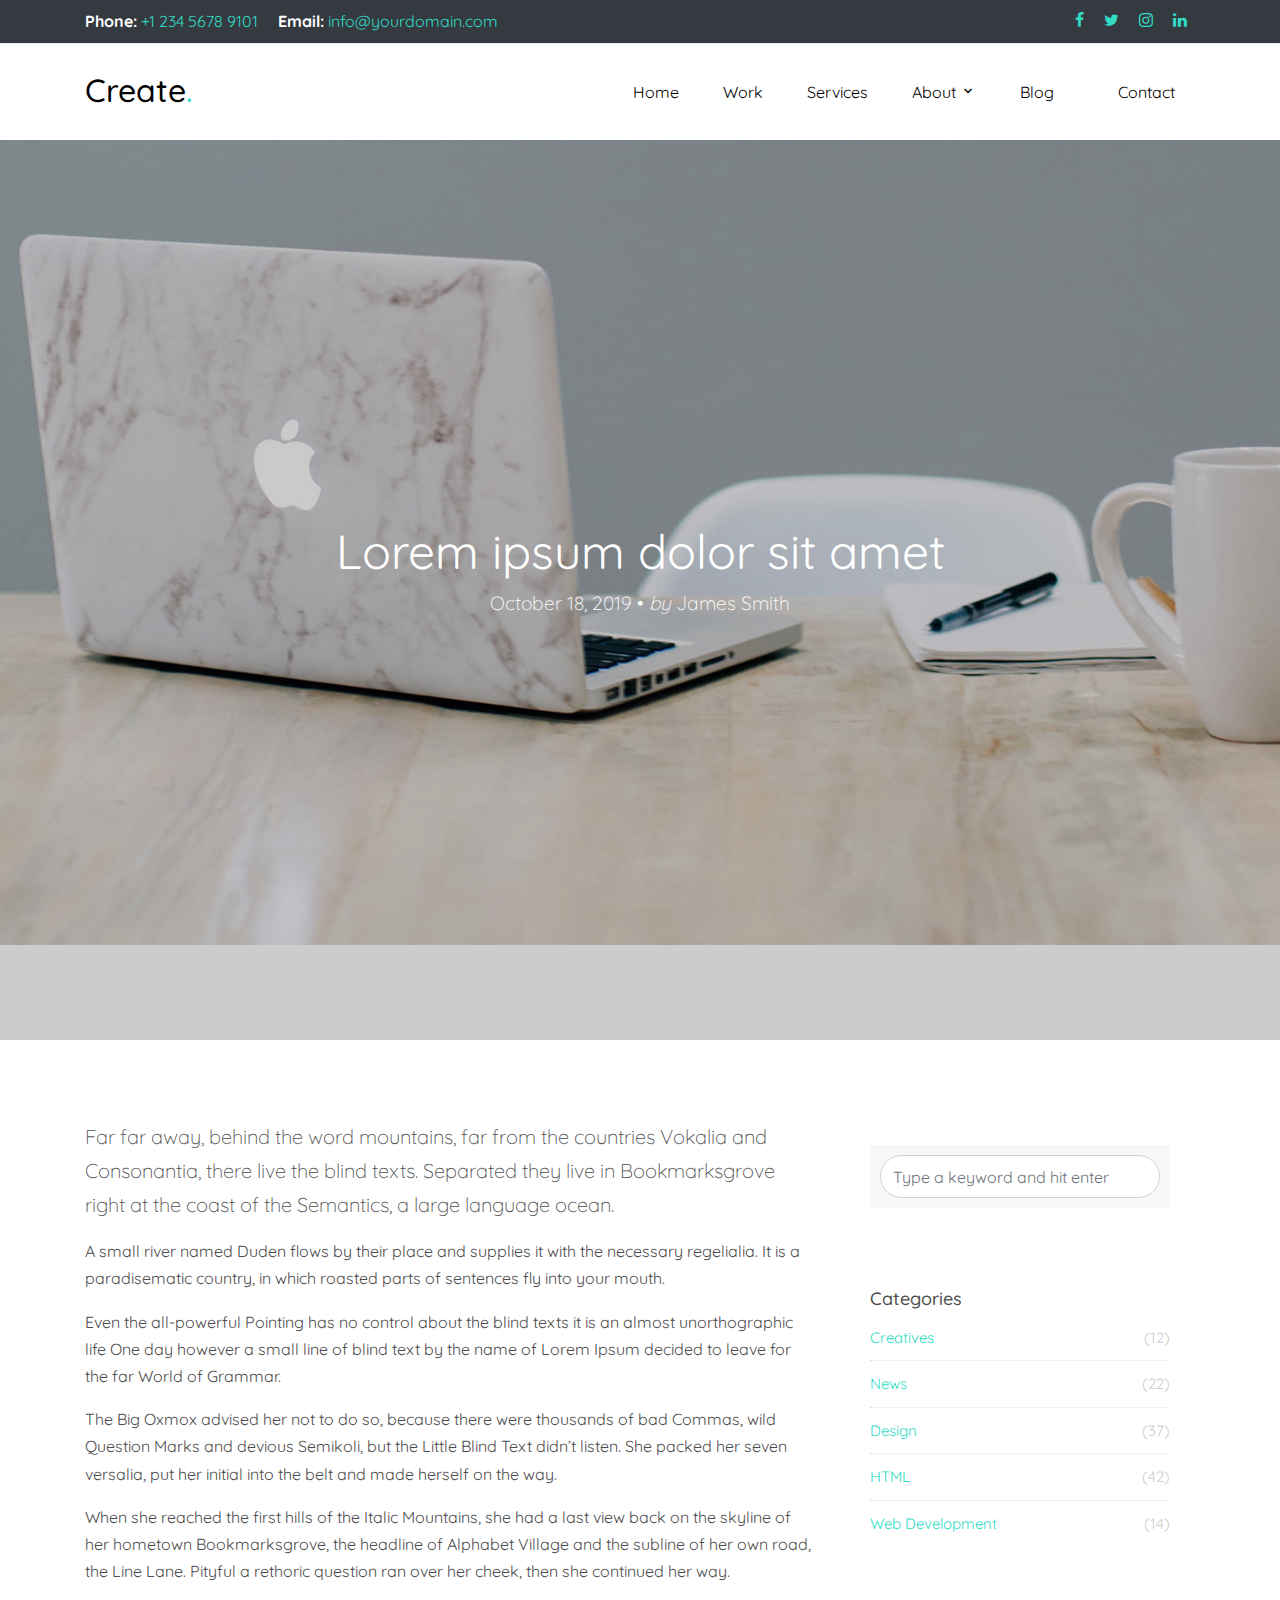
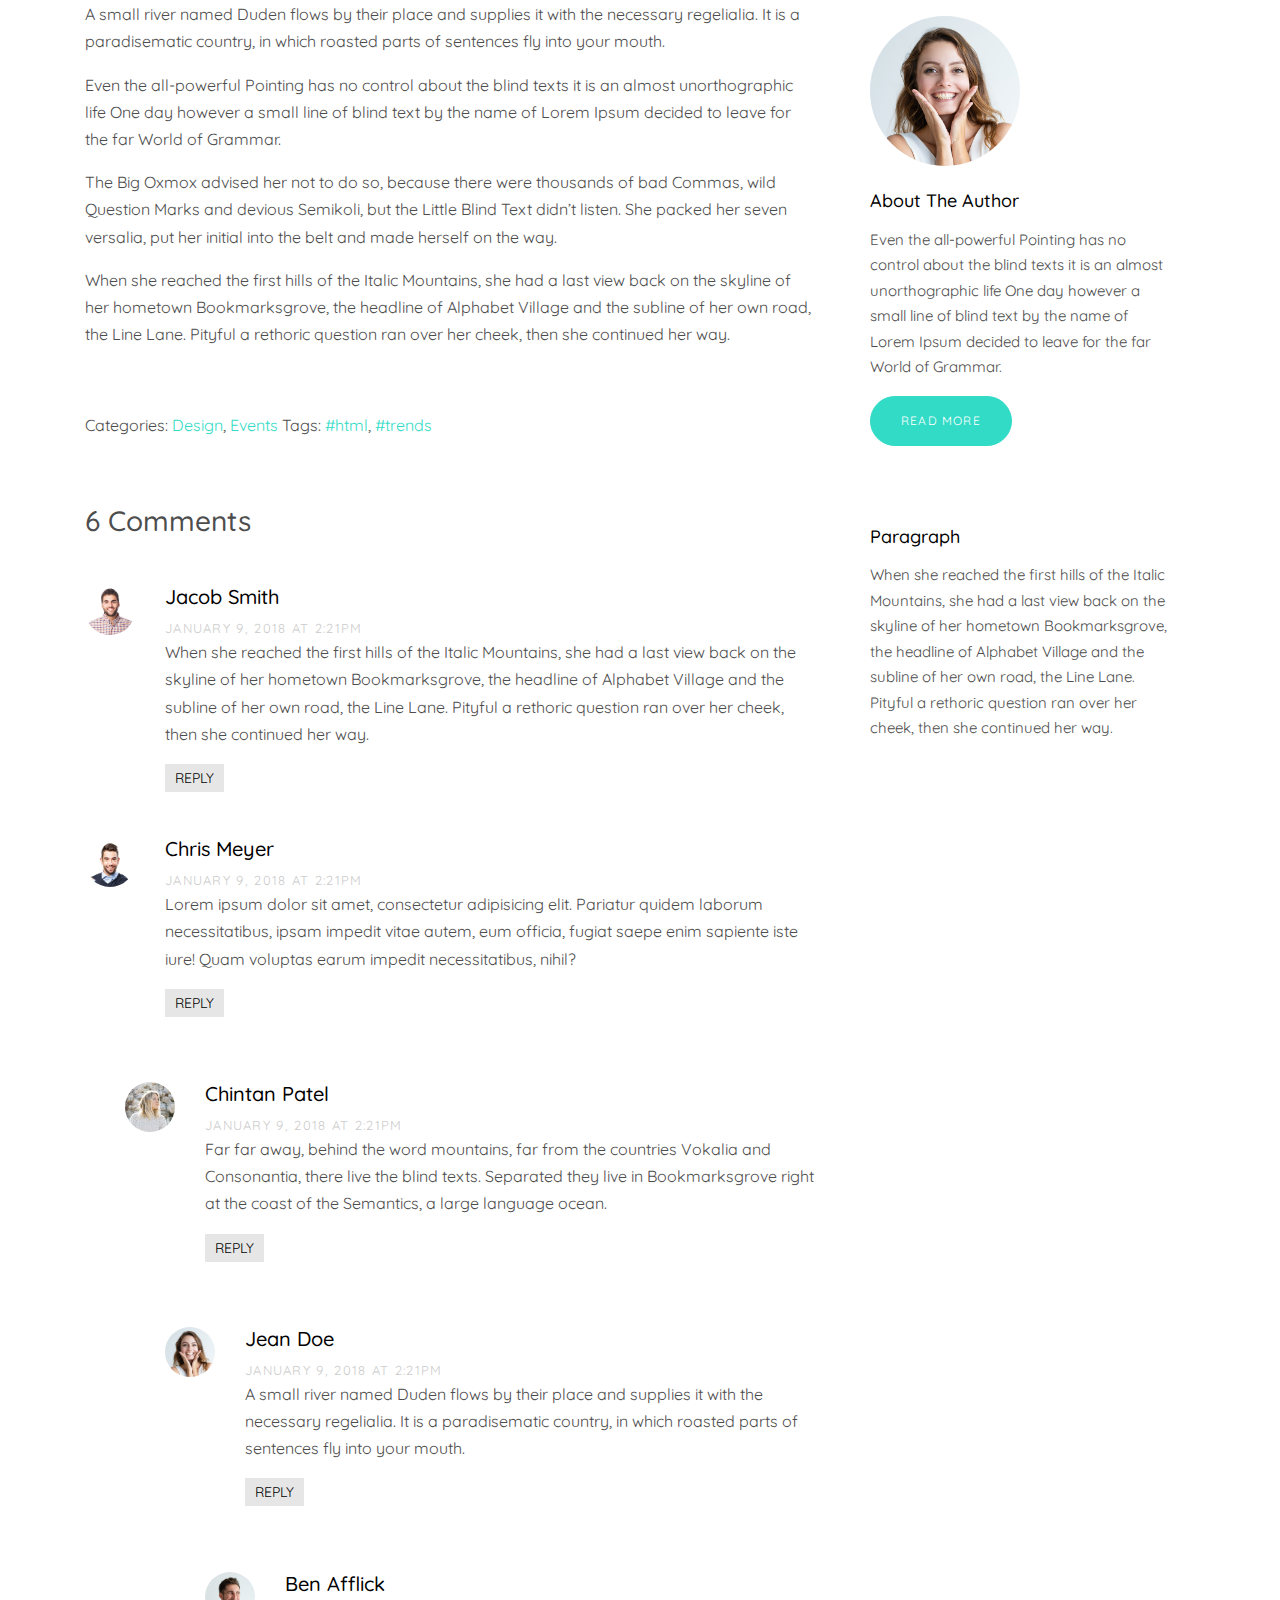
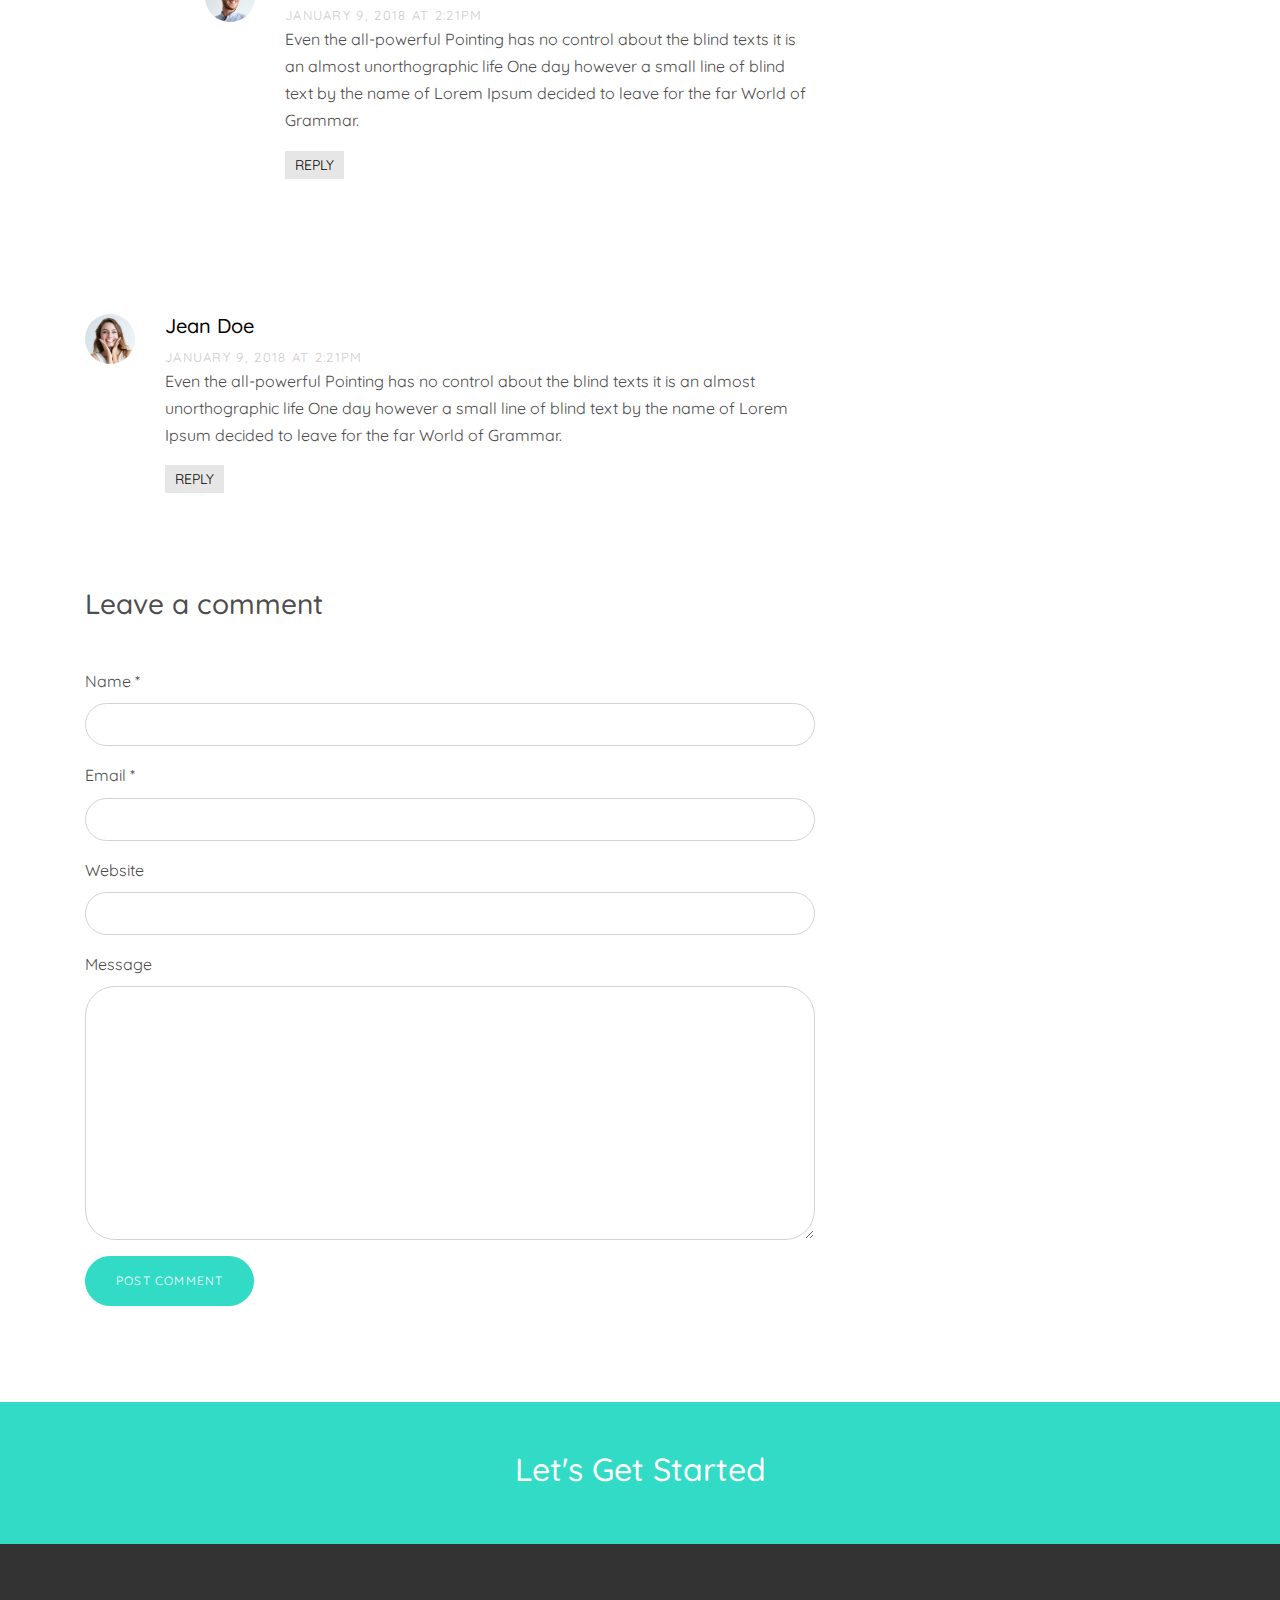
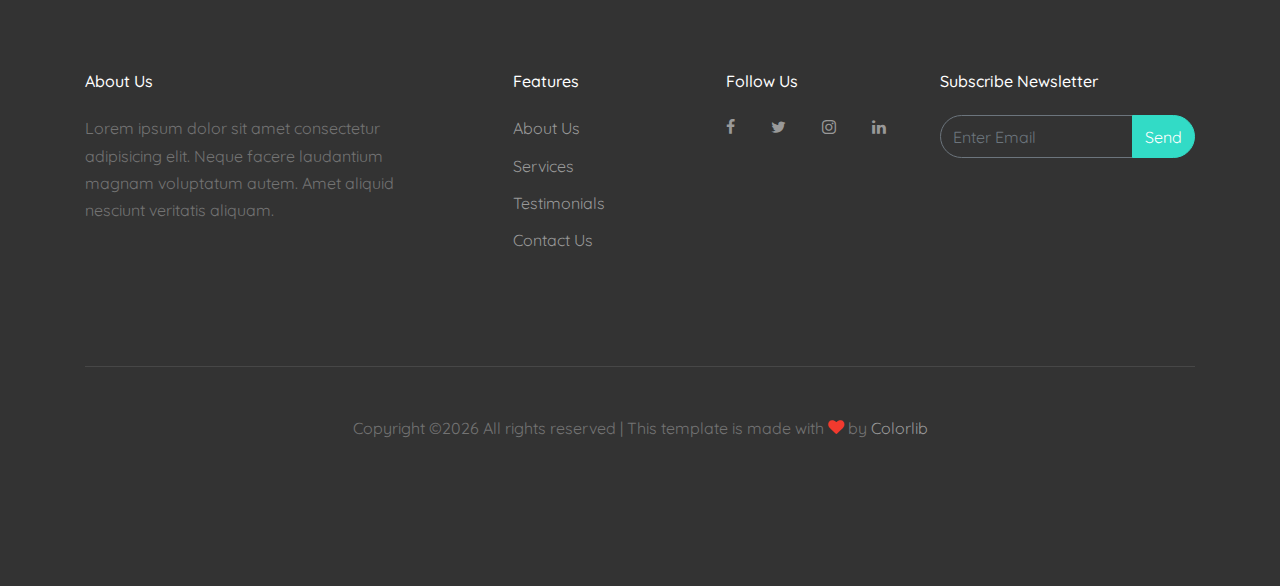
<file: single.html>
<!DOCTYPE html>
<html lang="en">
  <head>
    <title>Create &mdash; Onepage Website Template by Colorlib</title>
    <meta charset="utf-8">
    <meta name="viewport" content="width=device-width, initial-scale=1, shrink-to-fit=no">

    <link href="https://fonts.googleapis.com/css?family=Quicksand:300,400,500,700,900" rel="stylesheet">
    <link rel="stylesheet" href="fonts/icomoon/style.css">

    <link rel="stylesheet" href="css/bootstrap.min.css">
    <link rel="stylesheet" href="css/jquery-ui.css">
    <link rel="stylesheet" href="css/owl.carousel.min.css">
    <link rel="stylesheet" href="css/owl.theme.default.min.css">
    <link rel="stylesheet" href="css/owl.theme.default.min.css">

    <link rel="stylesheet" href="css/jquery.fancybox.min.css">

    <link rel="stylesheet" href="css/bootstrap-datepicker.css">

    <link rel="stylesheet" href="fonts/flaticon/font/flaticon.css">

    <link rel="stylesheet" href="css/aos.css">

    <link rel="stylesheet" href="css/style.css">
    
  </head>
  <body data-spy="scroll" data-target=".site-navbar-target" data-offset="300">
  
  <div class="site-wrap">

    <div class="site-mobile-menu site-navbar-target">
      <div class="site-mobile-menu-header">
        <div class="site-mobile-menu-close mt-3">
          <span class="icon-close2 js-menu-toggle"></span>
        </div>
      </div>
      <div class="site-mobile-menu-body"></div>
    </div>
   
    <div class="border-bottom top-bar py-2 bg-dark" id="home-section">
      <div class="container">
        <div class="row">
          <div class="col-md-6">
            <p class="mb-0">
              <span class="mr-3"><strong class="text-white">Phone:</strong> <a href="tel://#">+1 234 5678 9101</a></span>
              <span><strong class="text-white">Email:</strong> <a href="#">info@yourdomain.com</a></span>
            </p>
          </div>
          <div class="col-md-6">
            <ul class="social-media">
              <li><a href="#" class="p-2"><span class="icon-facebook"></span></a></li>
              <li><a href="#" class="p-2"><span class="icon-twitter"></span></a></li>
              <li><a href="#" class="p-2"><span class="icon-instagram"></span></a></li>
              <li><a href="#" class="p-2"><span class="icon-linkedin"></span></a></li>
            </ul>
          </div>
        </div>
      </div> 
    </div>

    <header class="site-navbar py-4 bg-white js-sticky-header site-navbar-target" role="banner">

      <div class="container">
        <div class="row align-items-center">
          
          <div class="col-11 col-xl-2">
            <h1 class="mb-0 site-logo"><a href="index.html" class="text-black h2 mb-0">Create<span class="text-primary">.</span> </a></h1>
          </div>
          <div class="col-12 col-md-10 d-none d-xl-block">
            <nav class="site-navigation position-relative text-right" role="navigation">

              <ul class="site-menu main-menu js-clone-nav mr-auto d-none d-lg-block">
                <li><a href="index.html#home-section" class="nav-link">Home</a></li>
                <li><a href="index.html#work-section" class="nav-link">Work</a></li>
                <li>
                  <a href="index.html#services-section" class="nav-link">Services</a>
                </li>
                <li class="has-children">
                  <a href="index.html#about-section" class="nav-link">About</a>
                  <ul class="dropdown">
                    <li><a href="index.html#about-section">Specialties</a></li>
                    <li><a href="index.html#team-section">Our Team</a></li>
                  </ul>
                </li>
                <li class="active"><a href="#blog-section" class="nav-link">Blog</a></li>
                <li><a href="#contact-section" class="nav-link">Contact</a></li>
              </ul>
            </nav>
          </div>


          <div class="d-inline-block d-xl-none ml-md-0 mr-auto py-3" style="position: relative; top: 3px;"><a href="#" class="site-menu-toggle js-menu-toggle text-black"><span class="icon-menu h3"></span></a></div>

        </div>
      </div>
      
    </header>

  

    <div class="site-blocks-cover overlay" style="background-image: url(images/hero_1.jpg);" data-aos="fade" data-stellar-background-ratio="0.5">
      <div class="container">
        <div class="row align-items-center justify-content-center text-center">

          <div class="col-md-12" data-aos="fade-up" data-aos-delay="400">
                        
            <div class="row justify-content-center mb-4">
              <div class="col-md-8 text-center">
                <h1>Lorem ipsum dolor sit amet</h1>
                <p class="lead">October 18, 2019 &bullet; <em>by</em> James Smith</p>
              </div>
            </div>

          </div>
        </div>
      </div>
    </div>  

    <div class="site-section">
      <div class="container">
        <div class="row">
          <div class="col-md-8 blog-content">
            <p class="lead">Far far away, behind the word mountains, far from the countries Vokalia and Consonantia, there live the blind texts. Separated they live in Bookmarksgrove right at the coast of the Semantics, a large language ocean.</p>
            <p>A small river named Duden flows by their place and supplies it with the necessary regelialia. It is a paradisematic country, in which roasted parts of sentences fly into your mouth.</p>

            <blockquote><p>Even the all-powerful Pointing has no control about the blind texts it is an almost unorthographic life One day however a small line of blind text by the name of Lorem Ipsum decided to leave for the far World of Grammar.</p></blockquote>

            <p>The Big Oxmox advised her not to do so, because there were thousands of bad Commas, wild Question Marks and devious Semikoli, but the Little Blind Text didn’t listen. She packed her seven versalia, put her initial into the belt and made herself on the way.</p>

            <p>When she reached the first hills of the Italic Mountains, she had a last view back on the skyline of her hometown Bookmarksgrove, the headline of Alphabet Village and the subline of her own road, the Line Lane. Pityful a rethoric question ran over her cheek, then she continued her way.</p>

            <p>A small river named Duden flows by their place and supplies it with the necessary regelialia. It is a paradisematic country, in which roasted parts of sentences fly into your mouth.</p>

            <blockquote><p>Even the all-powerful Pointing has no control about the blind texts it is an almost unorthographic life One day however a small line of blind text by the name of Lorem Ipsum decided to leave for the far World of Grammar.</p></blockquote>

            <p>The Big Oxmox advised her not to do so, because there were thousands of bad Commas, wild Question Marks and devious Semikoli, but the Little Blind Text didn’t listen. She packed her seven versalia, put her initial into the belt and made herself on the way.</p>
            
            <p>When she reached the first hills of the Italic Mountains, she had a last view back on the skyline of her hometown Bookmarksgrove, the headline of Alphabet Village and the subline of her own road, the Line Lane. Pityful a rethoric question ran over her cheek, then she continued her way.</p>


            <div class="pt-5">
              <p>Categories:  <a href="#">Design</a>, <a href="#">Events</a>  Tags: <a href="#">#html</a>, <a href="#">#trends</a></p>
            </div>


            <div class="pt-5">
              <h3 class="mb-5">6 Comments</h3>
              <ul class="comment-list">
                <li class="comment">
                  <div class="vcard bio">
                    <img src="images/person_2.jpg" alt="Image">
                  </div>
                  <div class="comment-body">
                    <h3>Jacob Smith</h3>
                    <div class="meta">January 9, 2018 at 2:21pm</div>
                    <p>When she reached the first hills of the Italic Mountains, she had a last view back on the skyline of her hometown Bookmarksgrove, the headline of Alphabet Village and the subline of her own road, the Line Lane. Pityful a rethoric question ran over her cheek, then she continued her way.</p>
                    <p><a href="#" class="reply">Reply</a></p>
                  </div>
                </li>

                <li class="comment">
                  <div class="vcard bio">
                    <img src="images/person_3.jpg" alt="Image">
                  </div>
                  <div class="comment-body">
                    <h3>Chris Meyer</h3>
                    <div class="meta">January 9, 2018 at 2:21pm</div>
                    <p>Lorem ipsum dolor sit amet, consectetur adipisicing elit. Pariatur quidem laborum necessitatibus, ipsam impedit vitae autem, eum officia, fugiat saepe enim sapiente iste iure! Quam voluptas earum impedit necessitatibus, nihil?</p>
                    <p><a href="#" class="reply">Reply</a></p>
                  </div>

                  <ul class="children">
                    <li class="comment">
                      <div class="vcard bio">
                        <img src="images/person_5.jpg" alt="Image">
                      </div>
                      <div class="comment-body">
                        <h3>Chintan Patel</h3>
                        <div class="meta">January 9, 2018 at 2:21pm</div>
                        <p>Far far away, behind the word mountains, far from the countries Vokalia and Consonantia, there live the blind texts. Separated they live in Bookmarksgrove right at the coast of the Semantics, a large language ocean.</p>
                        <p><a href="#" class="reply">Reply</a></p>
                      </div>


                      <ul class="children">
                        <li class="comment">
                          <div class="vcard bio">
                            <img src="images/person_1.jpg" alt="Image">
                          </div>
                          <div class="comment-body">
                            <h3>Jean Doe</h3>
                            <div class="meta">January 9, 2018 at 2:21pm</div>
                            <p>A small river named Duden flows by their place and supplies it with the necessary regelialia. It is a paradisematic country, in which roasted parts of sentences fly into your mouth.</p>
                            <p><a href="#" class="reply">Reply</a></p>
                          </div>

                            <ul class="children">
                              <li class="comment">
                                <div class="vcard bio">
                                  <img src="images/person_4.jpg" alt="Image">
                                </div>
                                <div class="comment-body">
                                  <h3>Ben Afflick</h3>
                                  <div class="meta">January 9, 2018 at 2:21pm</div>
                                  <p>Even the all-powerful Pointing has no control about the blind texts it is an almost unorthographic life One day however a small line of blind text by the name of Lorem Ipsum decided to leave for the far World of Grammar.</p>
                                  <p><a href="#" class="reply">Reply</a></p>
                                </div>
                              </li>
                            </ul>
                        </li>
                      </ul>
                    </li>
                  </ul>
                </li>

                <li class="comment">
                  <div class="vcard bio">
                    <img src="images/person_1.jpg" alt="Image">
                  </div>
                  <div class="comment-body">
                    <h3>Jean Doe</h3>
                    <div class="meta">January 9, 2018 at 2:21pm</div>
                    <p>Even the all-powerful Pointing has no control about the blind texts it is an almost unorthographic life One day however a small line of blind text by the name of Lorem Ipsum decided to leave for the far World of Grammar.</p>
                    <p><a href="#" class="reply">Reply</a></p>
                  </div>
                </li>
              </ul>
              <!-- END comment-list -->
              
              <div class="comment-form-wrap pt-5">
                <h3 class="mb-5">Leave a comment</h3>
                <form action="#" class="">
                  <div class="form-group">
                    <label for="name">Name *</label>
                    <input type="text" class="form-control" id="name">
                  </div>
                  <div class="form-group">
                    <label for="email">Email *</label>
                    <input type="email" class="form-control" id="email">
                  </div>
                  <div class="form-group">
                    <label for="website">Website</label>
                    <input type="url" class="form-control" id="website">
                  </div>

                  <div class="form-group">
                    <label for="message">Message</label>
                    <textarea name="" id="message" cols="30" rows="10" class="form-control"></textarea>
                  </div>
                  <div class="form-group">
                    <input type="submit" value="Post Comment" class="btn btn-primary btn-md text-white">
                  </div>

                </form>
              </div>
            </div>

          </div>
          <div class="col-md-4 sidebar">
            <div class="sidebar-box">
              <form action="#" class="search-form">
                <div class="form-group">
                  <span class="icon fa fa-search"></span>
                  <input type="text" class="form-control" placeholder="Type a keyword and hit enter">
                </div>
              </form>
            </div>
            <div class="sidebar-box">
              <div class="categories">
                <h3>Categories</h3>
                <li><a href="#">Creatives <span>(12)</span></a></li>
                <li><a href="#">News <span>(22)</span></a></li>
                <li><a href="#">Design <span>(37)</span></a></li>
                <li><a href="#">HTML <span>(42)</span></a></li>
                <li><a href="#">Web Development <span>(14)</span></a></li>
              </div>
            </div>
            <div class="sidebar-box">
              <img src="images/person_1.jpg" alt="Image" class="img-fluid mb-4 w-50 rounded-circle">
              <h3 class="text-black">About The Author</h3>
              <p>Even the all-powerful Pointing has no control about the blind texts it is an almost unorthographic life One day however a small line of blind text by the name of Lorem Ipsum decided to leave for the far World of Grammar.</p>
              <p><a href="#" class="btn btn-primary btn-md text-white">Read More</a></p>
            </div>

            <div class="sidebar-box">
              <h3 class="text-black">Paragraph</h3>
              <p>When she reached the first hills of the Italic Mountains, she had a last view back on the skyline of her hometown Bookmarksgrove, the headline of Alphabet Village and the subline of her own road, the Line Lane. Pityful a rethoric question ran over her cheek, then she continued her way.</p>
            </div>
          </div>
        </div>
      </div>
    </div>
    
    
    

    <a href="#" class="bg-primary py-5 d-block">
      <div class="container">
        <div class="row justify-content-center">
          <div class="col-md10"><h2 class="text-white">Let's Get Started</h2></div>
        </div>
      </div>  
    </a>
    
    <footer class="site-footer">
      <div class="container">
        <div class="row">
          <div class="col-md-9">
            <div class="row">
              <div class="col-md-5">
                <h2 class="footer-heading mb-4">About Us</h2>
                <p>Lorem ipsum dolor sit amet consectetur adipisicing elit. Neque facere laudantium magnam voluptatum autem. Amet aliquid nesciunt veritatis aliquam.</p>
              </div>
              <div class="col-md-3 ml-auto">
                <h2 class="footer-heading mb-4">Features</h2>
                <ul class="list-unstyled">
                  <li><a href="#">About Us</a></li>
                  <li><a href="#">Services</a></li>
                  <li><a href="#">Testimonials</a></li>
                  <li><a href="#">Contact Us</a></li>
                </ul>
              </div>
              <div class="col-md-3">
                <h2 class="footer-heading mb-4">Follow Us</h2>
                <a href="#" class="pl-0 pr-3"><span class="icon-facebook"></span></a>
                <a href="#" class="pl-3 pr-3"><span class="icon-twitter"></span></a>
                <a href="#" class="pl-3 pr-3"><span class="icon-instagram"></span></a>
                <a href="#" class="pl-3 pr-3"><span class="icon-linkedin"></span></a>
              </div>
            </div>
          </div>
          <div class="col-md-3">
            <h2 class="footer-heading mb-4">Subscribe Newsletter</h2>
            <form action="#" method="post">
              <div class="input-group mb-3">
                <input type="text" class="form-control border-secondary text-white bg-transparent" placeholder="Enter Email" aria-label="Enter Email" aria-describedby="button-addon2">
                <div class="input-group-append">
                  <button class="btn btn-primary text-white" type="button" id="button-addon2">Send</button>
                </div>
              </div>
            </form>
          </div>
        </div>
        <div class="row pt-5 mt-5 text-center">
          <div class="col-md-12">
            <div class="border-top pt-5">
            <p>
            <!-- Link back to Colorlib can't be removed. Template is licensed under CC BY 3.0. -->
            Copyright &copy;<script>document.write(new Date().getFullYear());</script> All rights reserved | This template is made with <i class="icon-heart text-danger" aria-hidden="true"></i> by <a href="https://colorlib.com" target="_blank" >Colorlib</a>
            <!-- Link back to Colorlib can't be removed. Template is licensed under CC BY 3.0. -->
            </p>
            </div>
          </div>
          
        </div>
      </div>
    </footer>

  </div> <!-- .site-wrap -->

  <script src="js/jquery-3.3.1.min.js"></script>
  <script src="js/jquery-migrate-3.0.1.min.js"></script>
  <script src="js/jquery-ui.js"></script>
  <script src="js/popper.min.js"></script>
  <script src="js/bootstrap.min.js"></script>
  <script src="js/owl.carousel.min.js"></script>
  <script src="js/jquery.stellar.min.js"></script>
  <script src="js/jquery.countdown.min.js"></script>
  <script src="js/bootstrap-datepicker.min.js"></script>
  <script src="js/jquery.easing.1.3.js"></script>
  <script src="js/aos.js"></script>
  <script src="js/jquery.fancybox.min.js"></script>
  <script src="js/jquery.sticky.js"></script>

  
  <script src="js/main.js"></script>
  


  </body>
</html>
</file>
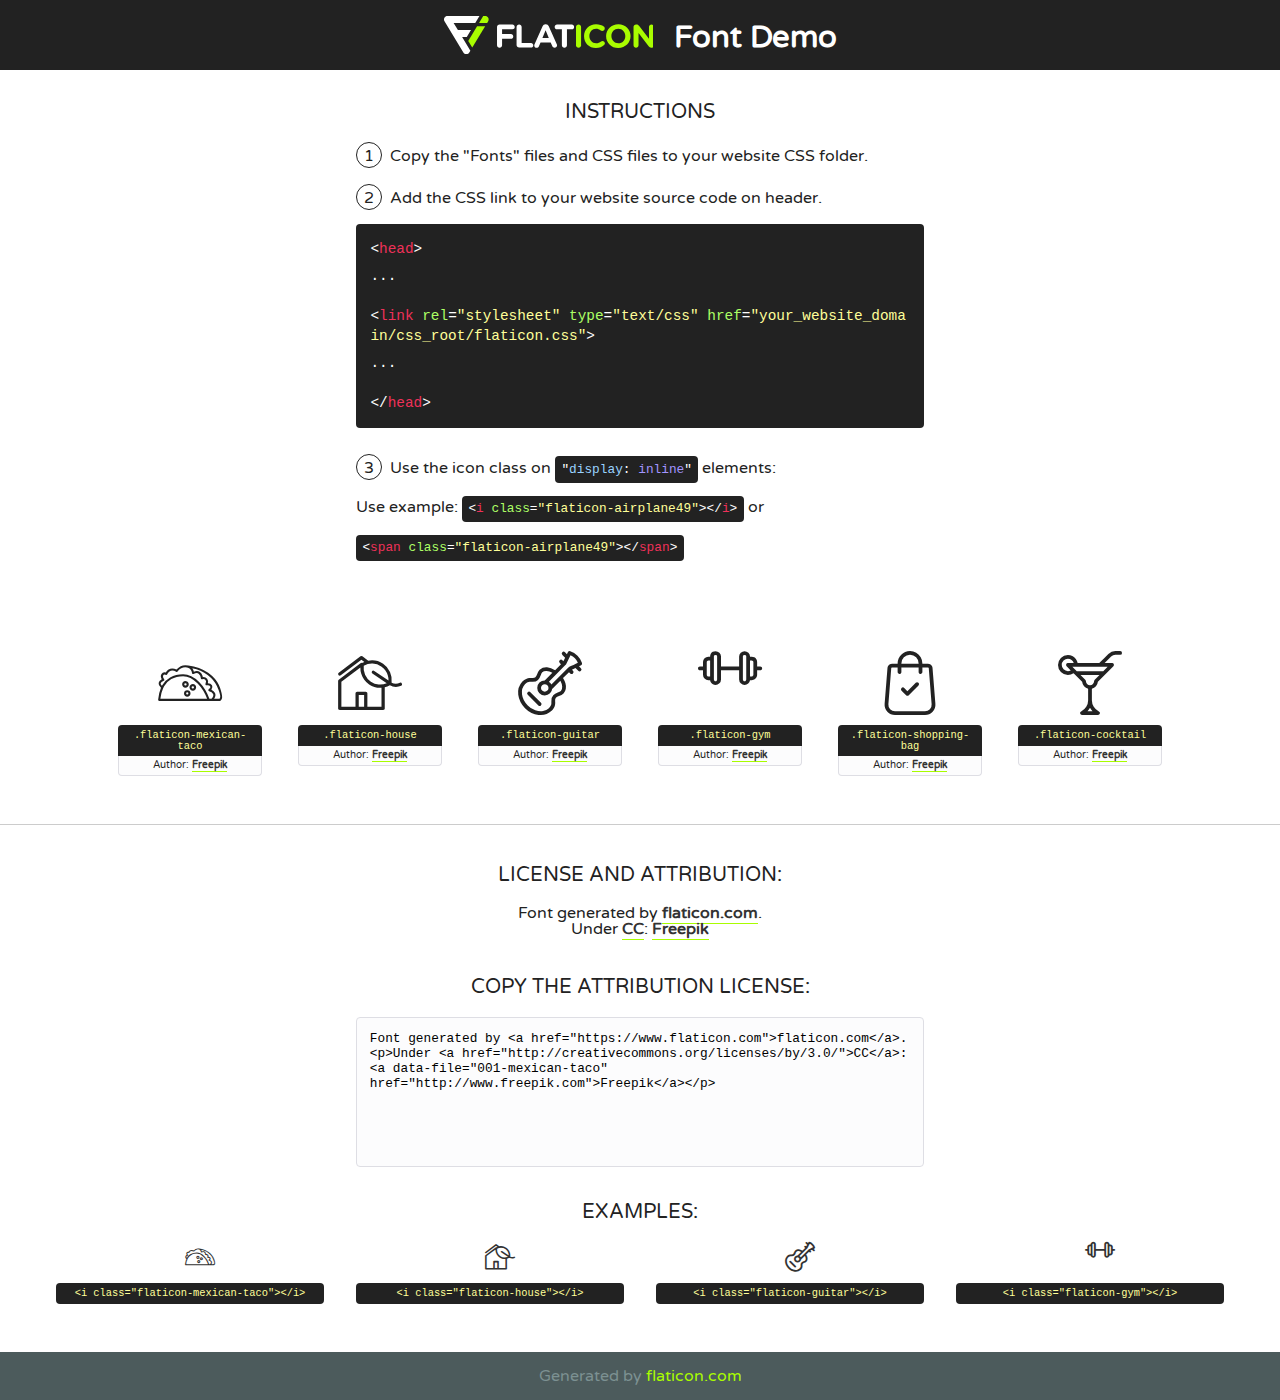
<file: fonts/flaticon/font/flaticon.html>
<!DOCTYPE html>
<!--
  Flaticon icon font: Flaticon
  Creation date: 11/02/2019 11:47
-->
<html>
<!DOCTYPE html>
<html>

<head>
    <title>Flaticon WebFont</title>
    <link href="http://fonts.googleapis.com/css?family=Varela+Round" rel="stylesheet" type="text/css" />
    <link rel="stylesheet" type="text/css" href="flaticon.css">
    <meta charset="UTF-8">
    <style>
    html, body, div, span, applet, object, iframe,
    h1, h2, h3, h4, h5, h6, p, blockquote, pre,
    a, abbr, acronym, address, big, cite, code,
    del, dfn, em, img, ins, kbd, q, s, samp,
    small, strike, strong, sub, sup, tt, var,
    b, u, i, center,
    dl, dt, dd, ol, ul, li,
    fieldset, form, label, legend,
    table, caption, tbody, tfoot, thead, tr, th, td,
    article, aside, canvas, details, embed, 
    figure, figcaption, footer, header, hgroup, 
    menu, nav, output, ruby, section, summary,
    time, mark, audio, video {
        margin: 0;
        padding: 0;
        border: 0;
        font-size: 100%;
        font: inherit;
        vertical-align: baseline;
    }
    /* HTML5 display-role reset for older browsers */
    article, aside, details, figcaption, figure, 
    footer, header, hgroup, menu, nav, section {
        display: block;
    }
    body {
        line-height: 1;
    }
    ol, ul {
        list-style: none;
    }
    blockquote, q {
        quotes: none;
    }
    blockquote:before, blockquote:after,
    q:before, q:after {
        content: '';
        content: none;
    }
    table {
        border-collapse: collapse;
        border-spacing: 0;
    }
    body {
        font-family: 'Varela Round', Helvetica, Arial, sans-serif;
        font-size: 16px;
        color: #222;
    }
    a {
        color: #333;
        border-bottom: 1px solid #a9fd00;
        font-weight: bold;
        text-decoration: none;
    }
    * {
        -moz-box-sizing: border-box;
        -webkit-box-sizing: border-box;
        box-sizing: border-box;
        margin: 0;
        padding: 0;
    }
    [class^="flaticon-"]:before, [class*=" flaticon-"]:before, [class^="flaticon-"]:after, [class*=" flaticon-"]:after {
        font-family: Flaticon;
        font-size: 30px;
        font-style: normal;
        margin-left: 20px;
        color: #333;
    }
    .wrapper {
        max-width: 600px;
        margin: auto;
        padding: 0 1em;
    }
    .title {
        font-size: 1.25em;
        text-align: center;
        margin-bottom: 1em;
        text-transform: uppercase;
    }
    header {
        text-align: center;
        background-color: #222;
        color: #fff;
        padding: 1em;
    }
    header .logo {
        width: 210px;
        height: 38px;
        display: inline-block;
        vertical-align: middle;
        margin-right: 1em;
        border: none;
    }
    header strong {
        font-size: 1.95em;
        font-weight: bold;
        vertical-align: middle;
        margin-top: 5px;
        display: inline-block;
    }
    .demo {
        margin: 2em auto;
        line-height: 1.25em;
    }
    .demo ul li {
        margin-bottom: 1em;
    }
    .demo ul li .num {
        color: #222;
        border-radius: 20px;
        display: inline-block;
        width: 26px;
        padding: 3px;
        height: 26px;
        text-align: center;
        margin-right: 0.5em;
        border: 1px solid #222;
    }
    .demo ul li code {
        background-color: #222;
        border-radius: 4px;
        padding: 0.25em 0.5em;
        display: inline-block;
        color: #fff;
        font-family: Consolas,Monaco,Lucida Console,Liberation Mono,DejaVu Sans Mono,Bitstream Vera Sans Mono,Courier New, monospace;
        font-weight: lighter;
        margin-top: 1em;
        font-size: 0.8em;
        word-break: break-all;
    }
    .demo ul li code.big {
        padding: 1em;
        font-size: 0.9em;
    }
    .demo ul li code .red {
        color: #EF3159;
    }
    .demo ul li code .green {
        color: #ACFF65;
    }
    .demo ul li code .yellow {
        color: #FFFF99;
    }
    .demo ul li code .blue {
        color: #99D3FF;
    }
    .demo ul li code .purple {
        color: #A295FF;
    }
    .demo ul li code .dots {
        margin-top: 0.5em;
        display: block;
    }
    #glyphs {
        border-bottom: 1px solid #ccc;
        padding: 2em 0;
        text-align: center;
    }
    .glyph {
        display: inline-block;
        width: 9em;
        margin: 1em;
        text-align: center;
        vertical-align: top;
        background: #FFF;
    }
    .glyph .glyph-icon {
        padding: 10px;
        display: block;
        font-family:"Flaticon";
        font-size: 64px;
        line-height: 1;
    }
    .glyph .glyph-icon:before {
        font-size: 64px;
        color: #222;
        margin-left: 0;
    }
    .class-name {
        font-size: 0.65em;
        background-color: #222;
        color: #fff;
        border-radius: 4px 4px 0 0;
        padding: 0.5em;
        color: #FFFF99;
        font-family: Consolas,Monaco,Lucida Console,Liberation Mono,DejaVu Sans Mono,Bitstream Vera Sans Mono,Courier New, monospace;
    }
    .author-name {
        font-size: 0.6em;
        background-color: #fcfcfd;
        border: 1px solid #DEDEE4;
        border-top: 0;
        border-radius: 0 0 4px 4px;
        padding: 0.5em;
    }
    .class-name:last-child {
        font-size: 10px;
        color:#888;
    }
    .class-name:last-child a {
        font-size: 10px;
        color:#555;
    }
    .class-name:last-child a:hover {
        color:#a9fd00;
    }
    .glyph > input {
        display: block;
        width: 100px;
        margin: 5px auto;
        text-align: center;
        font-size: 12px;
        cursor: text;
    }
    .glyph > input.icon-input {
        font-family:"Flaticon";
        font-size: 16px;
        margin-bottom: 10px;
    }
    .attribution .title {
        margin-top: 2em;
    }
    .attribution textarea {
        background-color: #fcfcfd;
        padding: 1em;
        border: none;
        box-shadow: none;
        border: 1px solid #DEDEE4;
        border-radius: 4px;
        resize: none;
        width: 100%;
        height: 150px;
        font-size: 0.8em;
        font-family: Consolas,Monaco,Lucida Console,Liberation Mono,DejaVu Sans Mono,Bitstream Vera Sans Mono,Courier New, monospace;
        -webkit-appearance: none;
    }
    .iconsuse {
        margin: 2em auto;
        text-align: center;
        max-width: 1200px;
    }
    .iconsuse:after {
        content: '';
        display: table;
        clear: both;
    }
    .iconsuse .image {
        float: left;
        width: 25%;
        padding: 0 1em;
    }
    .iconsuse .image p {
        margin-bottom: 1em;
    }
    .iconsuse .image span {
        display: block;
        font-size: 0.65em;
        background-color: #222;
        color: #fff;
        border-radius: 4px;
        padding: 0.5em;
        color: #FFFF99;
        margin-top: 1em;
        font-family: Consolas,Monaco,Lucida Console,Liberation Mono,DejaVu Sans Mono,Bitstream Vera Sans Mono,Courier New, monospace;
    }
    #footer {
        text-align: center;
        background-color: #4C5B5C;
        color: #7c9192;
        padding: 1em;
    }
    #footer a {
        border: none;
        color: #a9fd00;
        font-weight: normal;
    }
    @media (max-width: 960px) {
        .iconsuse .image {
            width: 50%;
        }
    }
    @media (max-width: 560px) {
        .iconsuse .image {
            width: 100%;
        }
    }
    </style>
</head>

<body class="characters-off">

    <header>
        <a href="https://www.flaticon.com" target="_blank" class="logo">
            <svg version="1.1" xmlns="http://www.w3.org/2000/svg" xmlns:xlink="http://www.w3.org/1999/xlink" xmlns:a="http://ns.adobe.com/AdobeSVGViewerExtensions/3.0/" viewBox="0 0 560.875 102.036" enable-background="new 0 0 560.875 102.036" xml:space="preserve">
                <defs>
                </defs>
                <g>
                    <g class="letters">
                        <path fill="#ffffff" d="M141.596,29.675c0-3.777,2.985-6.767,6.764-6.767h34.438c3.426,0,6.15,2.728,6.15,6.15
                        c0,3.43-2.724,6.149-6.15,6.149h-27.674v13.091h23.719c3.429,0,6.151,2.724,6.151,6.15c0,3.43-2.723,6.149-6.151,6.149h-23.719
                        v17.574c0,3.773-2.986,6.761-6.764,6.761c-3.779,0-6.764-2.989-6.764-6.761V29.675z"></path>
                        <path fill="#ffffff" d="M193.844,29.149c0-3.781,2.985-6.767,6.764-6.767c3.776,0,6.763,2.985,6.763,6.767v42.957h25.039
                        c3.426,0,6.149,2.726,6.149,6.153c0,3.425-2.723,6.15-6.149,6.15h-31.802c-3.779,0-6.764-2.986-6.764-6.768V29.149z"></path>
                        <path fill="#ffffff" d="M241.891,75.71l21.438-48.407c1.492-3.341,4.215-5.357,7.906-5.357h0.792
                        c3.686,0,6.323,2.017,7.815,5.357l21.439,48.407c0.436,0.967,0.701,1.845,0.701,2.723c0,3.602-2.809,6.501-6.414,6.501
                        c-3.161,0-5.269-1.845-6.499-4.655l-4.132-9.661h-27.059l-4.301,10.102c-1.144,2.631-3.426,4.214-6.237,4.214
                        c-3.517,0-6.24-2.81-6.24-6.325C241.1,77.64,241.451,76.677,241.891,75.71z M279.932,58.666l-8.521-20.297l-8.526,20.297H279.932
                        z"></path>
                        <path fill="#ffffff" d="M314.864,35.387H301.86c-3.429,0-6.239-2.813-6.239-6.238c0-3.429,2.811-6.24,6.239-6.24h39.533
                        c3.426,0,6.237,2.811,6.237,6.24c0,3.425-2.811,6.238-6.237,6.238h-13.001v42.785c0,3.773-2.99,6.761-6.764,6.761
                        c-3.779,0-6.764-2.989-6.764-6.761V35.387z"></path>
                        <path fill="#A9FD00" d="M352.615,29.149c0-3.781,2.985-6.767,6.767-6.767c3.774,0,6.761,2.985,6.761,6.767v49.024
                        c0,3.773-2.987,6.761-6.761,6.761c-3.781,0-6.767-2.989-6.767-6.761V29.149z"></path>
                        <path fill="#A9FD00" d="M374.132,53.836v-0.179c0-17.481,13.178-31.801,32.065-31.801c9.22,0,15.459,2.458,20.557,6.238
                        c1.402,1.054,2.637,2.985,2.637,5.357c0,3.692-2.985,6.59-6.681,6.59c-1.845,0-3.071-0.702-4.044-1.319
                        c-3.776-2.813-7.729-4.393-12.562-4.393c-10.364,0-17.831,8.611-17.831,19.154v0.173c0,10.542,7.291,19.329,17.831,19.329
                        c5.715,0,9.492-1.756,13.359-4.834c1.049-0.874,2.458-1.491,4.039-1.491c3.429,0,6.325,2.813,6.325,6.236
                        c0,2.106-1.056,3.78-2.282,4.834c-5.539,4.834-12.036,7.733-21.878,7.733C387.572,85.464,374.132,71.493,374.132,53.836z"></path>
                        <path fill="#A9FD00" d="M433.009,53.836v-0.179c0-17.481,13.79-31.801,32.766-31.801c18.981,0,32.592,14.143,32.592,31.628v0.173
                        c0,17.483-13.785,31.807-32.769,31.807C446.625,85.464,433.009,71.32,433.009,53.836z M484.224,53.836v-0.179
                        c0-10.539-7.725-19.326-18.626-19.326c-10.893,0-18.449,8.611-18.449,19.154v0.173c0,10.542,7.73,19.329,18.626,19.329
                        C476.676,72.986,484.224,64.378,484.224,53.836z"></path>
                        <path fill="#A9FD00" d="M506.233,29.321c0-3.774,2.99-6.763,6.767-6.763h1.401c3.252,0,5.183,1.583,7.029,3.953l26.093,34.265
                        V29.059c0-3.692,2.99-6.677,6.681-6.677c3.683,0,6.671,2.985,6.671,6.677v48.934c0,3.78-2.987,6.765-6.764,6.765h-0.436
                        c-3.257,0-5.188-1.581-7.034-3.953l-27.056-35.492v32.944c0,3.687-2.985,6.676-6.678,6.676c-3.683,0-6.673-2.989-6.673-6.676
                        V29.321z"></path>
                    </g>
                    <g class="insignia">
                        <path fill="#ffffff" d="M48.372,56.137h12.517l11.156-18.537H37.186L25.688,18.539h57.825L94.668,0H9.271
                        C5.925,0,2.842,1.801,1.198,4.716c-1.644,2.907-1.593,6.482,0.134,9.343l50.38,83.501c1.678,2.781,4.689,4.476,7.938,4.476
                        c3.246,0,6.257-1.695,7.935-4.476l2.898-4.804L48.372,56.137z"></path>
                        <g class="i">
                            <path fill="#A9FD00" d="M93.575,18.539h0.031v0.004l21.652,0.004l2.705-4.488c1.727-2.861,1.778-6.436,0.133-9.343
                            C116.454,1.801,113.371,0,110.026,0h-5.294L93.575,18.539z"></path>
                            <polygon fill="#A9FD00" points="88.291,27.356 64.725,66.486 75.519,84.404 109.942,27.356"></polygon>
                        </g>
                    </g>
                </g>
            </svg>
        </a>
        <strong>Font Demo</strong>
    </header>


    <section class="demo wrapper">

        <p class="title">Instructions</p>

        <ul>
            <li>
                <span class="num">1</span>Copy the "Fonts" files and CSS files to your website CSS folder.
            </li>
            <li>
                <span class="num">2</span>Add the CSS link to your website source code on header.
                <code class="big">
                    &lt;<span class="red">head</span>&gt;
                    <br/><span class="dots">...</span>
                    <br/>&lt;<span class="red">link</span> <span class="green">rel</span>=<span class="yellow">"stylesheet"</span> <span class="green">type</span>=<span class="yellow">"text/css"</span> <span class="green">href</span>=<span class="yellow">"your_website_domain/css_root/flaticon.css"</span>&gt;
                    <br/><span class="dots">...</span>
                    <br/>&lt;/<span class="red">head</span>&gt;
                </code>
            </li>

            <li>
                <p>
                    <span class="num">3</span>Use the icon class on <code>"<span class="blue">display</span>:<span class="purple"> inline</span>"</code> elements:
                    <br />
                    Use example: <code>&lt;<span class="red">i</span> <span class="green">class</span>=<span class="yellow">&quot;flaticon-airplane49&quot;</span>&gt;&lt;/<span class="red">i</span>&gt;</code> or <code>&lt;<span class="red">span</span> <span class="green">class</span>=<span class="yellow">&quot;flaticon-airplane49&quot;</span>&gt;&lt;/<span class="red">span</span>&gt;</code>
            </li>
        </ul>

    </section>




   <section id="glyphs">          
    
      
        <div class="glyph"><div class="glyph-icon flaticon-mexican-taco"></div>
            <div class="class-name">.flaticon-mexican-taco</div>
            <div class="author-name">Author: <a data-file="001-mexican-taco" href="http://www.freepik.com">Freepik</a> </div> 
        </div>        
        
        <div class="glyph"><div class="glyph-icon flaticon-house"></div>
            <div class="class-name">.flaticon-house</div>
            <div class="author-name">Author: <a data-file="002-house" href="http://www.freepik.com">Freepik</a> </div> 
        </div>        
        
        <div class="glyph"><div class="glyph-icon flaticon-guitar"></div>
            <div class="class-name">.flaticon-guitar</div>
            <div class="author-name">Author: <a data-file="003-guitar" href="http://www.freepik.com">Freepik</a> </div> 
        </div>        
        
        <div class="glyph"><div class="glyph-icon flaticon-gym"></div>
            <div class="class-name">.flaticon-gym</div>
            <div class="author-name">Author: <a data-file="004-gym" href="http://www.freepik.com">Freepik</a> </div> 
        </div>        
        
        <div class="glyph"><div class="glyph-icon flaticon-shopping-bag"></div>
            <div class="class-name">.flaticon-shopping-bag</div>
            <div class="author-name">Author: <a data-file="005-shopping-bag" href="http://www.freepik.com">Freepik</a> </div> 
        </div>        
        
        <div class="glyph"><div class="glyph-icon flaticon-cocktail"></div>
            <div class="class-name">.flaticon-cocktail</div>
            <div class="author-name">Author: <a data-file="006-cocktail" href="http://www.freepik.com">Freepik</a> </div> 
        </div>        
        

    </section>



    <section class="attribution wrapper"   style="text-align:center;">

      <div class="title">License and attribution:</div><div class="attrDiv">Font generated by <a href="https://www.flaticon.com">flaticon.com</a>. <div><p>Under <a href="http://creativecommons.org/licenses/by/3.0/">CC</a>: <a data-file="001-mexican-taco" href="http://www.freepik.com">Freepik</a></p>  </div>
      </div>
      <div class="title">Copy the Attribution License:</div>

    <textarea onclick="this.focus();this.select();">Font generated by &lt;a href=&quot;https://www.flaticon.com&quot;&gt;flaticon.com&lt;/a&gt;. <p>Under <a href="http://creativecommons.org/licenses/by/3.0/">CC</a>: <a data-file="001-mexican-taco" href="http://www.freepik.com">Freepik</a></p>  
     </textarea>

    </section>

    <section class="iconsuse">

          <div class="title">Examples:</div>            
             
            <div class="image">
                <p>
                    <i class="glyph-icon flaticon-mexican-taco"></i> 
                    <span>&lt;i class=&quot;flaticon-mexican-taco&quot;&gt;&lt;/i&gt;</span>
                </p>
            </div>
            
            <div class="image">
                <p>
                    <i class="glyph-icon flaticon-house"></i> 
                    <span>&lt;i class=&quot;flaticon-house&quot;&gt;&lt;/i&gt;</span>
                </p>
            </div>
            
            <div class="image">
                <p>
                    <i class="glyph-icon flaticon-guitar"></i> 
                    <span>&lt;i class=&quot;flaticon-guitar&quot;&gt;&lt;/i&gt;</span>
                </p>
            </div>
            
            <div class="image">
                <p>
                    <i class="glyph-icon flaticon-gym"></i> 
                    <span>&lt;i class=&quot;flaticon-gym&quot;&gt;&lt;/i&gt;</span>
                </p>
            </div>
                       
        </div>
                            
    </section>

<div id="footer">
    <div>Generated by <a href="https://www.flaticon.com">flaticon.com</a>
    </div>
</div>



</body>
</html>
</file>
<file: fonts/icomoon/style.css>
@font-face {
  font-family: 'icomoon';
  src:  url('fonts/icomoon.eot?10si43');
  src:  url('fonts/icomoon.eot?10si43#iefix') format('embedded-opentype'),
    url('fonts/icomoon.ttf?10si43') format('truetype'),
    url('fonts/icomoon.woff?10si43') format('woff'),
    url('fonts/icomoon.svg?10si43#icomoon') format('svg');
  font-weight: normal;
  font-style: normal;
}

[class^="icon-"], [class*=" icon-"] {
  /* use !important to prevent issues with browser extensions that change fonts */
  font-family: 'icomoon' !important;
  speak: none;
  font-style: normal;
  font-weight: normal;
  font-variant: normal;
  text-transform: none;
  line-height: 1;

  /* Better Font Rendering =========== */
  -webkit-font-smoothing: antialiased;
  -moz-osx-font-smoothing: grayscale;
}

.icon-asterisk:before {
  content: "\f069";
}
.icon-plus:before {
  content: "\f067";
}
.icon-question:before {
  content: "\f128";
}
.icon-minus:before {
  content: "\f068";
}
.icon-glass:before {
  content: "\f000";
}
.icon-music:before {
  content: "\f001";
}
.icon-search:before {
  content: "\f002";
}
.icon-envelope-o:before {
  content: "\f003";
}
.icon-heart:before {
  content: "\f004";
}
.icon-star:before {
  content: "\f005";
}
.icon-star-o:before {
  content: "\f006";
}
.icon-user:before {
  content: "\f007";
}
.icon-film:before {
  content: "\f008";
}
.icon-th-large:before {
  content: "\f009";
}
.icon-th:before {
  content: "\f00a";
}
.icon-th-list:before {
  content: "\f00b";
}
.icon-check:before {
  content: "\f00c";
}
.icon-close:before {
  content: "\f00d";
}
.icon-remove:before {
  content: "\f00d";
}
.icon-times:before {
  content: "\f00d";
}
.icon-search-plus:before {
  content: "\f00e";
}
.icon-search-minus:before {
  content: "\f010";
}
.icon-power-off:before {
  content: "\f011";
}
.icon-signal:before {
  content: "\f012";
}
.icon-cog:before {
  content: "\f013";
}
.icon-gear:before {
  content: "\f013";
}
.icon-trash-o:before {
  content: "\f014";
}
.icon-home:before {
  content: "\f015";
}
.icon-file-o:before {
  content: "\f016";
}
.icon-clock-o:before {
  content: "\f017";
}
.icon-road:before {
  content: "\f018";
}
.icon-download:before {
  content: "\f019";
}
.icon-arrow-circle-o-down:before {
  content: "\f01a";
}
.icon-arrow-circle-o-up:before {
  content: "\f01b";
}
.icon-inbox:before {
  content: "\f01c";
}
.icon-play-circle-o:before {
  content: "\f01d";
}
.icon-repeat:before {
  content: "\f01e";
}
.icon-rotate-right:before {
  content: "\f01e";
}
.icon-refresh:before {
  content: "\f021";
}
.icon-list-alt:before {
  content: "\f022";
}
.icon-lock:before {
  content: "\f023";
}
.icon-flag:before {
  content: "\f024";
}
.icon-headphones:before {
  content: "\f025";
}
.icon-volume-off:before {
  content: "\f026";
}
.icon-volume-down:before {
  content: "\f027";
}
.icon-volume-up:before {
  content: "\f028";
}
.icon-qrcode:before {
  content: "\f029";
}
.icon-barcode:before {
  content: "\f02a";
}
.icon-tag:before {
  content: "\f02b";
}
.icon-tags:before {
  content: "\f02c";
}
.icon-book:before {
  content: "\f02d";
}
.icon-bookmark:before {
  content: "\f02e";
}
.icon-print:before {
  content: "\f02f";
}
.icon-camera:before {
  content: "\f030";
}
.icon-font:before {
  content: "\f031";
}
.icon-bold:before {
  content: "\f032";
}
.icon-italic:before {
  content: "\f033";
}
.icon-text-height:before {
  content: "\f034";
}
.icon-text-width:before {
  content: "\f035";
}
.icon-align-left:before {
  content: "\f036";
}
.icon-align-center:before {
  content: "\f037";
}
.icon-align-right:before {
  content: "\f038";
}
.icon-align-justify:before {
  content: "\f039";
}
.icon-list:before {
  content: "\f03a";
}
.icon-dedent:before {
  content: "\f03b";
}
.icon-outdent:before {
  content: "\f03b";
}
.icon-indent:before {
  content: "\f03c";
}
.icon-video-camera:before {
  content: "\f03d";
}
.icon-image:before {
  content: "\f03e";
}
.icon-photo:before {
  content: "\f03e";
}
.icon-picture-o:before {
  content: "\f03e";
}
.icon-pencil:before {
  content: "\f040";
}
.icon-map-marker:before {
  content: "\f041";
}
.icon-adjust:before {
  content: "\f042";
}
.icon-tint:before {
  content: "\f043";
}
.icon-edit:before {
  content: "\f044";
}
.icon-pencil-square-o:before {
  content: "\f044";
}
.icon-share-square-o:before {
  content: "\f045";
}
.icon-check-square-o:before {
  content: "\f046";
}
.icon-arrows:before {
  content: "\f047";
}
.icon-step-backward:before {
  content: "\f048";
}
.icon-fast-backward:before {
  content: "\f049";
}
.icon-backward:before {
  content: "\f04a";
}
.icon-play:before {
  content: "\f04b";
}
.icon-pause:before {
  content: "\f04c";
}
.icon-stop:before {
  content: "\f04d";
}
.icon-forward:before {
  content: "\f04e";
}
.icon-fast-forward:before {
  content: "\f050";
}
.icon-step-forward:before {
  content: "\f051";
}
.icon-eject:before {
  content: "\f052";
}
.icon-chevron-left:before {
  content: "\f053";
}
.icon-chevron-right:before {
  content: "\f054";
}
.icon-plus-circle:before {
  content: "\f055";
}
.icon-minus-circle:before {
  content: "\f056";
}
.icon-times-circle:before {
  content: "\f057";
}
.icon-check-circle:before {
  content: "\f058";
}
.icon-question-circle:before {
  content: "\f059";
}
.icon-info-circle:before {
  content: "\f05a";
}
.icon-crosshairs:before {
  content: "\f05b";
}
.icon-times-circle-o:before {
  content: "\f05c";
}
.icon-check-circle-o:before {
  content: "\f05d";
}
.icon-ban:before {
  content: "\f05e";
}
.icon-arrow-left:before {
  content: "\f060";
}
.icon-arrow-right:before {
  content: "\f061";
}
.icon-arrow-up:before {
  content: "\f062";
}
.icon-arrow-down:before {
  content: "\f063";
}
.icon-mail-forward:before {
  content: "\f064";
}
.icon-share:before {
  content: "\f064";
}
.icon-expand:before {
  content: "\f065";
}
.icon-compress:before {
  content: "\f066";
}
.icon-exclamation-circle:before {
  content: "\f06a";
}
.icon-gift:before {
  content: "\f06b";
}
.icon-leaf:before {
  content: "\f06c";
}
.icon-fire:before {
  content: "\f06d";
}
.icon-eye:before {
  content: "\f06e";
}
.icon-eye-slash:before {
  content: "\f070";
}
.icon-exclamation-triangle:before {
  content: "\f071";
}
.icon-warning:before {
  content: "\f071";
}
.icon-plane:before {
  content: "\f072";
}
.icon-calendar:before {
  content: "\f073";
}
.icon-random:before {
  content: "\f074";
}
.icon-comment:before {
  content: "\f075";
}
.icon-magnet:before {
  content: "\f076";
}
.icon-chevron-up:before {
  content: "\f077";
}
.icon-chevron-down:before {
  content: "\f078";
}
.icon-retweet:before {
  content: "\f079";
}
.icon-shopping-cart:before {
  content: "\f07a";
}
.icon-folder:before {
  content: "\f07b";
}
.icon-folder-open:before {
  content: "\f07c";
}
.icon-arrows-v:before {
  content: "\f07d";
}
.icon-arrows-h:before {
  content: "\f07e";
}
.icon-bar-chart:before {
  content: "\f080";
}
.icon-bar-chart-o:before {
  content: "\f080";
}
.icon-twitter-square:before {
  content: "\f081";
}
.icon-facebook-square:before {
  content: "\f082";
}
.icon-camera-retro:before {
  content: "\f083";
}
.icon-key:before {
  content: "\f084";
}
.icon-cogs:before {
  content: "\f085";
}
.icon-gears:before {
  content: "\f085";
}
.icon-comments:before {
  content: "\f086";
}
.icon-thumbs-o-up:before {
  content: "\f087";
}
.icon-thumbs-o-down:before {
  content: "\f088";
}
.icon-star-half:before {
  content: "\f089";
}
.icon-heart-o:before {
  content: "\f08a";
}
.icon-sign-out:before {
  content: "\f08b";
}
.icon-linkedin-square:before {
  content: "\f08c";
}
.icon-thumb-tack:before {
  content: "\f08d";
}
.icon-external-link:before {
  content: "\f08e";
}
.icon-sign-in:before {
  content: "\f090";
}
.icon-trophy:before {
  content: "\f091";
}
.icon-github-square:before {
  content: "\f092";
}
.icon-upload:before {
  content: "\f093";
}
.icon-lemon-o:before {
  content: "\f094";
}
.icon-phone:before {
  content: "\f095";
}
.icon-square-o:before {
  content: "\f096";
}
.icon-bookmark-o:before {
  content: "\f097";
}
.icon-phone-square:before {
  content: "\f098";
}
.icon-twitter:before {
  content: "\f099";
}
.icon-facebook:before {
  content: "\f09a";
}
.icon-facebook-f:before {
  content: "\f09a";
}
.icon-github:before {
  content: "\f09b";
}
.icon-unlock:before {
  content: "\f09c";
}
.icon-credit-card:before {
  content: "\f09d";
}
.icon-feed:before {
  content: "\f09e";
}
.icon-rss:before {
  content: "\f09e";
}
.icon-hdd-o:before {
  content: "\f0a0";
}
.icon-bullhorn:before {
  content: "\f0a1";
}
.icon-bell-o:before {
  content: "\f0a2";
}
.icon-certificate:before {
  content: "\f0a3";
}
.icon-hand-o-right:before {
  content: "\f0a4";
}
.icon-hand-o-left:before {
  content: "\f0a5";
}
.icon-hand-o-up:before {
  content: "\f0a6";
}
.icon-hand-o-down:before {
  content: "\f0a7";
}
.icon-arrow-circle-left:before {
  content: "\f0a8";
}
.icon-arrow-circle-right:before {
  content: "\f0a9";
}
.icon-arrow-circle-up:before {
  content: "\f0aa";
}
.icon-arrow-circle-down:before {
  content: "\f0ab";
}
.icon-globe:before {
  content: "\f0ac";
}
.icon-wrench:before {
  content: "\f0ad";
}
.icon-tasks:before {
  content: "\f0ae";
}
.icon-filter:before {
  content: "\f0b0";
}
.icon-briefcase:before {
  content: "\f0b1";
}
.icon-arrows-alt:before {
  content: "\f0b2";
}
.icon-group:before {
  content: "\f0c0";
}
.icon-users:before {
  content: "\f0c0";
}
.icon-chain:before {
  content: "\f0c1";
}
.icon-link:before {
  content: "\f0c1";
}
.icon-cloud:before {
  content: "\f0c2";
}
.icon-flask:before {
  content: "\f0c3";
}
.icon-cut:before {
  content: "\f0c4";
}
.icon-scissors:before {
  content: "\f0c4";
}
.icon-copy:before {
  content: "\f0c5";
}
.icon-files-o:before {
  content: "\f0c5";
}
.icon-paperclip:before {
  content: "\f0c6";
}
.icon-floppy-o:before {
  content: "\f0c7";
}
.icon-save:before {
  content: "\f0c7";
}
.icon-square:before {
  content: "\f0c8";
}
.icon-bars:before {
  content: "\f0c9";
}
.icon-navicon:before {
  content: "\f0c9";
}
.icon-reorder:before {
  content: "\f0c9";
}
.icon-list-ul:before {
  content: "\f0ca";
}
.icon-list-ol:before {
  content: "\f0cb";
}
.icon-strikethrough:before {
  content: "\f0cc";
}
.icon-underline:before {
  content: "\f0cd";
}
.icon-table:before {
  content: "\f0ce";
}
.icon-magic:before {
  content: "\f0d0";
}
.icon-truck:before {
  content: "\f0d1";
}
.icon-pinterest:before {
  content: "\f0d2";
}
.icon-pinterest-square:before {
  content: "\f0d3";
}
.icon-google-plus-square:before {
  content: "\f0d4";
}
.icon-google-plus:before {
  content: "\f0d5";
}
.icon-money:before {
  content: "\f0d6";
}
.icon-caret-down:before {
  content: "\f0d7";
}
.icon-caret-up:before {
  content: "\f0d8";
}
.icon-caret-left:before {
  content: "\f0d9";
}
.icon-caret-right:before {
  content: "\f0da";
}
.icon-columns:before {
  content: "\f0db";
}
.icon-sort:before {
  content: "\f0dc";
}
.icon-unsorted:before {
  content: "\f0dc";
}
.icon-sort-desc:before {
  content: "\f0dd";
}
.icon-sort-down:before {
  content: "\f0dd";
}
.icon-sort-asc:before {
  content: "\f0de";
}
.icon-sort-up:before {
  content: "\f0de";
}
.icon-envelope:before {
  content: "\f0e0";
}
.icon-linkedin:before {
  content: "\f0e1";
}
.icon-rotate-left:before {
  content: "\f0e2";
}
.icon-undo:before {
  content: "\f0e2";
}
.icon-gavel:before {
  content: "\f0e3";
}
.icon-legal:before {
  content: "\f0e3";
}
.icon-dashboard:before {
  content: "\f0e4";
}
.icon-tachometer:before {
  content: "\f0e4";
}
.icon-comment-o:before {
  content: "\f0e5";
}
.icon-comments-o:before {
  content: "\f0e6";
}
.icon-bolt:before {
  content: "\f0e7";
}
.icon-flash:before {
  content: "\f0e7";
}
.icon-sitemap:before {
  content: "\f0e8";
}
.icon-umbrella:before {
  content: "\f0e9";
}
.icon-clipboard:before {
  content: "\f0ea";
}
.icon-paste:before {
  content: "\f0ea";
}
.icon-lightbulb-o:before {
  content: "\f0eb";
}
.icon-exchange:before {
  content: "\f0ec";
}
.icon-cloud-download:before {
  content: "\f0ed";
}
.icon-cloud-upload:before {
  content: "\f0ee";
}
.icon-user-md:before {
  content: "\f0f0";
}
.icon-stethoscope:before {
  content: "\f0f1";
}
.icon-suitcase:before {
  content: "\f0f2";
}
.icon-bell:before {
  content: "\f0f3";
}
.icon-coffee:before {
  content: "\f0f4";
}
.icon-cutlery:before {
  content: "\f0f5";
}
.icon-file-text-o:before {
  content: "\f0f6";
}
.icon-building-o:before {
  content: "\f0f7";
}
.icon-hospital-o:before {
  content: "\f0f8";
}
.icon-ambulance:before {
  content: "\f0f9";
}
.icon-medkit:before {
  content: "\f0fa";
}
.icon-fighter-jet:before {
  content: "\f0fb";
}
.icon-beer:before {
  content: "\f0fc";
}
.icon-h-square:before {
  content: "\f0fd";
}
.icon-plus-square:before {
  content: "\f0fe";
}
.icon-angle-double-left:before {
  content: "\f100";
}
.icon-angle-double-right:before {
  content: "\f101";
}
.icon-angle-double-up:before {
  content: "\f102";
}
.icon-angle-double-down:before {
  content: "\f103";
}
.icon-angle-left:before {
  content: "\f104";
}
.icon-angle-right:before {
  content: "\f105";
}
.icon-angle-up:before {
  content: "\f106";
}
.icon-angle-down:before {
  content: "\f107";
}
.icon-desktop:before {
  content: "\f108";
}
.icon-laptop:before {
  content: "\f109";
}
.icon-tablet:before {
  content: "\f10a";
}
.icon-mobile:before {
  content: "\f10b";
}
.icon-mobile-phone:before {
  content: "\f10b";
}
.icon-circle-o:before {
  content: "\f10c";
}
.icon-quote-left:before {
  content: "\f10d";
}
.icon-quote-right:before {
  content: "\f10e";
}
.icon-spinner:before {
  content: "\f110";
}
.icon-circle:before {
  content: "\f111";
}
.icon-mail-reply:before {
  content: "\f112";
}
.icon-reply:before {
  content: "\f112";
}
.icon-github-alt:before {
  content: "\f113";
}
.icon-folder-o:before {
  content: "\f114";
}
.icon-folder-open-o:before {
  content: "\f115";
}
.icon-smile-o:before {
  content: "\f118";
}
.icon-frown-o:before {
  content: "\f119";
}
.icon-meh-o:before {
  content: "\f11a";
}
.icon-gamepad:before {
  content: "\f11b";
}
.icon-keyboard-o:before {
  content: "\f11c";
}
.icon-flag-o:before {
  content: "\f11d";
}
.icon-flag-checkered:before {
  content: "\f11e";
}
.icon-terminal:before {
  content: "\f120";
}
.icon-code:before {
  content: "\f121";
}
.icon-mail-reply-all:before {
  content: "\f122";
}
.icon-reply-all:before {
  content: "\f122";
}
.icon-star-half-empty:before {
  content: "\f123";
}
.icon-star-half-full:before {
  content: "\f123";
}
.icon-star-half-o:before {
  content: "\f123";
}
.icon-location-arrow:before {
  content: "\f124";
}
.icon-crop:before {
  content: "\f125";
}
.icon-code-fork:before {
  content: "\f126";
}
.icon-chain-broken:before {
  content: "\f127";
}
.icon-unlink:before {
  content: "\f127";
}
.icon-info:before {
  content: "\f129";
}
.icon-exclamation:before {
  content: "\f12a";
}
.icon-superscript:before {
  content: "\f12b";
}
.icon-subscript:before {
  content: "\f12c";
}
.icon-eraser:before {
  content: "\f12d";
}
.icon-puzzle-piece:before {
  content: "\f12e";
}
.icon-microphone:before {
  content: "\f130";
}
.icon-microphone-slash:before {
  content: "\f131";
}
.icon-shield:before {
  content: "\f132";
}
.icon-calendar-o:before {
  content: "\f133";
}
.icon-fire-extinguisher:before {
  content: "\f134";
}
.icon-rocket:before {
  content: "\f135";
}
.icon-maxcdn:before {
  content: "\f136";
}
.icon-chevron-circle-left:before {
  content: "\f137";
}
.icon-chevron-circle-right:before {
  content: "\f138";
}
.icon-chevron-circle-up:before {
  content: "\f139";
}
.icon-chevron-circle-down:before {
  content: "\f13a";
}
.icon-html5:before {
  content: "\f13b";
}
.icon-css3:before {
  content: "\f13c";
}
.icon-anchor:before {
  content: "\f13d";
}
.icon-unlock-alt:before {
  content: "\f13e";
}
.icon-bullseye:before {
  content: "\f140";
}
.icon-ellipsis-h:before {
  content: "\f141";
}
.icon-ellipsis-v:before {
  content: "\f142";
}
.icon-rss-square:before {
  content: "\f143";
}
.icon-play-circle:before {
  content: "\f144";
}
.icon-ticket:before {
  content: "\f145";
}
.icon-minus-square:before {
  content: "\f146";
}
.icon-minus-square-o:before {
  content: "\f147";
}
.icon-level-up:before {
  content: "\f148";
}
.icon-level-down:before {
  content: "\f149";
}
.icon-check-square:before {
  content: "\f14a";
}
.icon-pencil-square:before {
  content: "\f14b";
}
.icon-external-link-square:before {
  content: "\f14c";
}
.icon-share-square:before {
  content: "\f14d";
}
.icon-compass:before {
  content: "\f14e";
}
.icon-caret-square-o-down:before {
  content: "\f150";
}
.icon-toggle-down:before {
  content: "\f150";
}
.icon-caret-square-o-up:before {
  content: "\f151";
}
.icon-toggle-up:before {
  content: "\f151";
}
.icon-caret-square-o-right:before {
  content: "\f152";
}
.icon-toggle-right:before {
  content: "\f152";
}
.icon-eur:before {
  content: "\f153";
}
.icon-euro:before {
  content: "\f153";
}
.icon-gbp:before {
  content: "\f154";
}
.icon-dollar:before {
  content: "\f155";
}
.icon-usd:before {
  content: "\f155";
}
.icon-inr:before {
  content: "\f156";
}
.icon-rupee:before {
  content: "\f156";
}
.icon-cny:before {
  content: "\f157";
}
.icon-jpy:before {
  content: "\f157";
}
.icon-rmb:before {
  content: "\f157";
}
.icon-yen:before {
  content: "\f157";
}
.icon-rouble:before {
  content: "\f158";
}
.icon-rub:before {
  content: "\f158";
}
.icon-ruble:before {
  content: "\f158";
}
.icon-krw:before {
  content: "\f159";
}
.icon-won:before {
  content: "\f159";
}
.icon-bitcoin:before {
  content: "\f15a";
}
.icon-btc:before {
  content: "\f15a";
}
.icon-file:before {
  content: "\f15b";
}
.icon-file-text:before {
  content: "\f15c";
}
.icon-sort-alpha-asc:before {
  content: "\f15d";
}
.icon-sort-alpha-desc:before {
  content: "\f15e";
}
.icon-sort-amount-asc:before {
  content: "\f160";
}
.icon-sort-amount-desc:before {
  content: "\f161";
}
.icon-sort-numeric-asc:before {
  content: "\f162";
}
.icon-sort-numeric-desc:before {
  content: "\f163";
}
.icon-thumbs-up:before {
  content: "\f164";
}
.icon-thumbs-down:before {
  content: "\f165";
}
.icon-youtube-square:before {
  content: "\f166";
}
.icon-youtube:before {
  content: "\f167";
}
.icon-xing:before {
  content: "\f168";
}
.icon-xing-square:before {
  content: "\f169";
}
.icon-youtube-play:before {
  content: "\f16a";
}
.icon-dropbox:before {
  content: "\f16b";
}
.icon-stack-overflow:before {
  content: "\f16c";
}
.icon-instagram:before {
  content: "\f16d";
}
.icon-flickr:before {
  content: "\f16e";
}
.icon-adn:before {
  content: "\f170";
}
.icon-bitbucket:before {
  content: "\f171";
}
.icon-bitbucket-square:before {
  content: "\f172";
}
.icon-tumblr:before {
  content: "\f173";
}
.icon-tumblr-square:before {
  content: "\f174";
}
.icon-long-arrow-down:before {
  content: "\f175";
}
.icon-long-arrow-up:before {
  content: "\f176";
}
.icon-long-arrow-left:before {
  content: "\f177";
}
.icon-long-arrow-right:before {
  content: "\f178";
}
.icon-apple:before {
  content: "\f179";
}
.icon-windows:before {
  content: "\f17a";
}
.icon-android:before {
  content: "\f17b";
}
.icon-linux:before {
  content: "\f17c";
}
.icon-dribbble:before {
  content: "\f17d";
}
.icon-skype:before {
  content: "\f17e";
}
.icon-foursquare:before {
  content: "\f180";
}
.icon-trello:before {
  content: "\f181";
}
.icon-female:before {
  content: "\f182";
}
.icon-male:before {
  content: "\f183";
}
.icon-gittip:before {
  content: "\f184";
}
.icon-gratipay:before {
  content: "\f184";
}
.icon-sun-o:before {
  content: "\f185";
}
.icon-moon-o:before {
  content: "\f186";
}
.icon-archive:before {
  content: "\f187";
}
.icon-bug:before {
  content: "\f188";
}
.icon-vk:before {
  content: "\f189";
}
.icon-weibo:before {
  content: "\f18a";
}
.icon-renren:before {
  content: "\f18b";
}
.icon-pagelines:before {
  content: "\f18c";
}
.icon-stack-exchange:before {
  content: "\f18d";
}
.icon-arrow-circle-o-right:before {
  content: "\f18e";
}
.icon-arrow-circle-o-left:before {
  content: "\f190";
}
.icon-caret-square-o-left:before {
  content: "\f191";
}
.icon-toggle-left:before {
  content: "\f191";
}
.icon-dot-circle-o:before {
  content: "\f192";
}
.icon-wheelchair:before {
  content: "\f193";
}
.icon-vimeo-square:before {
  content: "\f194";
}
.icon-try:before {
  content: "\f195";
}
.icon-turkish-lira:before {
  content: "\f195";
}
.icon-plus-square-o:before {
  content: "\f196";
}
.icon-space-shuttle:before {
  content: "\f197";
}
.icon-slack:before {
  content: "\f198";
}
.icon-envelope-square:before {
  content: "\f199";
}
.icon-wordpress:before {
  content: "\f19a";
}
.icon-openid:before {
  content: "\f19b";
}
.icon-bank:before {
  content: "\f19c";
}
.icon-institution:before {
  content: "\f19c";
}
.icon-university:before {
  content: "\f19c";
}
.icon-graduation-cap:before {
  content: "\f19d";
}
.icon-mortar-board:before {
  content: "\f19d";
}
.icon-yahoo:before {
  content: "\f19e";
}
.icon-google:before {
  content: "\f1a0";
}
.icon-reddit:before {
  content: "\f1a1";
}
.icon-reddit-square:before {
  content: "\f1a2";
}
.icon-stumbleupon-circle:before {
  content: "\f1a3";
}
.icon-stumbleupon:before {
  content: "\f1a4";
}
.icon-delicious:before {
  content: "\f1a5";
}
.icon-digg:before {
  content: "\f1a6";
}
.icon-pied-piper-pp:before {
  content: "\f1a7";
}
.icon-pied-piper-alt:before {
  content: "\f1a8";
}
.icon-drupal:before {
  content: "\f1a9";
}
.icon-joomla:before {
  content: "\f1aa";
}
.icon-language:before {
  content: "\f1ab";
}
.icon-fax:before {
  content: "\f1ac";
}
.icon-building:before {
  content: "\f1ad";
}
.icon-child:before {
  content: "\f1ae";
}
.icon-paw:before {
  content: "\f1b0";
}
.icon-spoon:before {
  content: "\f1b1";
}
.icon-cube:before {
  content: "\f1b2";
}
.icon-cubes:before {
  content: "\f1b3";
}
.icon-behance:before {
  content: "\f1b4";
}
.icon-behance-square:before {
  content: "\f1b5";
}
.icon-steam:before {
  content: "\f1b6";
}
.icon-steam-square:before {
  content: "\f1b7";
}
.icon-recycle:before {
  content: "\f1b8";
}
.icon-automobile:before {
  content: "\f1b9";
}
.icon-car:before {
  content: "\f1b9";
}
.icon-cab:before {
  content: "\f1ba";
}
.icon-taxi:before {
  content: "\f1ba";
}
.icon-tree:before {
  content: "\f1bb";
}
.icon-spotify:before {
  content: "\f1bc";
}
.icon-deviantart:before {
  content: "\f1bd";
}
.icon-soundcloud:before {
  content: "\f1be";
}
.icon-database:before {
  content: "\f1c0";
}
.icon-file-pdf-o:before {
  content: "\f1c1";
}
.icon-file-word-o:before {
  content: "\f1c2";
}
.icon-file-excel-o:before {
  content: "\f1c3";
}
.icon-file-powerpoint-o:before {
  content: "\f1c4";
}
.icon-file-image-o:before {
  content: "\f1c5";
}
.icon-file-photo-o:before {
  content: "\f1c5";
}
.icon-file-picture-o:before {
  content: "\f1c5";
}
.icon-file-archive-o:before {
  content: "\f1c6";
}
.icon-file-zip-o:before {
  content: "\f1c6";
}
.icon-file-audio-o:before {
  content: "\f1c7";
}
.icon-file-sound-o:before {
  content: "\f1c7";
}
.icon-file-movie-o:before {
  content: "\f1c8";
}
.icon-file-video-o:before {
  content: "\f1c8";
}
.icon-file-code-o:before {
  content: "\f1c9";
}
.icon-vine:before {
  content: "\f1ca";
}
.icon-codepen:before {
  content: "\f1cb";
}
.icon-jsfiddle:before {
  content: "\f1cc";
}
.icon-life-bouy:before {
  content: "\f1cd";
}
.icon-life-buoy:before {
  content: "\f1cd";
}
.icon-life-ring:before {
  content: "\f1cd";
}
.icon-life-saver:before {
  content: "\f1cd";
}
.icon-support:before {
  content: "\f1cd";
}
.icon-circle-o-notch:before {
  content: "\f1ce";
}
.icon-ra:before {
  content: "\f1d0";
}
.icon-rebel:before {
  content: "\f1d0";
}
.icon-resistance:before {
  content: "\f1d0";
}
.icon-empire:before {
  content: "\f1d1";
}
.icon-ge:before {
  content: "\f1d1";
}
.icon-git-square:before {
  content: "\f1d2";
}
.icon-git:before {
  content: "\f1d3";
}
.icon-hacker-news:before {
  content: "\f1d4";
}
.icon-y-combinator-square:before {
  content: "\f1d4";
}
.icon-yc-square:before {
  content: "\f1d4";
}
.icon-tencent-weibo:before {
  content: "\f1d5";
}
.icon-qq:before {
  content: "\f1d6";
}
.icon-wechat:before {
  content: "\f1d7";
}
.icon-weixin:before {
  content: "\f1d7";
}
.icon-paper-plane:before {
  content: "\f1d8";
}
.icon-send:before {
  content: "\f1d8";
}
.icon-paper-plane-o:before {
  content: "\f1d9";
}
.icon-send-o:before {
  content: "\f1d9";
}
.icon-history:before {
  content: "\f1da";
}
.icon-circle-thin:before {
  content: "\f1db";
}
.icon-header:before {
  content: "\f1dc";
}
.icon-paragraph:before {
  content: "\f1dd";
}
.icon-sliders:before {
  content: "\f1de";
}
.icon-share-alt:before {
  content: "\f1e0";
}
.icon-share-alt-square:before {
  content: "\f1e1";
}
.icon-bomb:before {
  content: "\f1e2";
}
.icon-futbol-o:before {
  content: "\f1e3";
}
.icon-soccer-ball-o:before {
  content: "\f1e3";
}
.icon-tty:before {
  content: "\f1e4";
}
.icon-binoculars:before {
  content: "\f1e5";
}
.icon-plug:before {
  content: "\f1e6";
}
.icon-slideshare:before {
  content: "\f1e7";
}
.icon-twitch:before {
  content: "\f1e8";
}
.icon-yelp:before {
  content: "\f1e9";
}
.icon-newspaper-o:before {
  content: "\f1ea";
}
.icon-wifi:before {
  content: "\f1eb";
}
.icon-calculator:before {
  content: "\f1ec";
}
.icon-paypal:before {
  content: "\f1ed";
}
.icon-google-wallet:before {
  content: "\f1ee";
}
.icon-cc-visa:before {
  content: "\f1f0";
}
.icon-cc-mastercard:before {
  content: "\f1f1";
}
.icon-cc-discover:before {
  content: "\f1f2";
}
.icon-cc-amex:before {
  content: "\f1f3";
}
.icon-cc-paypal:before {
  content: "\f1f4";
}
.icon-cc-stripe:before {
  content: "\f1f5";
}
.icon-bell-slash:before {
  content: "\f1f6";
}
.icon-bell-slash-o:before {
  content: "\f1f7";
}
.icon-trash:before {
  content: "\f1f8";
}
.icon-copyright:before {
  content: "\f1f9";
}
.icon-at:before {
  content: "\f1fa";
}
.icon-eyedropper:before {
  content: "\f1fb";
}
.icon-paint-brush:before {
  content: "\f1fc";
}
.icon-birthday-cake:before {
  content: "\f1fd";
}
.icon-area-chart:before {
  content: "\f1fe";
}
.icon-pie-chart:before {
  content: "\f200";
}
.icon-line-chart:before {
  content: "\f201";
}
.icon-lastfm:before {
  content: "\f202";
}
.icon-lastfm-square:before {
  content: "\f203";
}
.icon-toggle-off:before {
  content: "\f204";
}
.icon-toggle-on:before {
  content: "\f205";
}
.icon-bicycle:before {
  content: "\f206";
}
.icon-bus:before {
  content: "\f207";
}
.icon-ioxhost:before {
  content: "\f208";
}
.icon-angellist:before {
  content: "\f209";
}
.icon-cc:before {
  content: "\f20a";
}
.icon-ils:before {
  content: "\f20b";
}
.icon-shekel:before {
  content: "\f20b";
}
.icon-sheqel:before {
  content: "\f20b";
}
.icon-meanpath:before {
  content: "\f20c";
}
.icon-buysellads:before {
  content: "\f20d";
}
.icon-connectdevelop:before {
  content: "\f20e";
}
.icon-dashcube:before {
  content: "\f210";
}
.icon-forumbee:before {
  content: "\f211";
}
.icon-leanpub:before {
  content: "\f212";
}
.icon-sellsy:before {
  content: "\f213";
}
.icon-shirtsinbulk:before {
  content: "\f214";
}
.icon-simplybuilt:before {
  content: "\f215";
}
.icon-skyatlas:before {
  content: "\f216";
}
.icon-cart-plus:before {
  content: "\f217";
}
.icon-cart-arrow-down:before {
  content: "\f218";
}
.icon-diamond:before {
  content: "\f219";
}
.icon-ship:before {
  content: "\f21a";
}
.icon-user-secret:before {
  content: "\f21b";
}
.icon-motorcycle:before {
  content: "\f21c";
}
.icon-street-view:before {
  content: "\f21d";
}
.icon-heartbeat:before {
  content: "\f21e";
}
.icon-venus:before {
  content: "\f221";
}
.icon-mars:before {
  content: "\f222";
}
.icon-mercury:before {
  content: "\f223";
}
.icon-intersex:before {
  content: "\f224";
}
.icon-transgender:before {
  content: "\f224";
}
.icon-transgender-alt:before {
  content: "\f225";
}
.icon-venus-double:before {
  content: "\f226";
}
.icon-mars-double:before {
  content: "\f227";
}
.icon-venus-mars:before {
  content: "\f228";
}
.icon-mars-stroke:before {
  content: "\f229";
}
.icon-mars-stroke-v:before {
  content: "\f22a";
}
.icon-mars-stroke-h:before {
  content: "\f22b";
}
.icon-neuter:before {
  content: "\f22c";
}
.icon-genderless:before {
  content: "\f22d";
}
.icon-facebook-official:before {
  content: "\f230";
}
.icon-pinterest-p:before {
  content: "\f231";
}
.icon-whatsapp:before {
  content: "\f232";
}
.icon-server:before {
  content: "\f233";
}
.icon-user-plus:before {
  content: "\f234";
}
.icon-user-times:before {
  content: "\f235";
}
.icon-bed:before {
  content: "\f236";
}
.icon-hotel:before {
  content: "\f236";
}
.icon-viacoin:before {
  content: "\f237";
}
.icon-train:before {
  content: "\f238";
}
.icon-subway:before {
  content: "\f239";
}
.icon-medium:before {
  content: "\f23a";
}
.icon-y-combinator:before {
  content: "\f23b";
}
.icon-yc:before {
  content: "\f23b";
}
.icon-optin-monster:before {
  content: "\f23c";
}
.icon-opencart:before {
  content: "\f23d";
}
.icon-expeditedssl:before {
  content: "\f23e";
}
.icon-battery:before {
  content: "\f240";
}
.icon-battery-4:before {
  content: "\f240";
}
.icon-battery-full:before {
  content: "\f240";
}
.icon-battery-3:before {
  content: "\f241";
}
.icon-battery-three-quarters:before {
  content: "\f241";
}
.icon-battery-2:before {
  content: "\f242";
}
.icon-battery-half:before {
  content: "\f242";
}
.icon-battery-1:before {
  content: "\f243";
}
.icon-battery-quarter:before {
  content: "\f243";
}
.icon-battery-0:before {
  content: "\f244";
}
.icon-battery-empty:before {
  content: "\f244";
}
.icon-mouse-pointer:before {
  content: "\f245";
}
.icon-i-cursor:before {
  content: "\f246";
}
.icon-object-group:before {
  content: "\f247";
}
.icon-object-ungroup:before {
  content: "\f248";
}
.icon-sticky-note:before {
  content: "\f249";
}
.icon-sticky-note-o:before {
  content: "\f24a";
}
.icon-cc-jcb:before {
  content: "\f24b";
}
.icon-cc-diners-club:before {
  content: "\f24c";
}
.icon-clone:before {
  content: "\f24d";
}
.icon-balance-scale:before {
  content: "\f24e";
}
.icon-hourglass-o:before {
  content: "\f250";
}
.icon-hourglass-1:before {
  content: "\f251";
}
.icon-hourglass-start:before {
  content: "\f251";
}
.icon-hourglass-2:before {
  content: "\f252";
}
.icon-hourglass-half:before {
  content: "\f252";
}
.icon-hourglass-3:before {
  content: "\f253";
}
.icon-hourglass-end:before {
  content: "\f253";
}
.icon-hourglass:before {
  content: "\f254";
}
.icon-hand-grab-o:before {
  content: "\f255";
}
.icon-hand-rock-o:before {
  content: "\f255";
}
.icon-hand-paper-o:before {
  content: "\f256";
}
.icon-hand-stop-o:before {
  content: "\f256";
}
.icon-hand-scissors-o:before {
  content: "\f257";
}
.icon-hand-lizard-o:before {
  content: "\f258";
}
.icon-hand-spock-o:before {
  content: "\f259";
}
.icon-hand-pointer-o:before {
  content: "\f25a";
}
.icon-hand-peace-o:before {
  content: "\f25b";
}
.icon-trademark:before {
  content: "\f25c";
}
.icon-registered:before {
  content: "\f25d";
}
.icon-creative-commons:before {
  content: "\f25e";
}
.icon-gg:before {
  content: "\f260";
}
.icon-gg-circle:before {
  content: "\f261";
}
.icon-tripadvisor:before {
  content: "\f262";
}
.icon-odnoklassniki:before {
  content: "\f263";
}
.icon-odnoklassniki-square:before {
  content: "\f264";
}
.icon-get-pocket:before {
  content: "\f265";
}
.icon-wikipedia-w:before {
  content: "\f266";
}
.icon-safari:before {
  content: "\f267";
}
.icon-chrome:before {
  content: "\f268";
}
.icon-firefox:before {
  content: "\f269";
}
.icon-opera:before {
  content: "\f26a";
}
.icon-internet-explorer:before {
  content: "\f26b";
}
.icon-television:before {
  content: "\f26c";
}
.icon-tv:before {
  content: "\f26c";
}
.icon-contao:before {
  content: "\f26d";
}
.icon-500px:before {
  content: "\f26e";
}
.icon-amazon:before {
  content: "\f270";
}
.icon-calendar-plus-o:before {
  content: "\f271";
}
.icon-calendar-minus-o:before {
  content: "\f272";
}
.icon-calendar-times-o:before {
  content: "\f273";
}
.icon-calendar-check-o:before {
  content: "\f274";
}
.icon-industry:before {
  content: "\f275";
}
.icon-map-pin:before {
  content: "\f276";
}
.icon-map-signs:before {
  content: "\f277";
}
.icon-map-o:before {
  content: "\f278";
}
.icon-map:before {
  content: "\f279";
}
.icon-commenting:before {
  content: "\f27a";
}
.icon-commenting-o:before {
  content: "\f27b";
}
.icon-houzz:before {
  content: "\f27c";
}
.icon-vimeo:before {
  content: "\f27d";
}
.icon-black-tie:before {
  content: "\f27e";
}
.icon-fonticons:before {
  content: "\f280";
}
.icon-reddit-alien:before {
  content: "\f281";
}
.icon-edge:before {
  content: "\f282";
}
.icon-credit-card-alt:before {
  content: "\f283";
}
.icon-codiepie:before {
  content: "\f284";
}
.icon-modx:before {
  content: "\f285";
}
.icon-fort-awesome:before {
  content: "\f286";
}
.icon-usb:before {
  content: "\f287";
}
.icon-product-hunt:before {
  content: "\f288";
}
.icon-mixcloud:before {
  content: "\f289";
}
.icon-scribd:before {
  content: "\f28a";
}
.icon-pause-circle:before {
  content: "\f28b";
}
.icon-pause-circle-o:before {
  content: "\f28c";
}
.icon-stop-circle:before {
  content: "\f28d";
}
.icon-stop-circle-o:before {
  content: "\f28e";
}
.icon-shopping-bag:before {
  content: "\f290";
}
.icon-shopping-basket:before {
  content: "\f291";
}
.icon-hashtag:before {
  content: "\f292";
}
.icon-bluetooth:before {
  content: "\f293";
}
.icon-bluetooth-b:before {
  content: "\f294";
}
.icon-percent:before {
  content: "\f295";
}
.icon-gitlab:before {
  content: "\f296";
}
.icon-wpbeginner:before {
  content: "\f297";
}
.icon-wpforms:before {
  content: "\f298";
}
.icon-envira:before {
  content: "\f299";
}
.icon-universal-access:before {
  content: "\f29a";
}
.icon-wheelchair-alt:before {
  content: "\f29b";
}
.icon-question-circle-o:before {
  content: "\f29c";
}
.icon-blind:before {
  content: "\f29d";
}
.icon-audio-description:before {
  content: "\f29e";
}
.icon-volume-control-phone:before {
  content: "\f2a0";
}
.icon-braille:before {
  content: "\f2a1";
}
.icon-assistive-listening-systems:before {
  content: "\f2a2";
}
.icon-american-sign-language-interpreting:before {
  content: "\f2a3";
}
.icon-asl-interpreting:before {
  content: "\f2a3";
}
.icon-deaf:before {
  content: "\f2a4";
}
.icon-deafness:before {
  content: "\f2a4";
}
.icon-hard-of-hearing:before {
  content: "\f2a4";
}
.icon-glide:before {
  content: "\f2a5";
}
.icon-glide-g:before {
  content: "\f2a6";
}
.icon-sign-language:before {
  content: "\f2a7";
}
.icon-signing:before {
  content: "\f2a7";
}
.icon-low-vision:before {
  content: "\f2a8";
}
.icon-viadeo:before {
  content: "\f2a9";
}
.icon-viadeo-square:before {
  content: "\f2aa";
}
.icon-snapchat:before {
  content: "\f2ab";
}
.icon-snapchat-ghost:before {
  content: "\f2ac";
}
.icon-snapchat-square:before {
  content: "\f2ad";
}
.icon-pied-piper:before {
  content: "\f2ae";
}
.icon-first-order:before {
  content: "\f2b0";
}
.icon-yoast:before {
  content: "\f2b1";
}
.icon-themeisle:before {
  content: "\f2b2";
}
.icon-google-plus-circle:before {
  content: "\f2b3";
}
.icon-google-plus-official:before {
  content: "\f2b3";
}
.icon-fa:before {
  content: "\f2b4";
}
.icon-font-awesome:before {
  content: "\f2b4";
}
.icon-handshake-o:before {
  content: "\f2b5";
}
.icon-envelope-open:before {
  content: "\f2b6";
}
.icon-envelope-open-o:before {
  content: "\f2b7";
}
.icon-linode:before {
  content: "\f2b8";
}
.icon-address-book:before {
  content: "\f2b9";
}
.icon-address-book-o:before {
  content: "\f2ba";
}
.icon-address-card:before {
  content: "\f2bb";
}
.icon-vcard:before {
  content: "\f2bb";
}
.icon-address-card-o:before {
  content: "\f2bc";
}
.icon-vcard-o:before {
  content: "\f2bc";
}
.icon-user-circle:before {
  content: "\f2bd";
}
.icon-user-circle-o:before {
  content: "\f2be";
}
.icon-user-o:before {
  content: "\f2c0";
}
.icon-id-badge:before {
  content: "\f2c1";
}
.icon-drivers-license:before {
  content: "\f2c2";
}
.icon-id-card:before {
  content: "\f2c2";
}
.icon-drivers-license-o:before {
  content: "\f2c3";
}
.icon-id-card-o:before {
  content: "\f2c3";
}
.icon-quora:before {
  content: "\f2c4";
}
.icon-free-code-camp:before {
  content: "\f2c5";
}
.icon-telegram:before {
  content: "\f2c6";
}
.icon-thermometer:before {
  content: "\f2c7";
}
.icon-thermometer-4:before {
  content: "\f2c7";
}
.icon-thermometer-full:before {
  content: "\f2c7";
}
.icon-thermometer-3:before {
  content: "\f2c8";
}
.icon-thermometer-three-quarters:before {
  content: "\f2c8";
}
.icon-thermometer-2:before {
  content: "\f2c9";
}
.icon-thermometer-half:before {
  content: "\f2c9";
}
.icon-thermometer-1:before {
  content: "\f2ca";
}
.icon-thermometer-quarter:before {
  content: "\f2ca";
}
.icon-thermometer-0:before {
  content: "\f2cb";
}
.icon-thermometer-empty:before {
  content: "\f2cb";
}
.icon-shower:before {
  content: "\f2cc";
}
.icon-bath:before {
  content: "\f2cd";
}
.icon-bathtub:before {
  content: "\f2cd";
}
.icon-s15:before {
  content: "\f2cd";
}
.icon-podcast:before {
  content: "\f2ce";
}
.icon-window-maximize:before {
  content: "\f2d0";
}
.icon-window-minimize:before {
  content: "\f2d1";
}
.icon-window-restore:before {
  content: "\f2d2";
}
.icon-times-rectangle:before {
  content: "\f2d3";
}
.icon-window-close:before {
  content: "\f2d3";
}
.icon-times-rectangle-o:before {
  content: "\f2d4";
}
.icon-window-close-o:before {
  content: "\f2d4";
}
.icon-bandcamp:before {
  content: "\f2d5";
}
.icon-grav:before {
  content: "\f2d6";
}
.icon-etsy:before {
  content: "\f2d7";
}
.icon-imdb:before {
  content: "\f2d8";
}
.icon-ravelry:before {
  content: "\f2d9";
}
.icon-eercast:before {
  content: "\f2da";
}
.icon-microchip:before {
  content: "\f2db";
}
.icon-snowflake-o:before {
  content: "\f2dc";
}
.icon-superpowers:before {
  content: "\f2dd";
}
.icon-wpexplorer:before {
  content: "\f2de";
}
.icon-meetup:before {
  content: "\f2e0";
}
.icon-3d_rotation:before {
  content: "\e84d";
}
.icon-ac_unit:before {
  content: "\eb3b";
}
.icon-alarm:before {
  content: "\e855";
}
.icon-access_alarms:before {
  content: "\e191";
}
.icon-schedule:before {
  content: "\e8b5";
}
.icon-accessibility:before {
  content: "\e84e";
}
.icon-accessible:before {
  content: "\e914";
}
.icon-account_balance:before {
  content: "\e84f";
}
.icon-account_balance_wallet:before {
  content: "\e850";
}
.icon-account_box:before {
  content: "\e851";
}
.icon-account_circle:before {
  content: "\e853";
}
.icon-adb:before {
  content: "\e60e";
}
.icon-add:before {
  content: "\e145";
}
.icon-add_a_photo:before {
  content: "\e439";
}
.icon-alarm_add:before {
  content: "\e856";
}
.icon-add_alert:before {
  content: "\e003";
}
.icon-add_box:before {
  content: "\e146";
}
.icon-add_circle:before {
  content: "\e147";
}
.icon-control_point:before {
  content: "\e3ba";
}
.icon-add_location:before {
  content: "\e567";
}
.icon-add_shopping_cart:before {
  content: "\e854";
}
.icon-queue:before {
  content: "\e03c";
}
.icon-add_to_queue:before {
  content: "\e05c";
}
.icon-adjust2:before {
  content: "\e39e";
}
.icon-airline_seat_flat:before {
  content: "\e630";
}
.icon-airline_seat_flat_angled:before {
  content: "\e631";
}
.icon-airline_seat_individual_suite:before {
  content: "\e632";
}
.icon-airline_seat_legroom_extra:before {
  content: "\e633";
}
.icon-airline_seat_legroom_normal:before {
  content: "\e634";
}
.icon-airline_seat_legroom_reduced:before {
  content: "\e635";
}
.icon-airline_seat_recline_extra:before {
  content: "\e636";
}
.icon-airline_seat_recline_normal:before {
  content: "\e637";
}
.icon-flight:before {
  content: "\e539";
}
.icon-airplanemode_inactive:before {
  content: "\e194";
}
.icon-airplay:before {
  content: "\e055";
}
.icon-airport_shuttle:before {
  content: "\eb3c";
}
.icon-alarm_off:before {
  content: "\e857";
}
.icon-alarm_on:before {
  content: "\e858";
}
.icon-album:before {
  content: "\e019";
}
.icon-all_inclusive:before {
  content: "\eb3d";
}
.icon-all_out:before {
  content: "\e90b";
}
.icon-android2:before {
  content: "\e859";
}
.icon-announcement:before {
  content: "\e85a";
}
.icon-apps:before {
  content: "\e5c3";
}
.icon-archive2:before {
  content: "\e149";
}
.icon-arrow_back:before {
  content: "\e5c4";
}
.icon-arrow_downward:before {
  content: "\e5db";
}
.icon-arrow_drop_down:before {
  content: "\e5c5";
}
.icon-arrow_drop_down_circle:before {
  content: "\e5c6";
}
.icon-arrow_drop_up:before {
  content: "\e5c7";
}
.icon-arrow_forward:before {
  content: "\e5c8";
}
.icon-arrow_upward:before {
  content: "\e5d8";
}
.icon-art_track:before {
  content: "\e060";
}
.icon-aspect_ratio:before {
  content: "\e85b";
}
.icon-poll:before {
  content: "\e801";
}
.icon-assignment:before {
  content: "\e85d";
}
.icon-assignment_ind:before {
  content: "\e85e";
}
.icon-assignment_late:before {
  content: "\e85f";
}
.icon-assignment_return:before {
  content: "\e860";
}
.icon-assignment_returned:before {
  content: "\e861";
}
.icon-assignment_turned_in:before {
  content: "\e862";
}
.icon-assistant:before {
  content: "\e39f";
}
.icon-flag2:before {
  content: "\e153";
}
.icon-attach_file:before {
  content: "\e226";
}
.icon-attach_money:before {
  content: "\e227";
}
.icon-attachment:before {
  content: "\e2bc";
}
.icon-audiotrack:before {
  content: "\e3a1";
}
.icon-autorenew:before {
  content: "\e863";
}
.icon-av_timer:before {
  content: "\e01b";
}
.icon-backspace:before {
  content: "\e14a";
}
.icon-cloud_upload:before {
  content: "\e2c3";
}
.icon-battery_alert:before {
  content: "\e19c";
}
.icon-battery_charging_full:before {
  content: "\e1a3";
}
.icon-battery_std:before {
  content: "\e1a5";
}
.icon-battery_unknown:before {
  content: "\e1a6";
}
.icon-beach_access:before {
  content: "\eb3e";
}
.icon-beenhere:before {
  content: "\e52d";
}
.icon-block:before {
  content: "\e14b";
}
.icon-bluetooth2:before {
  content: "\e1a7";
}
.icon-bluetooth_searching:before {
  content: "\e1aa";
}
.icon-bluetooth_connected:before {
  content: "\e1a8";
}
.icon-bluetooth_disabled:before {
  content: "\e1a9";
}
.icon-blur_circular:before {
  content: "\e3a2";
}
.icon-blur_linear:before {
  content: "\e3a3";
}
.icon-blur_off:before {
  content: "\e3a4";
}
.icon-blur_on:before {
  content: "\e3a5";
}
.icon-class:before {
  content: "\e86e";
}
.icon-turned_in:before {
  content: "\e8e6";
}
.icon-turned_in_not:before {
  content: "\e8e7";
}
.icon-border_all:before {
  content: "\e228";
}
.icon-border_bottom:before {
  content: "\e229";
}
.icon-border_clear:before {
  content: "\e22a";
}
.icon-border_color:before {
  content: "\e22b";
}
.icon-border_horizontal:before {
  content: "\e22c";
}
.icon-border_inner:before {
  content: "\e22d";
}
.icon-border_left:before {
  content: "\e22e";
}
.icon-border_outer:before {
  content: "\e22f";
}
.icon-border_right:before {
  content: "\e230";
}
.icon-border_style:before {
  content: "\e231";
}
.icon-border_top:before {
  content: "\e232";
}
.icon-border_vertical:before {
  content: "\e233";
}
.icon-branding_watermark:before {
  content: "\e06b";
}
.icon-brightness_1:before {
  content: "\e3a6";
}
.icon-brightness_2:before {
  content: "\e3a7";
}
.icon-brightness_3:before {
  content: "\e3a8";
}
.icon-brightness_4:before {
  content: "\e3a9";
}
.icon-brightness_low:before {
  content: "\e1ad";
}
.icon-brightness_medium:before {
  content: "\e1ae";
}
.icon-brightness_high:before {
  content: "\e1ac";
}
.icon-brightness_auto:before {
  content: "\e1ab";
}
.icon-broken_image:before {
  content: "\e3ad";
}
.icon-brush:before {
  content: "\e3ae";
}
.icon-bubble_chart:before {
  content: "\e6dd";
}
.icon-bug_report:before {
  content: "\e868";
}
.icon-build:before {
  content: "\e869";
}
.icon-burst_mode:before {
  content: "\e43c";
}
.icon-domain:before {
  content: "\e7ee";
}
.icon-business_center:before {
  content: "\eb3f";
}
.icon-cached:before {
  content: "\e86a";
}
.icon-cake:before {
  content: "\e7e9";
}
.icon-phone2:before {
  content: "\e0cd";
}
.icon-call_end:before {
  content: "\e0b1";
}
.icon-call_made:before {
  content: "\e0b2";
}
.icon-merge_type:before {
  content: "\e252";
}
.icon-call_missed:before {
  content: "\e0b4";
}
.icon-call_missed_outgoing:before {
  content: "\e0e4";
}
.icon-call_received:before {
  content: "\e0b5";
}
.icon-call_split:before {
  content: "\e0b6";
}
.icon-call_to_action:before {
  content: "\e06c";
}
.icon-camera2:before {
  content: "\e3af";
}
.icon-photo_camera:before {
  content: "\e412";
}
.icon-camera_enhance:before {
  content: "\e8fc";
}
.icon-camera_front:before {
  content: "\e3b1";
}
.icon-camera_rear:before {
  content: "\e3b2";
}
.icon-camera_roll:before {
  content: "\e3b3";
}
.icon-cancel:before {
  content: "\e5c9";
}
.icon-redeem:before {
  content: "\e8b1";
}
.icon-card_membership:before {
  content: "\e8f7";
}
.icon-card_travel:before {
  content: "\e8f8";
}
.icon-casino:before {
  content: "\eb40";
}
.icon-cast:before {
  content: "\e307";
}
.icon-cast_connected:before {
  content: "\e308";
}
.icon-center_focus_strong:before {
  content: "\e3b4";
}
.icon-center_focus_weak:before {
  content: "\e3b5";
}
.icon-change_history:before {
  content: "\e86b";
}
.icon-chat:before {
  content: "\e0b7";
}
.icon-chat_bubble:before {
  content: "\e0ca";
}
.icon-chat_bubble_outline:before {
  content: "\e0cb";
}
.icon-check2:before {
  content: "\e5ca";
}
.icon-check_box:before {
  content: "\e834";
}
.icon-check_box_outline_blank:before {
  content: "\e835";
}
.icon-check_circle:before {
  content: "\e86c";
}
.icon-navigate_before:before {
  content: "\e408";
}
.icon-navigate_next:before {
  content: "\e409";
}
.icon-child_care:before {
  content: "\eb41";
}
.icon-child_friendly:before {
  content: "\eb42";
}
.icon-chrome_reader_mode:before {
  content: "\e86d";
}
.icon-close2:before {
  content: "\e5cd";
}
.icon-clear_all:before {
  content: "\e0b8";
}
.icon-closed_caption:before {
  content: "\e01c";
}
.icon-wb_cloudy:before {
  content: "\e42d";
}
.icon-cloud_circle:before {
  content: "\e2be";
}
.icon-cloud_done:before {
  content: "\e2bf";
}
.icon-cloud_download:before {
  content: "\e2c0";
}
.icon-cloud_off:before {
  content: "\e2c1";
}
.icon-cloud_queue:before {
  content: "\e2c2";
}
.icon-code2:before {
  content: "\e86f";
}
.icon-photo_library:before {
  content: "\e413";
}
.icon-collections_bookmark:before {
  content: "\e431";
}
.icon-palette:before {
  content: "\e40a";
}
.icon-colorize:before {
  content: "\e3b8";
}
.icon-comment2:before {
  content: "\e0b9";
}
.icon-compare:before {
  content: "\e3b9";
}
.icon-compare_arrows:before {
  content: "\e915";
}
.icon-laptop2:before {
  content: "\e31e";
}
.icon-confirmation_number:before {
  content: "\e638";
}
.icon-contact_mail:before {
  content: "\e0d0";
}
.icon-contact_phone:before {
  content: "\e0cf";
}
.icon-contacts:before {
  content: "\e0ba";
}
.icon-content_copy:before {
  content: "\e14d";
}
.icon-content_cut:before {
  content: "\e14e";
}
.icon-content_paste:before {
  content: "\e14f";
}
.icon-control_point_duplicate:before {
  content: "\e3bb";
}
.icon-copyright2:before {
  content: "\e90c";
}
.icon-mode_edit:before {
  content: "\e254";
}
.icon-create_new_folder:before {
  content: "\e2cc";
}
.icon-payment:before {
  content: "\e8a1";
}
.icon-crop2:before {
  content: "\e3be";
}
.icon-crop_16_9:before {
  content: "\e3bc";
}
.icon-crop_3_2:before {
  content: "\e3bd";
}
.icon-crop_landscape:before {
  content: "\e3c3";
}
.icon-crop_7_5:before {
  content: "\e3c0";
}
.icon-crop_din:before {
  content: "\e3c1";
}
.icon-crop_free:before {
  content: "\e3c2";
}
.icon-crop_original:before {
  content: "\e3c4";
}
.icon-crop_portrait:before {
  content: "\e3c5";
}
.icon-crop_rotate:before {
  content: "\e437";
}
.icon-crop_square:before {
  content: "\e3c6";
}
.icon-dashboard2:before {
  content: "\e871";
}
.icon-data_usage:before {
  content: "\e1af";
}
.icon-date_range:before {
  content: "\e916";
}
.icon-dehaze:before {
  content: "\e3c7";
}
.icon-delete:before {
  content: "\e872";
}
.icon-delete_forever:before {
  content: "\e92b";
}
.icon-delete_sweep:before {
  content: "\e16c";
}
.icon-description:before {
  content: "\e873";
}
.icon-desktop_mac:before {
  content: "\e30b";
}
.icon-desktop_windows:before {
  content: "\e30c";
}
.icon-details:before {
  content: "\e3c8";
}
.icon-developer_board:before {
  content: "\e30d";
}
.icon-developer_mode:before {
  content: "\e1b0";
}
.icon-device_hub:before {
  content: "\e335";
}
.icon-phonelink:before {
  content: "\e326";
}
.icon-devices_other:before {
  content: "\e337";
}
.icon-dialer_sip:before {
  content: "\e0bb";
}
.icon-dialpad:before {
  content: "\e0bc";
}
.icon-directions:before {
  content: "\e52e";
}
.icon-directions_bike:before {
  content: "\e52f";
}
.icon-directions_boat:before {
  content: "\e532";
}
.icon-directions_bus:before {
  content: "\e530";
}
.icon-directions_car:before {
  content: "\e531";
}
.icon-directions_railway:before {
  content: "\e534";
}
.icon-directions_run:before {
  content: "\e566";
}
.icon-directions_transit:before {
  content: "\e535";
}
.icon-directions_walk:before {
  content: "\e536";
}
.icon-disc_full:before {
  content: "\e610";
}
.icon-dns:before {
  content: "\e875";
}
.icon-not_interested:before {
  content: "\e033";
}
.icon-do_not_disturb_alt:before {
  content: "\e611";
}
.icon-do_not_disturb_off:before {
  content: "\e643";
}
.icon-remove_circle:before {
  content: "\e15c";
}
.icon-dock:before {
  content: "\e30e";
}
.icon-done:before {
  content: "\e876";
}
.icon-done_all:before {
  content: "\e877";
}
.icon-donut_large:before {
  content: "\e917";
}
.icon-donut_small:before {
  content: "\e918";
}
.icon-drafts:before {
  content: "\e151";
}
.icon-drag_handle:before {
  content: "\e25d";
}
.icon-time_to_leave:before {
  content: "\e62c";
}
.icon-dvr:before {
  content: "\e1b2";
}
.icon-edit_location:before {
  content: "\e568";
}
.icon-eject2:before {
  content: "\e8fb";
}
.icon-markunread:before {
  content: "\e159";
}
.icon-enhanced_encryption:before {
  content: "\e63f";
}
.icon-equalizer:before {
  content: "\e01d";
}
.icon-error:before {
  content: "\e000";
}
.icon-error_outline:before {
  content: "\e001";
}
.icon-euro_symbol:before {
  content: "\e926";
}
.icon-ev_station:before {
  content: "\e56d";
}
.icon-insert_invitation:before {
  content: "\e24f";
}
.icon-event_available:before {
  content: "\e614";
}
.icon-event_busy:before {
  content: "\e615";
}
.icon-event_note:before {
  content: "\e616";
}
.icon-event_seat:before {
  content: "\e903";
}
.icon-exit_to_app:before {
  content: "\e879";
}
.icon-expand_less:before {
  content: "\e5ce";
}
.icon-expand_more:before {
  content: "\e5cf";
}
.icon-explicit:before {
  content: "\e01e";
}
.icon-explore:before {
  content: "\e87a";
}
.icon-exposure:before {
  content: "\e3ca";
}
.icon-exposure_neg_1:before {
  content: "\e3cb";
}
.icon-exposure_neg_2:before {
  content: "\e3cc";
}
.icon-exposure_plus_1:before {
  content: "\e3cd";
}
.icon-exposure_plus_2:before {
  content: "\e3ce";
}
.icon-exposure_zero:before {
  content: "\e3cf";
}
.icon-extension:before {
  content: "\e87b";
}
.icon-face:before {
  content: "\e87c";
}
.icon-fast_forward:before {
  content: "\e01f";
}
.icon-fast_rewind:before {
  content: "\e020";
}
.icon-favorite:before {
  content: "\e87d";
}
.icon-favorite_border:before {
  content: "\e87e";
}
.icon-featured_play_list:before {
  content: "\e06d";
}
.icon-featured_video:before {
  content: "\e06e";
}
.icon-sms_failed:before {
  content: "\e626";
}
.icon-fiber_dvr:before {
  content: "\e05d";
}
.icon-fiber_manual_record:before {
  content: "\e061";
}
.icon-fiber_new:before {
  content: "\e05e";
}
.icon-fiber_pin:before {
  content: "\e06a";
}
.icon-fiber_smart_record:before {
  content: "\e062";
}
.icon-get_app:before {
  content: "\e884";
}
.icon-file_upload:before {
  content: "\e2c6";
}
.icon-filter2:before {
  content: "\e3d3";
}
.icon-filter_1:before {
  content: "\e3d0";
}
.icon-filter_2:before {
  content: "\e3d1";
}
.icon-filter_3:before {
  content: "\e3d2";
}
.icon-filter_4:before {
  content: "\e3d4";
}
.icon-filter_5:before {
  content: "\e3d5";
}
.icon-filter_6:before {
  content: "\e3d6";
}
.icon-filter_7:before {
  content: "\e3d7";
}
.icon-filter_8:before {
  content: "\e3d8";
}
.icon-filter_9:before {
  content: "\e3d9";
}
.icon-filter_9_plus:before {
  content: "\e3da";
}
.icon-filter_b_and_w:before {
  content: "\e3db";
}
.icon-filter_center_focus:before {
  content: "\e3dc";
}
.icon-filter_drama:before {
  content: "\e3dd";
}
.icon-filter_frames:before {
  content: "\e3de";
}
.icon-terrain:before {
  content: "\e564";
}
.icon-filter_list:before {
  content: "\e152";
}
.icon-filter_none:before {
  content: "\e3e0";
}
.icon-filter_tilt_shift:before {
  content: "\e3e2";
}
.icon-filter_vintage:before {
  content: "\e3e3";
}
.icon-find_in_page:before {
  content: "\e880";
}
.icon-find_replace:before {
  content: "\e881";
}
.icon-fingerprint:before {
  content: "\e90d";
}
.icon-first_page:before {
  content: "\e5dc";
}
.icon-fitness_center:before {
  content: "\eb43";
}
.icon-flare:before {
  content: "\e3e4";
}
.icon-flash_auto:before {
  content: "\e3e5";
}
.icon-flash_off:before {
  content: "\e3e6";
}
.icon-flash_on:before {
  content: "\e3e7";
}
.icon-flight_land:before {
  content: "\e904";
}
.icon-flight_takeoff:before {
  content: "\e905";
}
.icon-flip:before {
  content: "\e3e8";
}
.icon-flip_to_back:before {
  content: "\e882";
}
.icon-flip_to_front:before {
  content: "\e883";
}
.icon-folder2:before {
  content: "\e2c7";
}
.icon-folder_open:before {
  content: "\e2c8";
}
.icon-folder_shared:before {
  content: "\e2c9";
}
.icon-folder_special:before {
  content: "\e617";
}
.icon-font_download:before {
  content: "\e167";
}
.icon-format_align_center:before {
  content: "\e234";
}
.icon-format_align_justify:before {
  content: "\e235";
}
.icon-format_align_left:before {
  content: "\e236";
}
.icon-format_align_right:before {
  content: "\e237";
}
.icon-format_bold:before {
  content: "\e238";
}
.icon-format_clear:before {
  content: "\e239";
}
.icon-format_color_fill:before {
  content: "\e23a";
}
.icon-format_color_reset:before {
  content: "\e23b";
}
.icon-format_color_text:before {
  content: "\e23c";
}
.icon-format_indent_decrease:before {
  content: "\e23d";
}
.icon-format_indent_increase:before {
  content: "\e23e";
}
.icon-format_italic:before {
  content: "\e23f";
}
.icon-format_line_spacing:before {
  content: "\e240";
}
.icon-format_list_bulleted:before {
  content: "\e241";
}
.icon-format_list_numbered:before {
  content: "\e242";
}
.icon-format_paint:before {
  content: "\e243";
}
.icon-format_quote:before {
  content: "\e244";
}
.icon-format_shapes:before {
  content: "\e25e";
}
.icon-format_size:before {
  content: "\e245";
}
.icon-format_strikethrough:before {
  content: "\e246";
}
.icon-format_textdirection_l_to_r:before {
  content: "\e247";
}
.icon-format_textdirection_r_to_l:before {
  content: "\e248";
}
.icon-format_underlined:before {
  content: "\e249";
}
.icon-question_answer:before {
  content: "\e8af";
}
.icon-forward2:before {
  content: "\e154";
}
.icon-forward_10:before {
  content: "\e056";
}
.icon-forward_30:before {
  content: "\e057";
}
.icon-forward_5:before {
  content: "\e058";
}
.icon-free_breakfast:before {
  content: "\eb44";
}
.icon-fullscreen:before {
  content: "\e5d0";
}
.icon-fullscreen_exit:before {
  content: "\e5d1";
}
.icon-functions:before {
  content: "\e24a";
}
.icon-g_translate:before {
  content: "\e927";
}
.icon-games:before {
  content: "\e021";
}
.icon-gavel2:before {
  content: "\e90e";
}
.icon-gesture:before {
  content: "\e155";
}
.icon-gif:before {
  content: "\e908";
}
.icon-goat:before {
  content: "\e900";
}
.icon-golf_course:before {
  content: "\eb45";
}
.icon-my_location:before {
  content: "\e55c";
}
.icon-location_searching:before {
  content: "\e1b7";
}
.icon-location_disabled:before {
  content: "\e1b6";
}
.icon-star2:before {
  content: "\e838";
}
.icon-gradient:before {
  content: "\e3e9";
}
.icon-grain:before {
  content: "\e3ea";
}
.icon-graphic_eq:before {
  content: "\e1b8";
}
.icon-grid_off:before {
  content: "\e3eb";
}
.icon-grid_on:before {
  content: "\e3ec";
}
.icon-people:before {
  content: "\e7fb";
}
.icon-group_add:before {
  content: "\e7f0";
}
.icon-group_work:before {
  content: "\e886";
}
.icon-hd:before {
  content: "\e052";
}
.icon-hdr_off:before {
  content: "\e3ed";
}
.icon-hdr_on:before {
  content: "\e3ee";
}
.icon-hdr_strong:before {
  content: "\e3f1";
}
.icon-hdr_weak:before {
  content: "\e3f2";
}
.icon-headset:before {
  content: "\e310";
}
.icon-headset_mic:before {
  content: "\e311";
}
.icon-healing:before {
  content: "\e3f3";
}
.icon-hearing:before {
  content: "\e023";
}
.icon-help:before {
  content: "\e887";
}
.icon-help_outline:before {
  content: "\e8fd";
}
.icon-high_quality:before {
  content: "\e024";
}
.icon-highlight:before {
  content: "\e25f";
}
.icon-highlight_off:before {
  content: "\e888";
}
.icon-restore:before {
  content: "\e8b3";
}
.icon-home2:before {
  content: "\e88a";
}
.icon-hot_tub:before {
  content: "\eb46";
}
.icon-local_hotel:before {
  content: "\e549";
}
.icon-hourglass_empty:before {
  content: "\e88b";
}
.icon-hourglass_full:before {
  content: "\e88c";
}
.icon-http:before {
  content: "\e902";
}
.icon-lock2:before {
  content: "\e897";
}
.icon-photo2:before {
  content: "\e410";
}
.icon-image_aspect_ratio:before {
  content: "\e3f5";
}
.icon-import_contacts:before {
  content: "\e0e0";
}
.icon-import_export:before {
  content: "\e0c3";
}
.icon-important_devices:before {
  content: "\e912";
}
.icon-inbox2:before {
  content: "\e156";
}
.icon-indeterminate_check_box:before {
  content: "\e909";
}
.icon-info2:before {
  content: "\e88e";
}
.icon-info_outline:before {
  content: "\e88f";
}
.icon-input:before {
  content: "\e890";
}
.icon-insert_comment:before {
  content: "\e24c";
}
.icon-insert_drive_file:before {
  content: "\e24d";
}
.icon-tag_faces:before {
  content: "\e420";
}
.icon-link2:before {
  content: "\e157";
}
.icon-invert_colors:before {
  content: "\e891";
}
.icon-invert_colors_off:before {
  content: "\e0c4";
}
.icon-iso:before {
  content: "\e3f6";
}
.icon-keyboard:before {
  content: "\e312";
}
.icon-keyboard_arrow_down:before {
  content: "\e313";
}
.icon-keyboard_arrow_left:before {
  content: "\e314";
}
.icon-keyboard_arrow_right:before {
  content: "\e315";
}
.icon-keyboard_arrow_up:before {
  content: "\e316";
}
.icon-keyboard_backspace:before {
  content: "\e317";
}
.icon-keyboard_capslock:before {
  content: "\e318";
}
.icon-keyboard_hide:before {
  content: "\e31a";
}
.icon-keyboard_return:before {
  content: "\e31b";
}
.icon-keyboard_tab:before {
  content: "\e31c";
}
.icon-keyboard_voice:before {
  content: "\e31d";
}
.icon-kitchen:before {
  content: "\eb47";
}
.icon-label:before {
  content: "\e892";
}
.icon-label_outline:before {
  content: "\e893";
}
.icon-language2:before {
  content: "\e894";
}
.icon-laptop_chromebook:before {
  content: "\e31f";
}
.icon-laptop_mac:before {
  content: "\e320";
}
.icon-laptop_windows:before {
  content: "\e321";
}
.icon-last_page:before {
  content: "\e5dd";
}
.icon-open_in_new:before {
  content: "\e89e";
}
.icon-layers:before {
  content: "\e53b";
}
.icon-layers_clear:before {
  content: "\e53c";
}
.icon-leak_add:before {
  content: "\e3f8";
}
.icon-leak_remove:before {
  content: "\e3f9";
}
.icon-lens:before {
  content: "\e3fa";
}
.icon-library_books:before {
  content: "\e02f";
}
.icon-library_music:before {
  content: "\e030";
}
.icon-lightbulb_outline:before {
  content: "\e90f";
}
.icon-line_style:before {
  content: "\e919";
}
.icon-line_weight:before {
  content: "\e91a";
}
.icon-linear_scale:before {
  content: "\e260";
}
.icon-linked_camera:before {
  content: "\e438";
}
.icon-list2:before {
  content: "\e896";
}
.icon-live_help:before {
  content: "\e0c6";
}
.icon-live_tv:before {
  content: "\e639";
}
.icon-local_play:before {
  content: "\e553";
}
.icon-local_airport:before {
  content: "\e53d";
}
.icon-local_atm:before {
  content: "\e53e";
}
.icon-local_bar:before {
  content: "\e540";
}
.icon-local_cafe:before {
  content: "\e541";
}
.icon-local_car_wash:before {
  content: "\e542";
}
.icon-local_convenience_store:before {
  content: "\e543";
}
.icon-restaurant_menu:before {
  content: "\e561";
}
.icon-local_drink:before {
  content: "\e544";
}
.icon-local_florist:before {
  content: "\e545";
}
.icon-local_gas_station:before {
  content: "\e546";
}
.icon-shopping_cart:before {
  content: "\e8cc";
}
.icon-local_hospital:before {
  content: "\e548";
}
.icon-local_laundry_service:before {
  content: "\e54a";
}
.icon-local_library:before {
  content: "\e54b";
}
.icon-local_mall:before {
  content: "\e54c";
}
.icon-theaters:before {
  content: "\e8da";
}
.icon-local_offer:before {
  content: "\e54e";
}
.icon-local_parking:before {
  content: "\e54f";
}
.icon-local_pharmacy:before {
  content: "\e550";
}
.icon-local_pizza:before {
  content: "\e552";
}
.icon-print2:before {
  content: "\e8ad";
}
.icon-local_shipping:before {
  content: "\e558";
}
.icon-local_taxi:before {
  content: "\e559";
}
.icon-location_city:before {
  content: "\e7f1";
}
.icon-location_off:before {
  content: "\e0c7";
}
.icon-room:before {
  content: "\e8b4";
}
.icon-lock_open:before {
  content: "\e898";
}
.icon-lock_outline:before {
  content: "\e899";
}
.icon-looks:before {
  content: "\e3fc";
}
.icon-looks_3:before {
  content: "\e3fb";
}
.icon-looks_4:before {
  content: "\e3fd";
}
.icon-looks_5:before {
  content: "\e3fe";
}
.icon-looks_6:before {
  content: "\e3ff";
}
.icon-looks_one:before {
  content: "\e400";
}
.icon-looks_two:before {
  content: "\e401";
}
.icon-sync:before {
  content: "\e627";
}
.icon-loupe:before {
  content: "\e402";
}
.icon-low_priority:before {
  content: "\e16d";
}
.icon-loyalty:before {
  content: "\e89a";
}
.icon-mail_outline:before {
  content: "\e0e1";
}
.icon-map2:before {
  content: "\e55b";
}
.icon-markunread_mailbox:before {
  content: "\e89b";
}
.icon-memory:before {
  content: "\e322";
}
.icon-menu:before {
  content: "\e5d2";
}
.icon-message:before {
  content: "\e0c9";
}
.icon-mic:before {
  content: "\e029";
}
.icon-mic_none:before {
  content: "\e02a";
}
.icon-mic_off:before {
  content: "\e02b";
}
.icon-mms:before {
  content: "\e618";
}
.icon-mode_comment:before {
  content: "\e253";
}
.icon-monetization_on:before {
  content: "\e263";
}
.icon-money_off:before {
  content: "\e25c";
}
.icon-monochrome_photos:before {
  content: "\e403";
}
.icon-mood_bad:before {
  content: "\e7f3";
}
.icon-more:before {
  content: "\e619";
}
.icon-more_horiz:before {
  content: "\e5d3";
}
.icon-more_vert:before {
  content: "\e5d4";
}
.icon-motorcycle2:before {
  content: "\e91b";
}
.icon-mouse:before {
  content: "\e323";
}
.icon-move_to_inbox:before {
  content: "\e168";
}
.icon-movie_creation:before {
  content: "\e404";
}
.icon-movie_filter:before {
  content: "\e43a";
}
.icon-multiline_chart:before {
  content: "\e6df";
}
.icon-music_note:before {
  content: "\e405";
}
.icon-music_video:before {
  content: "\e063";
}
.icon-nature:before {
  content: "\e406";
}
.icon-nature_people:before {
  content: "\e407";
}
.icon-navigation:before {
  content: "\e55d";
}
.icon-near_me:before {
  content: "\e569";
}
.icon-network_cell:before {
  content: "\e1b9";
}
.icon-network_check:before {
  content: "\e640";
}
.icon-network_locked:before {
  content: "\e61a";
}
.icon-network_wifi:before {
  content: "\e1ba";
}
.icon-new_releases:before {
  content: "\e031";
}
.icon-next_week:before {
  content: "\e16a";
}
.icon-nfc:before {
  content: "\e1bb";
}
.icon-no_encryption:before {
  content: "\e641";
}
.icon-signal_cellular_no_sim:before {
  content: "\e1ce";
}
.icon-note:before {
  content: "\e06f";
}
.icon-note_add:before {
  content: "\e89c";
}
.icon-notifications:before {
  content: "\e7f4";
}
.icon-notifications_active:before {
  content: "\e7f7";
}
.icon-notifications_none:before {
  content: "\e7f5";
}
.icon-notifications_off:before {
  content: "\e7f6";
}
.icon-notifications_paused:before {
  content: "\e7f8";
}
.icon-offline_pin:before {
  content: "\e90a";
}
.icon-ondemand_video:before {
  content: "\e63a";
}
.icon-opacity:before {
  content: "\e91c";
}
.icon-open_in_browser:before {
  content: "\e89d";
}
.icon-open_with:before {
  content: "\e89f";
}
.icon-pages:before {
  content: "\e7f9";
}
.icon-pageview:before {
  content: "\e8a0";
}
.icon-pan_tool:before {
  content: "\e925";
}
.icon-panorama:before {
  content: "\e40b";
}
.icon-radio_button_unchecked:before {
  content: "\e836";
}
.icon-panorama_horizontal:before {
  content: "\e40d";
}
.icon-panorama_vertical:before {
  content: "\e40e";
}
.icon-panorama_wide_angle:before {
  content: "\e40f";
}
.icon-party_mode:before {
  content: "\e7fa";
}
.icon-pause2:before {
  content: "\e034";
}
.icon-pause_circle_filled:before {
  content: "\e035";
}
.icon-pause_circle_outline:before {
  content: "\e036";
}
.icon-people_outline:before {
  content: "\e7fc";
}
.icon-perm_camera_mic:before {
  content: "\e8a2";
}
.icon-perm_contact_calendar:before {
  content: "\e8a3";
}
.icon-perm_data_setting:before {
  content: "\e8a4";
}
.icon-perm_device_information:before {
  content: "\e8a5";
}
.icon-person_outline:before {
  content: "\e7ff";
}
.icon-perm_media:before {
  content: "\e8a7";
}
.icon-perm_phone_msg:before {
  content: "\e8a8";
}
.icon-perm_scan_wifi:before {
  content: "\e8a9";
}
.icon-person:before {
  content: "\e7fd";
}
.icon-person_add:before {
  content: "\e7fe";
}
.icon-person_pin:before {
  content: "\e55a";
}
.icon-person_pin_circle:before {
  content: "\e56a";
}
.icon-personal_video:before {
  content: "\e63b";
}
.icon-pets:before {
  content: "\e91d";
}
.icon-phone_android:before {
  content: "\e324";
}
.icon-phone_bluetooth_speaker:before {
  content: "\e61b";
}
.icon-phone_forwarded:before {
  content: "\e61c";
}
.icon-phone_in_talk:before {
  content: "\e61d";
}
.icon-phone_iphone:before {
  content: "\e325";
}
.icon-phone_locked:before {
  content: "\e61e";
}
.icon-phone_missed:before {
  content: "\e61f";
}
.icon-phone_paused:before {
  content: "\e620";
}
.icon-phonelink_erase:before {
  content: "\e0db";
}
.icon-phonelink_lock:before {
  content: "\e0dc";
}
.icon-phonelink_off:before {
  content: "\e327";
}
.icon-phonelink_ring:before {
  content: "\e0dd";
}
.icon-phonelink_setup:before {
  content: "\e0de";
}
.icon-photo_album:before {
  content: "\e411";
}
.icon-photo_filter:before {
  content: "\e43b";
}
.icon-photo_size_select_actual:before {
  content: "\e432";
}
.icon-photo_size_select_large:before {
  content: "\e433";
}
.icon-photo_size_select_small:before {
  content: "\e434";
}
.icon-picture_as_pdf:before {
  content: "\e415";
}
.icon-picture_in_picture:before {
  content: "\e8aa";
}
.icon-picture_in_picture_alt:before {
  content: "\e911";
}
.icon-pie_chart:before {
  content: "\e6c4";
}
.icon-pie_chart_outlined:before {
  content: "\e6c5";
}
.icon-pin_drop:before {
  content: "\e55e";
}
.icon-play_arrow:before {
  content: "\e037";
}
.icon-play_circle_filled:before {
  content: "\e038";
}
.icon-play_circle_outline:before {
  content: "\e039";
}
.icon-play_for_work:before {
  content: "\e906";
}
.icon-playlist_add:before {
  content: "\e03b";
}
.icon-playlist_add_check:before {
  content: "\e065";
}
.icon-playlist_play:before {
  content: "\e05f";
}
.icon-plus_one:before {
  content: "\e800";
}
.icon-polymer:before {
  content: "\e8ab";
}
.icon-pool:before {
  content: "\eb48";
}
.icon-portable_wifi_off:before {
  content: "\e0ce";
}
.icon-portrait:before {
  content: "\e416";
}
.icon-power:before {
  content: "\e63c";
}
.icon-power_input:before {
  content: "\e336";
}
.icon-power_settings_new:before {
  content: "\e8ac";
}
.icon-pregnant_woman:before {
  content: "\e91e";
}
.icon-present_to_all:before {
  content: "\e0df";
}
.icon-priority_high:before {
  content: "\e645";
}
.icon-public:before {
  content: "\e80b";
}
.icon-publish:before {
  content: "\e255";
}
.icon-queue_music:before {
  content: "\e03d";
}
.icon-queue_play_next:before {
  content: "\e066";
}
.icon-radio:before {
  content: "\e03e";
}
.icon-radio_button_checked:before {
  content: "\e837";
}
.icon-rate_review:before {
  content: "\e560";
}
.icon-receipt:before {
  content: "\e8b0";
}
.icon-recent_actors:before {
  content: "\e03f";
}
.icon-record_voice_over:before {
  content: "\e91f";
}
.icon-redo:before {
  content: "\e15a";
}
.icon-refresh2:before {
  content: "\e5d5";
}
.icon-remove2:before {
  content: "\e15b";
}
.icon-remove_circle_outline:before {
  content: "\e15d";
}
.icon-remove_from_queue:before {
  content: "\e067";
}
.icon-visibility:before {
  content: "\e8f4";
}
.icon-remove_shopping_cart:before {
  content: "\e928";
}
.icon-reorder2:before {
  content: "\e8fe";
}
.icon-repeat2:before {
  content: "\e040";
}
.icon-repeat_one:before {
  content: "\e041";
}
.icon-replay:before {
  content: "\e042";
}
.icon-replay_10:before {
  content: "\e059";
}
.icon-replay_30:before {
  content: "\e05a";
}
.icon-replay_5:before {
  content: "\e05b";
}
.icon-reply2:before {
  content: "\e15e";
}
.icon-reply_all:before {
  content: "\e15f";
}
.icon-report:before {
  content: "\e160";
}
.icon-warning2:before {
  content: "\e002";
}
.icon-restaurant:before {
  content: "\e56c";
}
.icon-restore_page:before {
  content: "\e929";
}
.icon-ring_volume:before {
  content: "\e0d1";
}
.icon-room_service:before {
  content: "\eb49";
}
.icon-rotate_90_degrees_ccw:before {
  content: "\e418";
}
.icon-rotate_left:before {
  content: "\e419";
}
.icon-rotate_right:before {
  content: "\e41a";
}
.icon-rounded_corner:before {
  content: "\e920";
}
.icon-router:before {
  content: "\e328";
}
.icon-rowing:before {
  content: "\e921";
}
.icon-rss_feed:before {
  content: "\e0e5";
}
.icon-rv_hookup:before {
  content: "\e642";
}
.icon-satellite:before {
  content: "\e562";
}
.icon-save2:before {
  content: "\e161";
}
.icon-scanner:before {
  content: "\e329";
}
.icon-school:before {
  content: "\e80c";
}
.icon-screen_lock_landscape:before {
  content: "\e1be";
}
.icon-screen_lock_portrait:before {
  content: "\e1bf";
}
.icon-screen_lock_rotation:before {
  content: "\e1c0";
}
.icon-screen_rotation:before {
  content: "\e1c1";
}
.icon-screen_share:before {
  content: "\e0e2";
}
.icon-sd_storage:before {
  content: "\e1c2";
}
.icon-search2:before {
  content: "\e8b6";
}
.icon-security:before {
  content: "\e32a";
}
.icon-select_all:before {
  content: "\e162";
}
.icon-send2:before {
  content: "\e163";
}
.icon-sentiment_dissatisfied:before {
  content: "\e811";
}
.icon-sentiment_neutral:before {
  content: "\e812";
}
.icon-sentiment_satisfied:before {
  content: "\e813";
}
.icon-sentiment_very_dissatisfied:before {
  content: "\e814";
}
.icon-sentiment_very_satisfied:before {
  content: "\e815";
}
.icon-settings:before {
  content: "\e8b8";
}
.icon-settings_applications:before {
  content: "\e8b9";
}
.icon-settings_backup_restore:before {
  content: "\e8ba";
}
.icon-settings_bluetooth:before {
  content: "\e8bb";
}
.icon-settings_brightness:before {
  content: "\e8bd";
}
.icon-settings_cell:before {
  content: "\e8bc";
}
.icon-settings_ethernet:before {
  content: "\e8be";
}
.icon-settings_input_antenna:before {
  content: "\e8bf";
}
.icon-settings_input_composite:before {
  content: "\e8c1";
}
.icon-settings_input_hdmi:before {
  content: "\e8c2";
}
.icon-settings_input_svideo:before {
  content: "\e8c3";
}
.icon-settings_overscan:before {
  content: "\e8c4";
}
.icon-settings_phone:before {
  content: "\e8c5";
}
.icon-settings_power:before {
  content: "\e8c6";
}
.icon-settings_remote:before {
  content: "\e8c7";
}
.icon-settings_system_daydream:before {
  content: "\e1c3";
}
.icon-settings_voice:before {
  content: "\e8c8";
}
.icon-share2:before {
  content: "\e80d";
}
.icon-shop:before {
  content: "\e8c9";
}
.icon-shop_two:before {
  content: "\e8ca";
}
.icon-shopping_basket:before {
  content: "\e8cb";
}
.icon-short_text:before {
  content: "\e261";
}
.icon-show_chart:before {
  content: "\e6e1";
}
.icon-shuffle:before {
  content: "\e043";
}
.icon-signal_cellular_4_bar:before {
  content: "\e1c8";
}
.icon-signal_cellular_connected_no_internet_4_bar:before {
  content: "\e1cd";
}
.icon-signal_cellular_null:before {
  content: "\e1cf";
}
.icon-signal_cellular_off:before {
  content: "\e1d0";
}
.icon-signal_wifi_4_bar:before {
  content: "\e1d8";
}
.icon-signal_wifi_4_bar_lock:before {
  content: "\e1d9";
}
.icon-signal_wifi_off:before {
  content: "\e1da";
}
.icon-sim_card:before {
  content: "\e32b";
}
.icon-sim_card_alert:before {
  content: "\e624";
}
.icon-skip_next:before {
  content: "\e044";
}
.icon-skip_previous:before {
  content: "\e045";
}
.icon-slideshow:before {
  content: "\e41b";
}
.icon-slow_motion_video:before {
  content: "\e068";
}
.icon-stay_primary_portrait:before {
  content: "\e0d6";
}
.icon-smoke_free:before {
  content: "\eb4a";
}
.icon-smoking_rooms:before {
  content: "\eb4b";
}
.icon-textsms:before {
  content: "\e0d8";
}
.icon-snooze:before {
  content: "\e046";
}
.icon-sort2:before {
  content: "\e164";
}
.icon-sort_by_alpha:before {
  content: "\e053";
}
.icon-spa:before {
  content: "\eb4c";
}
.icon-space_bar:before {
  content: "\e256";
}
.icon-speaker:before {
  content: "\e32d";
}
.icon-speaker_group:before {
  content: "\e32e";
}
.icon-speaker_notes:before {
  content: "\e8cd";
}
.icon-speaker_notes_off:before {
  content: "\e92a";
}
.icon-speaker_phone:before {
  content: "\e0d2";
}
.icon-spellcheck:before {
  content: "\e8ce";
}
.icon-star_border:before {
  content: "\e83a";
}
.icon-star_half:before {
  content: "\e839";
}
.icon-stars:before {
  content: "\e8d0";
}
.icon-stay_primary_landscape:before {
  content: "\e0d5";
}
.icon-stop2:before {
  content: "\e047";
}
.icon-stop_screen_share:before {
  content: "\e0e3";
}
.icon-storage:before {
  content: "\e1db";
}
.icon-store_mall_directory:before {
  content: "\e563";
}
.icon-straighten:before {
  content: "\e41c";
}
.icon-streetview:before {
  content: "\e56e";
}
.icon-strikethrough_s:before {
  content: "\e257";
}
.icon-style:before {
  content: "\e41d";
}
.icon-subdirectory_arrow_left:before {
  content: "\e5d9";
}
.icon-subdirectory_arrow_right:before {
  content: "\e5da";
}
.icon-subject:before {
  content: "\e8d2";
}
.icon-subscriptions:before {
  content: "\e064";
}
.icon-subtitles:before {
  content: "\e048";
}
.icon-subway2:before {
  content: "\e56f";
}
.icon-supervisor_account:before {
  content: "\e8d3";
}
.icon-surround_sound:before {
  content: "\e049";
}
.icon-swap_calls:before {
  content: "\e0d7";
}
.icon-swap_horiz:before {
  content: "\e8d4";
}
.icon-swap_vert:before {
  content: "\e8d5";
}
.icon-swap_vertical_circle:before {
  content: "\e8d6";
}
.icon-switch_camera:before {
  content: "\e41e";
}
.icon-switch_video:before {
  content: "\e41f";
}
.icon-sync_disabled:before {
  content: "\e628";
}
.icon-sync_problem:before {
  content: "\e629";
}
.icon-system_update:before {
  content: "\e62a";
}
.icon-system_update_alt:before {
  content: "\e8d7";
}
.icon-tab:before {
  content: "\e8d8";
}
.icon-tab_unselected:before {
  content: "\e8d9";
}
.icon-tablet2:before {
  content: "\e32f";
}
.icon-tablet_android:before {
  content: "\e330";
}
.icon-tablet_mac:before {
  content: "\e331";
}
.icon-tap_and_play:before {
  content: "\e62b";
}
.icon-text_fields:before {
  content: "\e262";
}
.icon-text_format:before {
  content: "\e165";
}
.icon-texture:before {
  content: "\e421";
}
.icon-thumb_down:before {
  content: "\e8db";
}
.icon-thumb_up:before {
  content: "\e8dc";
}
.icon-thumbs_up_down:before {
  content: "\e8dd";
}
.icon-timelapse:before {
  content: "\e422";
}
.icon-timeline:before {
  content: "\e922";
}
.icon-timer:before {
  content: "\e425";
}
.icon-timer_10:before {
  content: "\e423";
}
.icon-timer_3:before {
  content: "\e424";
}
.icon-timer_off:before {
  content: "\e426";
}
.icon-title:before {
  content: "\e264";
}
.icon-toc:before {
  content: "\e8de";
}
.icon-today:before {
  content: "\e8df";
}
.icon-toll:before {
  content: "\e8e0";
}
.icon-tonality:before {
  content: "\e427";
}
.icon-touch_app:before {
  content: "\e913";
}
.icon-toys:before {
  content: "\e332";
}
.icon-track_changes:before {
  content: "\e8e1";
}
.icon-traffic:before {
  content: "\e565";
}
.icon-train2:before {
  content: "\e570";
}
.icon-tram:before {
  content: "\e571";
}
.icon-transfer_within_a_station:before {
  content: "\e572";
}
.icon-transform:before {
  content: "\e428";
}
.icon-translate:before {
  content: "\e8e2";
}
.icon-trending_down:before {
  content: "\e8e3";
}
.icon-trending_flat:before {
  content: "\e8e4";
}
.icon-trending_up:before {
  content: "\e8e5";
}
.icon-tune:before {
  content: "\e429";
}
.icon-tv2:before {
  content: "\e333";
}
.icon-unarchive:before {
  content: "\e169";
}
.icon-undo2:before {
  content: "\e166";
}
.icon-unfold_less:before {
  content: "\e5d6";
}
.icon-unfold_more:before {
  content: "\e5d7";
}
.icon-update:before {
  content: "\e923";
}
.icon-usb2:before {
  content: "\e1e0";
}
.icon-verified_user:before {
  content: "\e8e8";
}
.icon-vertical_align_bottom:before {
  content: "\e258";
}
.icon-vertical_align_center:before {
  content: "\e259";
}
.icon-vertical_align_top:before {
  content: "\e25a";
}
.icon-vibration:before {
  content: "\e62d";
}
.icon-video_call:before {
  content: "\e070";
}
.icon-video_label:before {
  content: "\e071";
}
.icon-video_library:before {
  content: "\e04a";
}
.icon-videocam:before {
  content: "\e04b";
}
.icon-videocam_off:before {
  content: "\e04c";
}
.icon-videogame_asset:before {
  content: "\e338";
}
.icon-view_agenda:before {
  content: "\e8e9";
}
.icon-view_array:before {
  content: "\e8ea";
}
.icon-view_carousel:before {
  content: "\e8eb";
}
.icon-view_column:before {
  content: "\e8ec";
}
.icon-view_comfy:before {
  content: "\e42a";
}
.icon-view_compact:before {
  content: "\e42b";
}
.icon-view_day:before {
  content: "\e8ed";
}
.icon-view_headline:before {
  content: "\e8ee";
}
.icon-view_list:before {
  content: "\e8ef";
}
.icon-view_module:before {
  content: "\e8f0";
}
.icon-view_quilt:before {
  content: "\e8f1";
}
.icon-view_stream:before {
  content: "\e8f2";
}
.icon-view_week:before {
  content: "\e8f3";
}
.icon-vignette:before {
  content: "\e435";
}
.icon-visibility_off:before {
  content: "\e8f5";
}
.icon-voice_chat:before {
  content: "\e62e";
}
.icon-voicemail:before {
  content: "\e0d9";
}
.icon-volume_down:before {
  content: "\e04d";
}
.icon-volume_mute:before {
  content: "\e04e";
}
.icon-volume_off:before {
  content: "\e04f";
}
.icon-volume_up:before {
  content: "\e050";
}
.icon-vpn_key:before {
  content: "\e0da";
}
.icon-vpn_lock:before {
  content: "\e62f";
}
.icon-wallpaper:before {
  content: "\e1bc";
}
.icon-watch:before {
  content: "\e334";
}
.icon-watch_later:before {
  content: "\e924";
}
.icon-wb_auto:before {
  content: "\e42c";
}
.icon-wb_incandescent:before {
  content: "\e42e";
}
.icon-wb_iridescent:before {
  content: "\e436";
}
.icon-wb_sunny:before {
  content: "\e430";
}
.icon-wc:before {
  content: "\e63d";
}
.icon-web:before {
  content: "\e051";
}
.icon-web_asset:before {
  content: "\e069";
}
.icon-weekend:before {
  content: "\e16b";
}
.icon-whatshot:before {
  content: "\e80e";
}
.icon-widgets:before {
  content: "\e1bd";
}
.icon-wifi2:before {
  content: "\e63e";
}
.icon-wifi_lock:before {
  content: "\e1e1";
}
.icon-wifi_tethering:before {
  content: "\e1e2";
}
.icon-work:before {
  content: "\e8f9";
}
.icon-wrap_text:before {
  content: "\e25b";
}
.icon-youtube_searched_for:before {
  content: "\e8fa";
}
.icon-zoom_in:before {
  content: "\e8ff";
}
.icon-zoom_out:before {
  content: "\e901";
}
.icon-zoom_out_map:before {
  content: "\e56b";
}
</file>
<file: fonts/flaticon/font/flaticon.css>
/*
  	Flaticon icon font: Flaticon
  	Creation date: 11/02/2019 11:47
  	*/

@font-face {
  font-family: "Flaticon";
  src: url("./Flaticon.eot");
  src: url("./Flaticon.eot?#iefix") format("embedded-opentype"),
       url("./Flaticon.woff2") format("woff2"),
       url("./Flaticon.woff") format("woff"),
       url("./Flaticon.ttf") format("truetype"),
       url("./Flaticon.svg#Flaticon") format("svg");
  font-weight: normal;
  font-style: normal;
}

@media screen and (-webkit-min-device-pixel-ratio:0) {
  @font-face {
    font-family: "Flaticon";
    src: url("./Flaticon.svg#Flaticon") format("svg");
  }
}

[class^="flaticon-"]:before, [class*=" flaticon-"]:before,
[class^="flaticon-"]:after, [class*=" flaticon-"]:after {   
  font-family: Flaticon;
        font-style: normal;
  font-weight: normal;
  font-variant: normal;
  text-transform: none;
  line-height: 1;

  /* Better Font Rendering =========== */
  -webkit-font-smoothing: antialiased;
  -moz-osx-font-smoothing: grayscale;
}

.flaticon-mexican-taco:before { content: "\f100"; }
.flaticon-house:before { content: "\f101"; }
.flaticon-guitar:before { content: "\f102"; }
.flaticon-gym:before { content: "\f103"; }
.flaticon-shopping-bag:before { content: "\f104"; }
.flaticon-cocktail:before { content: "\f105"; }
</file>
<file: css/style.css>
/* Base */
body {
  line-height: 1.7;
  color: #4d4d4d;
  font-weight: 400;
  font-size: 1rem; }

::-moz-selection {
  background: #000;
  color: #fff; }

::selection {
  background: #000;
  color: #fff; }

a {
  -webkit-transition: .3s all ease;
  -o-transition: .3s all ease;
  transition: .3s all ease; }
  a:hover {
    text-decoration: none; }

h1, h2, h3, h4, h5,
.h1, .h2, .h3, .h4, .h5 {
  font-family: "Quicksand", -apple-system, BlinkMacSystemFont, "Segoe UI", Roboto, "Helvetica Neue", Arial, sans-serif, "Apple Color Emoji", "Segoe UI Emoji", "Segoe UI Symbol", "Noto Color Emoji"; }

.border-2 {
  border-width: 2px; }

.text-black {
  color: #000 !important; }

.bg-black {
  background: #000 !important; }

.color-black-opacity-5 {
  color: rgba(0, 0, 0, 0.5); }

.color-white-opacity-5 {
  color: rgba(255, 255, 255, 0.5); }

.site-wrap:before {
  display: none;
  -webkit-transition: .3s all ease-in-out;
  -o-transition: .3s all ease-in-out;
  transition: .3s all ease-in-out;
  background: rgba(0, 0, 0, 0.6);
  content: "";
  position: absolute;
  z-index: 2000;
  top: 0;
  left: 0;
  right: 0;
  bottom: 0;
  opacity: 0;
  visibility: hidden; }

.offcanvas-menu .site-wrap {
  height: 100%;
  width: 100%;
  z-index: 2; }
  .offcanvas-menu .site-wrap:before {
    opacity: 1;
    visibility: visible; }

.btn {
  border-radius: 30px; }
  .btn:hover, .btn:active, .btn:focus {
    outline: none;
    -webkit-box-shadow: none !important;
    box-shadow: none !important; }
  .btn.btn-black {
    color: #fff;
    background-color: #000; }
    .btn.btn-black:hover {
      color: #000;
      background-color: #fff; }
  .btn.btn-outline-white {
    border: 2px solid #fff; }
    .btn.btn-outline-white:hover {
      background: #fff;
      color: #32dbc6 !important; }
  .btn.btn-md {
    padding: 15px 30px;
    font-size: 12px;
    text-transform: uppercase;
    letter-spacing: .1em; }

.line-height-1 {
  line-height: 1 !important; }

.bg-black {
  background: #000; }

.form-control {
  height: 43px;
  border-radius: 30px;
  font-family: "Quicksand", -apple-system, BlinkMacSystemFont, "Segoe UI", Roboto, "Helvetica Neue", Arial, sans-serif, "Apple Color Emoji", "Segoe UI Emoji", "Segoe UI Symbol", "Noto Color Emoji"; }
  .form-control:active, .form-control:focus {
    border-color: #32dbc6; }
  .form-control:hover, .form-control:active, .form-control:focus {
    -webkit-box-shadow: none !important;
    box-shadow: none !important; }

.site-section {
  padding: 2.5em 0; }
  @media (min-width: 768px) {
    .site-section {
      padding: 5em 0; } }
  .site-section.site-section-sm {
    padding: 4em 0; }

.site-section-heading {
  padding-bottom: 20px;
  margin-bottom: 0px;
  position: relative;
  font-size: 2.5rem; }
  @media (min-width: 768px) {
    .site-section-heading {
      font-size: 3rem; } }

.border-top {
  border-top: 1px solid #edf0f5 !important; }

.site-footer {
  padding: 4em 0;
  background: #333333; }
  @media (min-width: 768px) {
    .site-footer {
      padding: 8em 0; } }
  .site-footer .border-top {
    border-top: 1px solid rgba(255, 255, 255, 0.1) !important; }
  .site-footer p {
    color: #737373; }
  .site-footer h2, .site-footer h3, .site-footer h4, .site-footer h5 {
    color: #fff; }
  .site-footer a {
    color: #999999; }
    .site-footer a:hover {
      color: white; }
  .site-footer ul li {
    margin-bottom: 10px; }
  .site-footer .footer-heading {
    font-size: 16px;
    color: #fff; }

.bg-text-line {
  display: inline;
  background: #000;
  -webkit-box-shadow: 20px 0 0 #000, -20px 0 0 #000;
  box-shadow: 20px 0 0 #000, -20px 0 0 #000; }

.text-white-opacity-05 {
  color: rgba(255, 255, 255, 0.5); }

.text-black-opacity-05 {
  color: rgba(0, 0, 0, 0.5); }

.hover-bg-enlarge {
  overflow: hidden;
  position: relative; }
  @media (max-width: 991.98px) {
    .hover-bg-enlarge {
      height: auto !important; } }
  .hover-bg-enlarge > div {
    -webkit-transform: scale(1);
    -ms-transform: scale(1);
    transform: scale(1);
    -webkit-transition: .8s all ease-in-out;
    -o-transition: .8s all ease-in-out;
    transition: .8s all ease-in-out; }
  .hover-bg-enlarge:hover > div, .hover-bg-enlarge:focus > div, .hover-bg-enlarge:active > div {
    -webkit-transform: scale(1.2);
    -ms-transform: scale(1.2);
    transform: scale(1.2); }
  @media (max-width: 991.98px) {
    .hover-bg-enlarge .bg-image-md-height {
      height: 300px !important; } }

.bg-image {
  background-size: cover;
  background-position: center center;
  background-repeat: no-repeat;
  background-attachment: fixed; }
  .bg-image.overlay {
    position: relative; }
    .bg-image.overlay:after {
      position: absolute;
      content: "";
      top: 0;
      left: 0;
      right: 0;
      bottom: 0;
      z-index: 0;
      width: 100%;
      background: rgba(0, 0, 0, 0.7); }
  .bg-image > .container {
    position: relative;
    z-index: 1; }

@media (max-width: 991.98px) {
  .img-md-fluid {
    max-width: 100%; } }

@media (max-width: 991.98px) {
  .display-1, .display-3 {
    font-size: 3rem; } }

.play-single-big {
  width: 90px;
  height: 90px;
  display: inline-block;
  border: 2px solid #fff;
  color: #fff !important;
  border-radius: 50%;
  position: relative;
  -webkit-transition: .3s all ease-in-out;
  -o-transition: .3s all ease-in-out;
  transition: .3s all ease-in-out; }
  .play-single-big > span {
    font-size: 50px;
    position: absolute;
    top: 50%;
    left: 50%;
    -webkit-transform: translate(-40%, -50%);
    -ms-transform: translate(-40%, -50%);
    transform: translate(-40%, -50%); }
  .play-single-big:hover {
    width: 120px;
    height: 120px; }

.overlap-to-top {
  margin-top: -150px; }

.ul-check {
  margin-bottom: 50px; }
  .ul-check li {
    position: relative;
    padding-left: 35px;
    margin-bottom: 15px;
    line-height: 1.5; }
    .ul-check li:before {
      left: 0;
      font-size: 20px;
      top: -.3rem;
      font-family: "icomoon";
      content: "\e5ca";
      position: absolute; }
  .ul-check.white li:before {
    color: #fff; }
  .ul-check.success li:before {
    color: #8bc34a; }
  .ul-check.primary li:before {
    color: #32dbc6; }

.select-wrap, .wrap-icon {
  position: relative; }
  .select-wrap .icon, .wrap-icon .icon {
    position: absolute;
    right: 10px;
    top: 50%;
    -webkit-transform: translateY(-50%);
    -ms-transform: translateY(-50%);
    transform: translateY(-50%);
    font-size: 22px; }
  .select-wrap select, .wrap-icon select {
    -webkit-appearance: none;
    -moz-appearance: none;
    appearance: none;
    width: 100%; }

.top-bar {
  border-bottom: 1px solid #e9ecef !important; }

/* Navbar */
.site-navbar {
  margin-bottom: 0px;
  z-index: 1999;
  position: relative;
  width: 100%;
  background: #fff; }
  .site-navbar .site-logo {
    position: relative;
    left: 0;
    top: -5px; }
  .site-navbar .site-navigation.border-bottom {
    border-bottom: 1px solid #f3f3f4 !important; }
  .site-navbar .site-navigation .site-menu {
    margin-bottom: 0; }
    .site-navbar .site-navigation .site-menu .active {
      color: #32dbc6;
      display: inline-block;
      padding: 5px 20px; }
    .site-navbar .site-navigation .site-menu a {
      text-decoration: none !important;
      display: inline-block; }
    .site-navbar .site-navigation .site-menu > li {
      display: inline-block; }
      .site-navbar .site-navigation .site-menu > li > a {
        padding: 5px 20px;
        color: #000;
        display: inline-block;
        text-decoration: none !important; }
        .site-navbar .site-navigation .site-menu > li > a:hover {
          color: #32dbc6; }
    .site-navbar .site-navigation .site-menu .has-children {
      position: relative; }
      .site-navbar .site-navigation .site-menu .has-children > a {
        position: relative;
        padding-right: 20px; }
        .site-navbar .site-navigation .site-menu .has-children > a:before {
          position: absolute;
          content: "\e313";
          font-size: 16px;
          top: 50%;
          right: 0;
          -webkit-transform: translateY(-50%);
          -ms-transform: translateY(-50%);
          transform: translateY(-50%);
          font-family: 'icomoon'; }
      .site-navbar .site-navigation .site-menu .has-children .dropdown {
        visibility: hidden;
        opacity: 0;
        top: 100%;
        position: absolute;
        text-align: left;
        border-top: 2px solid #32dbc6;
        -webkit-box-shadow: 0 2px 10px -2px rgba(0, 0, 0, 0.1);
        box-shadow: 0 2px 10px -2px rgba(0, 0, 0, 0.1);
        border-left: 1px solid #edf0f5;
        border-right: 1px solid #edf0f5;
        border-bottom: 1px solid #edf0f5;
        padding: 0px 0;
        margin-top: 20px;
        margin-left: 0px;
        background: #fff;
        -webkit-transition: 0.2s 0s;
        -o-transition: 0.2s 0s;
        transition: 0.2s 0s; }
        .site-navbar .site-navigation .site-menu .has-children .dropdown.arrow-top {
          position: absolute; }
          .site-navbar .site-navigation .site-menu .has-children .dropdown.arrow-top:before {
            bottom: 100%;
            left: 20%;
            border: solid transparent;
            content: " ";
            height: 0;
            width: 0;
            position: absolute;
            pointer-events: none; }
          .site-navbar .site-navigation .site-menu .has-children .dropdown.arrow-top:before {
            border-color: rgba(136, 183, 213, 0);
            border-bottom-color: #fff;
            border-width: 10px;
            margin-left: -10px; }
        .site-navbar .site-navigation .site-menu .has-children .dropdown a {
          text-transform: none;
          letter-spacing: normal;
          -webkit-transition: 0s all;
          -o-transition: 0s all;
          transition: 0s all;
          color: #343a40; }
        .site-navbar .site-navigation .site-menu .has-children .dropdown .active > a {
          color: #32dbc6 !important; }
        .site-navbar .site-navigation .site-menu .has-children .dropdown > li {
          list-style: none;
          padding: 0;
          margin: 0;
          min-width: 200px; }
          .site-navbar .site-navigation .site-menu .has-children .dropdown > li > a {
            padding: 9px 20px;
            display: block; }
            .site-navbar .site-navigation .site-menu .has-children .dropdown > li > a:hover {
              background: #f4f5f9;
              color: #25262a; }
          .site-navbar .site-navigation .site-menu .has-children .dropdown > li.has-children > a:before {
            content: "\e315";
            right: 20px; }
          .site-navbar .site-navigation .site-menu .has-children .dropdown > li.has-children > .dropdown, .site-navbar .site-navigation .site-menu .has-children .dropdown > li.has-children > ul {
            left: 100%;
            top: 0; }
          .site-navbar .site-navigation .site-menu .has-children .dropdown > li.has-children:hover > a, .site-navbar .site-navigation .site-menu .has-children .dropdown > li.has-children:active > a, .site-navbar .site-navigation .site-menu .has-children .dropdown > li.has-children:focus > a {
            background: #f4f5f9;
            color: #25262a; }
      .site-navbar .site-navigation .site-menu .has-children:hover > a, .site-navbar .site-navigation .site-menu .has-children:focus > a, .site-navbar .site-navigation .site-menu .has-children:active > a {
        color: #32dbc6; }
      .site-navbar .site-navigation .site-menu .has-children:hover, .site-navbar .site-navigation .site-menu .has-children:focus, .site-navbar .site-navigation .site-menu .has-children:active {
        cursor: pointer; }
        .site-navbar .site-navigation .site-menu .has-children:hover > .dropdown, .site-navbar .site-navigation .site-menu .has-children:focus > .dropdown, .site-navbar .site-navigation .site-menu .has-children:active > .dropdown {
          -webkit-transition-delay: 0s;
          -o-transition-delay: 0s;
          transition-delay: 0s;
          margin-top: 0px;
          visibility: visible;
          opacity: 1; }

.site-mobile-menu {
  width: 300px;
  position: fixed;
  right: 0;
  z-index: 2000;
  padding-top: 20px;
  background: #fff;
  height: calc(100vh);
  -webkit-transform: translateX(110%);
  -ms-transform: translateX(110%);
  transform: translateX(110%);
  -webkit-box-shadow: -10px 0 20px -10px rgba(0, 0, 0, 0.1);
  box-shadow: -10px 0 20px -10px rgba(0, 0, 0, 0.1);
  -webkit-transition: .3s all ease-in-out;
  -o-transition: .3s all ease-in-out;
  transition: .3s all ease-in-out; }
  .offcanvas-menu .site-mobile-menu {
    -webkit-transform: translateX(0%);
    -ms-transform: translateX(0%);
    transform: translateX(0%); }
  .site-mobile-menu .site-mobile-menu-header {
    width: 100%;
    float: left;
    padding-left: 20px;
    padding-right: 20px; }
    .site-mobile-menu .site-mobile-menu-header .site-mobile-menu-close {
      float: right;
      margin-top: 8px; }
      .site-mobile-menu .site-mobile-menu-header .site-mobile-menu-close span {
        font-size: 30px;
        display: inline-block;
        padding-left: 10px;
        padding-right: 0px;
        line-height: 1;
        cursor: pointer;
        -webkit-transition: .3s all ease;
        -o-transition: .3s all ease;
        transition: .3s all ease; }
        .site-mobile-menu .site-mobile-menu-header .site-mobile-menu-close span:hover {
          color: #25262a; }
    .site-mobile-menu .site-mobile-menu-header .site-mobile-menu-logo {
      float: left;
      margin-top: 10px;
      margin-left: 0px; }
      .site-mobile-menu .site-mobile-menu-header .site-mobile-menu-logo a {
        display: inline-block;
        text-transform: uppercase; }
        .site-mobile-menu .site-mobile-menu-header .site-mobile-menu-logo a img {
          max-width: 70px; }
        .site-mobile-menu .site-mobile-menu-header .site-mobile-menu-logo a:hover {
          text-decoration: none; }
  .site-mobile-menu .site-mobile-menu-body {
    overflow-y: scroll;
    -webkit-overflow-scrolling: touch;
    position: relative;
    padding: 0 20px 20px 20px;
    height: calc(100vh - 52px);
    padding-bottom: 150px; }
  .site-mobile-menu .site-nav-wrap {
    padding: 0;
    margin: 0;
    list-style: none;
    position: relative; }
    .site-mobile-menu .site-nav-wrap a {
      padding: 10px 20px;
      display: block;
      position: relative;
      color: #212529; }
      .site-mobile-menu .site-nav-wrap a:hover {
        color: #32dbc6; }
    .site-mobile-menu .site-nav-wrap li {
      position: relative;
      display: block; }
      .site-mobile-menu .site-nav-wrap li .active {
        color: #32dbc6; }
    .site-mobile-menu .site-nav-wrap .arrow-collapse {
      position: absolute;
      right: 0px;
      top: 10px;
      z-index: 20;
      width: 36px;
      height: 36px;
      text-align: center;
      cursor: pointer;
      border-radius: 50%; }
      .site-mobile-menu .site-nav-wrap .arrow-collapse:hover {
        background: #f8f9fa; }
      .site-mobile-menu .site-nav-wrap .arrow-collapse:before {
        font-size: 12px;
        z-index: 20;
        font-family: "icomoon";
        content: "\f078";
        position: absolute;
        top: 50%;
        left: 50%;
        -webkit-transform: translate(-50%, -50%) rotate(-180deg);
        -ms-transform: translate(-50%, -50%) rotate(-180deg);
        transform: translate(-50%, -50%) rotate(-180deg);
        -webkit-transition: .3s all ease;
        -o-transition: .3s all ease;
        transition: .3s all ease; }
      .site-mobile-menu .site-nav-wrap .arrow-collapse.collapsed:before {
        -webkit-transform: translate(-50%, -50%);
        -ms-transform: translate(-50%, -50%);
        transform: translate(-50%, -50%); }
    .site-mobile-menu .site-nav-wrap > li {
      display: block;
      position: relative;
      float: left;
      width: 100%; }
      .site-mobile-menu .site-nav-wrap > li > a {
        padding-left: 20px;
        font-size: 20px; }
      .site-mobile-menu .site-nav-wrap > li > ul {
        padding: 0;
        margin: 0;
        list-style: none; }
        .site-mobile-menu .site-nav-wrap > li > ul > li {
          display: block; }
          .site-mobile-menu .site-nav-wrap > li > ul > li > a {
            padding-left: 40px;
            font-size: 16px; }
          .site-mobile-menu .site-nav-wrap > li > ul > li > ul {
            padding: 0;
            margin: 0; }
            .site-mobile-menu .site-nav-wrap > li > ul > li > ul > li {
              display: block; }
              .site-mobile-menu .site-nav-wrap > li > ul > li > ul > li > a {
                font-size: 16px;
                padding-left: 60px; }
    .site-mobile-menu .site-nav-wrap[data-class="social"] {
      float: left;
      width: 100%;
      margin-top: 30px;
      padding-bottom: 5em; }
      .site-mobile-menu .site-nav-wrap[data-class="social"] > li {
        width: auto; }
        .site-mobile-menu .site-nav-wrap[data-class="social"] > li:first-child a {
          padding-left: 15px !important; }

.sticky-wrapper {
  position: absolute;
  z-index: 100;
  width: 100%; }
  .sticky-wrapper + .site-blocks-cover {
    margin-top: 96px; }
  .sticky-wrapper .site-navbar {
    -webkit-transition: .3s all ease;
    -o-transition: .3s all ease;
    transition: .3s all ease; }
  .sticky-wrapper.is-sticky .site-navbar {
    -webkit-box-shadow: 4px 0 20px -5px rgba(0, 0, 0, 0.2);
    box-shadow: 4px 0 20px -5px rgba(0, 0, 0, 0.2); }
  .sticky-wrapper .shrink {
    padding-top: 10px !important;
    padding-bottom: 10px !important; }

/* Blocks */
.site-blocks-cover {
  background-size: cover;
  background-repeat: no-repeat;
  background-position: top;
  background-position: center center; }
  .site-blocks-cover.overlay {
    position: relative; }
    .site-blocks-cover.overlay:before {
      position: absolute;
      content: "";
      left: 0;
      bottom: 0;
      right: 0;
      top: 0;
      background: rgba(0, 0, 0, 0.2); }
  .site-blocks-cover .player {
    position: absolute;
    bottom: -250px;
    width: 100%; }
  .site-blocks-cover, .site-blocks-cover > .container > .row {
    min-height: 600px;
    height: calc(100vh); }
  .site-blocks-cover.inner-page-cover, .site-blocks-cover.inner-page-cover > .container > .row {
    min-height: 400px;
    height: calc(20vh); }
  .site-blocks-cover h1 {
    font-size: 3rem;
    font-weight: 400;
    color: #fff; }
    @media (max-width: 991.98px) {
      .site-blocks-cover h1 {
        font-size: 2rem; } }
  .site-blocks-cover p {
    color: white;
    font-size: 1.2rem;
    line-height: 1.5; }
  .site-blocks-cover .intro-text {
    font-size: 16px;
    line-height: 1.5; }
  @media (max-width: 991.98px) {
    .site-blocks-cover .display-1 {
      font-size: 3rem; } }

.site-block-subscribe .btn {
  padding-left: 20px;
  padding-right: 20px; }

.site-block-subscribe .form-control {
  font-weight: 300;
  border-color: #fff !important;
  height: 80px;
  font-size: 22px;
  color: #fff;
  padding-left: 30px;
  padding-right: 30px; }
  .site-block-subscribe .form-control::-webkit-input-placeholder {
    /* Chrome/Opera/Safari */
    color: rgba(255, 255, 255, 0.5);
    font-weight: 200;
    font-style: italic; }
  .site-block-subscribe .form-control::-moz-placeholder {
    /* Firefox 19+ */
    color: rgba(255, 255, 255, 0.5);
    font-weight: 200;
    font-style: italic; }
  .site-block-subscribe .form-control:-ms-input-placeholder {
    /* IE 10+ */
    color: rgba(255, 255, 255, 0.5);
    font-weight: 200;
    font-style: italic; }
  .site-block-subscribe .form-control:-moz-placeholder {
    /* Firefox 18- */
    color: rgba(255, 255, 255, 0.5);
    font-weight: 200;
    font-style: italic; }

.bg-light {
  background: #ccc; }

.team-member {
  position: relative;
  float: left;
  width: 100%;
  overflow: hidden; }
  .team-member img {
    -webkit-transition: .3s all ease;
    -o-transition: .3s all ease;
    transition: .3s all ease;
    -webkit-transform: scale(1);
    -ms-transform: scale(1);
    transform: scale(1); }
  .team-member:before {
    position: absolute;
    content: "";
    top: 0;
    left: 0;
    right: 0;
    bottom: 0;
    background: rgba(50, 219, 198, 0.8);
    z-index: 2;
    height: 100%;
    width: 100%;
    opacity: 0;
    visibility: hidden;
    -webkit-transition: .3s all ease;
    -o-transition: .3s all ease;
    transition: .3s all ease; }
  .team-member .text {
    top: 50%;
    text-align: center;
    position: absolute;
    padding: 20px;
    -webkit-transform: translateY(-30%);
    -ms-transform: translateY(-30%);
    transform: translateY(-30%);
    -webkit-transition: .5s all ease;
    -o-transition: .5s all ease;
    transition: .5s all ease;
    opacity: 0;
    visibility: hidden;
    color: #fff; }
  .team-member:hover:before, .team-member:focus:before, .team-member:active:before {
    opacity: 1;
    visibility: visible; }
  .team-member:hover img, .team-member:focus img, .team-member:active img {
    -webkit-transform: scale(1.1);
    -ms-transform: scale(1.1);
    transform: scale(1.1); }
  .team-member:hover .text, .team-member:focus .text, .team-member:active .text {
    -webkit-transform: translateY(-50%);
    -ms-transform: translateY(-50%);
    transform: translateY(-50%);
    -webkit-transition-delay: .2s;
    -o-transition-delay: .2s;
    transition-delay: .2s;
    opacity: 1;
    visibility: visible;
    z-index: 4; }

.podcast-entry {
  -webkit-box-shadow: 0 5px 40px -10px rgba(0, 0, 0, 0.1);
  box-shadow: 0 5px 40px -10px rgba(0, 0, 0, 0.1); }
  .podcast-entry .sep {
    margin-left: 5px;
    margin-right: 5px;
    color: #ccc; }
  .podcast-entry .image {
    background-size: cover;
    background-position: center center;
    background-repeat: no-repeat;
    height: 300px; }
    @media (min-width: 768px) {
      .podcast-entry .image {
        width: 300px;
        height: auto; } }
  .podcast-entry .text {
    width: 100%;
    padding: 40px; }
    @media (min-width: 768px) {
      .podcast-entry .text {
        width: calc(100% - 300px); } }

.mejs__container {
  width: 100% !important; }

@media (max-width: 991.98px) {
  .display-4 {
    font-size: 1.8rem; } }

.feature-blocks-1 {
  position: relative;
  margin-top: -70px;
  z-index: 2;
  color: #999999; }
  .feature-blocks-1.no-margin-top {
    margin-top: 0px; }
  .feature-blocks-1 .feature-block-1 {
    position: relative;
    top: 0;
    -webkit-transition: .3s all ease;
    -o-transition: .3s all ease;
    transition: .3s all ease;
    overflow: hidden;
    z-index: 1; }
    .feature-blocks-1 .feature-block-1.bg {
      position: relative;
      background-size: cover;
      -webkit-transform: scale(1);
      -ms-transform: scale(1);
      transform: scale(1);
      -webkit-transition: .3s all ease-in-out;
      -o-transition: .3s all ease-in-out;
      transition: .3s all ease-in-out; }
    .feature-blocks-1 .feature-block-1 .text {
      z-index: 10;
      position: relative;
      opacity: 0;
      visibility: hidden;
      -webkit-transition: .3s all ease-in-out;
      -o-transition: .3s all ease-in-out;
      transition: .3s all ease-in-out; }
    .feature-blocks-1 .feature-block-1:before {
      content: "";
      position: absolute;
      top: 0;
      z-index: 1;
      bottom: 0;
      left: 0;
      right: 0;
      background: rgba(0, 0, 0, 0);
      -webkit-transition: .3s all ease-in-out;
      -o-transition: .3s all ease-in-out;
      transition: .3s all ease-in-out; }
    .feature-blocks-1 .feature-block-1 p {
      color: #cccccc; }
    .feature-blocks-1 .feature-block-1:hover, .feature-blocks-1 .feature-block-1:focus, .feature-blocks-1 .feature-block-1:active {
      top: -10px;
      -webkit-box-shadow: 0 10px 40px -5px rgba(0, 0, 0, 0.4);
      box-shadow: 0 10px 40px -5px rgba(0, 0, 0, 0.4); }
      .feature-blocks-1 .feature-block-1:hover .text, .feature-blocks-1 .feature-block-1:focus .text, .feature-blocks-1 .feature-block-1:active .text {
        opacity: 1;
        visibility: visible; }
      .feature-blocks-1 .feature-block-1:hover.bg, .feature-blocks-1 .feature-block-1:focus.bg, .feature-blocks-1 .feature-block-1:active.bg {
        position: relative;
        background-size: cover;
        -webkit-transform: scale(1.1);
        -ms-transform: scale(1.1);
        transform: scale(1.1);
        z-index: 2; }
      .feature-blocks-1 .feature-block-1:hover:before, .feature-blocks-1 .feature-block-1:focus:before, .feature-blocks-1 .feature-block-1:active:before {
        background: rgba(0, 0, 0, 0.9); }

.site-blocks-vs .bg-image {
  padding-top: 3em;
  padding-bottom: 3em; }
  @media (min-width: 992px) {
    .site-blocks-vs .bg-image {
      padding-top: 5em;
      padding-bottom: 5em; } }

.site-blocks-vs .image {
  width: 80px;
  -webkit-box-flex: 0;
  -ms-flex: 0 0 80px;
  flex: 0 0 80px; }
  @media (max-width: 991.98px) {
    .site-blocks-vs .image {
      margin-left: auto !important;
      margin-right: auto !important; } }
  .site-blocks-vs .image img {
    border-radius: 50%; }
  .site-blocks-vs .image.image-small {
    width: 50px;
    -webkit-box-flex: 0;
    -ms-flex: 0 0 50px;
    flex: 0 0 50px; }

.site-blocks-vs .country {
  color: rgba(255, 255, 255, 0.7); }

.match-entry {
  position: relative;
  -webkit-transition: .2s all ease-in-out;
  -o-transition: .2s all ease-in-out;
  transition: .2s all ease-in-out;
  border-bottom: 1px solid rgba(0, 0, 0, 0.05); }
  .match-entry .small {
    color: #ccc;
    font-weight: normal;
    letter-spacing: .15em; }
  .match-entry:hover {
    -webkit-transform: scale(1.05);
    -ms-transform: scale(1.05);
    transform: scale(1.05);
    z-index: 90;
    -webkit-box-shadow: 0 5px 40px -5px rgba(0, 0, 0, 0.1);
    box-shadow: 0 5px 40px -5px rgba(0, 0, 0, 0.1); }

.post-entry {
  position: relative;
  overflow: hidden;
  border: 1px solid #e6e6e6; }
  .post-entry, .post-entry .text {
    border-radius: 4px;
    border-top: none !important; }
  .post-entry .date {
    color: #ccc;
    font-weight: normal;
    letter-spacing: .1em; }
  .post-entry .image {
    overflow: hidden;
    position: relative; }
    .post-entry .image img {
      -webkit-transition: .3s all ease;
      -o-transition: .3s all ease;
      transition: .3s all ease;
      -webkit-transform: scale(1);
      -ms-transform: scale(1);
      transform: scale(1); }
  .post-entry:hover .image img, .post-entry:active .image img, .post-entry:focus .image img {
    -webkit-transform: scale(1.2);
    -ms-transform: scale(1.2);
    transform: scale(1.2); }

.site-block-tab .nav-item {
  text-transform: uppercase;
  font-size: 0.8rem;
  margin: 0 20px; }
  .site-block-tab .nav-item:first-child {
    margin-left: 0 !important; }
  .site-block-tab .nav-item > a {
    padding-left: 0 !important;
    background: none !important;
    padding-right: 0 !important;
    border-bottom: 2px solid transparent;
    border-radius: 0 !important;
    font-weight: bold;
    color: #cccccc; }
    .site-block-tab .nav-item > a:hover, .site-block-tab .nav-item > a.active {
      border-bottom: 2px solid #32dbc6;
      color: #000; }

.block-13, .slide-one-item {
  position: relative;
  z-index: 1; }
  .block-13 .owl-nav, .slide-one-item .owl-nav {
    position: relative;
    position: absolute;
    bottom: -90px;
    left: 50%;
    -webkit-transform: translateX(-50%);
    -ms-transform: translateX(-50%);
    transform: translateX(-50%); }
    .block-13 .owl-nav .owl-prev, .block-13 .owl-nav .owl-next, .slide-one-item .owl-nav .owl-prev, .slide-one-item .owl-nav .owl-next {
      position: relative;
      display: inline-block;
      padding: 20px;
      font-size: 30px;
      color: #000; }
      .block-13 .owl-nav .owl-prev.disabled, .block-13 .owl-nav .owl-next.disabled, .slide-one-item .owl-nav .owl-prev.disabled, .slide-one-item .owl-nav .owl-next.disabled {
        opacity: .2; }

.slide-one-item.home-slider .owl-nav {
  position: absolute !important;
  top: 50% !important;
  bottom: auto !important;
  width: 100%; }
  @media (max-width: 991.98px) {
    .slide-one-item.home-slider .owl-nav {
      display: none; } }

.slide-one-item.home-slider .owl-prev {
  left: 10px !important; }

.slide-one-item.home-slider .owl-next {
  right: 10px !important; }

.slide-one-item.home-slider .owl-prev, .slide-one-item.home-slider .owl-next {
  color: #fff;
  position: absolute !important;
  top: 50%;
  padding: 0px;
  height: 50px;
  width: 50px;
  border-radius: 50%;
  -webkit-transform: translateY(-50%);
  -ms-transform: translateY(-50%);
  transform: translateY(-50%);
  background: rgba(0, 0, 0, 0.2);
  -webkit-transition: .3s all ease-in-out;
  -o-transition: .3s all ease-in-out;
  transition: .3s all ease-in-out;
  line-height: 0;
  text-align: center;
  font-size: 25px; }
  @media (min-width: 768px) {
    .slide-one-item.home-slider .owl-prev, .slide-one-item.home-slider .owl-next {
      font-size: 25px; } }
  .slide-one-item.home-slider .owl-prev > span, .slide-one-item.home-slider .owl-next > span {
    position: absolute;
    line-height: 0;
    top: 50%;
    left: 50%;
    -webkit-transform: translate(-50%, -50%);
    -ms-transform: translate(-50%, -50%);
    transform: translate(-50%, -50%); }
  .slide-one-item.home-slider .owl-prev:hover, .slide-one-item.home-slider .owl-prev:focus, .slide-one-item.home-slider .owl-next:hover, .slide-one-item.home-slider .owl-next:focus {
    background: black; }

.slide-one-item.home-slider:hover .owl-nav, .slide-one-item.home-slider:focus .owl-nav, .slide-one-item.home-slider:active .owl-nav {
  opacity: 10;
  visibility: visible; }

.slide-one-item .owl-dots {
  text-align: center; }
  .slide-one-item .owl-dots .owl-dot {
    display: inline-block;
    margin: 4px; }
    .slide-one-item .owl-dots .owl-dot span {
      display: inline-block;
      width: 10px;
      height: 10px;
      border-radius: 50%;
      background: #dee2e6; }
    .slide-one-item .owl-dots .owl-dot.active span {
      background: #32dbc6; }

.block-12 {
  position: relative; }
  .block-12 figure {
    position: relative; }
    .block-12 figure:before {
      content: '';
      position: absolute;
      top: 0;
      right: 0;
      bottom: 0;
      left: 0;
      background: -moz-linear-gradient(top, transparent 0%, transparent 18%, rgba(0, 0, 0, 0.8) 99%, rgba(0, 0, 0, 0.8) 100%);
      background: -webkit-linear-gradient(top, transparent 0%, transparent 18%, rgba(0, 0, 0, 0.8) 99%, rgba(0, 0, 0, 0.8) 100%);
      background: -webkit-gradient(linear, left top, left bottom, from(transparent), color-stop(18%, transparent), color-stop(99%, rgba(0, 0, 0, 0.8)), to(rgba(0, 0, 0, 0.8)));
      background: -o-linear-gradient(top, transparent 0%, transparent 18%, rgba(0, 0, 0, 0.8) 99%, rgba(0, 0, 0, 0.8) 100%);
      background: linear-gradient(to bottom, transparent 0%, transparent 18%, rgba(0, 0, 0, 0.8) 99%, rgba(0, 0, 0, 0.8) 100%);
      filter: progid:DXImageTransform.Microsoft.gradient( startColorstr='#00000000', endColorstr='#cc000000',GradientType=0 ); }
  .block-12 .text-overlay {
    position: absolute;
    bottom: 20px;
    left: 20px;
    right: 20px;
    z-index: 10; }
    .block-12 .text-overlay h2 {
      color: #fff; }
  .block-12 .text {
    position: relative;
    top: -100px; }
    .block-12 .text .meta {
      text-transform: uppercase;
      padding-left: 40px;
      color: #fff;
      display: block;
      margin-bottom: 20px; }
    .block-12 .text .text-inner {
      -webkit-box-shadow: 0 0 20px -5px rgba(0, 0, 0, 0.3);
      box-shadow: 0 0 20px -5px rgba(0, 0, 0, 0.3);
      background: #fff;
      padding: 10px;
      margin-right: 30px;
      position: relative; }
      @media (min-width: 576px) {
        .block-12 .text .text-inner {
          padding: 20px; } }
      @media (min-width: 768px) {
        .block-12 .text .text-inner {
          padding: 30px 40px; } }
      .block-12 .text .text-inner:before {
        position: absolute;
        content: "";
        width: 80px;
        height: 4px;
        margin-top: -4px;
        background: #32dbc6;
        top: 0; }
      .block-12 .text .text-inner .heading {
        font-size: 20px;
        margin: 0;
        padding: 0; }

.block-16 figure {
  position: relative; }
  .block-16 figure .play-button {
    position: absolute;
    top: 50%;
    left: 50%;
    -webkit-transform: translate(-50%, -50%);
    -ms-transform: translate(-50%, -50%);
    transform: translate(-50%, -50%);
    font-size: 20px;
    width: 70px;
    height: 70px;
    background: #fff;
    display: block;
    border-radius: 50%;
    opacity: 1;
    color: #32dbc6 !important; }
    .block-16 figure .play-button:hover {
      opacity: 1; }
    .block-16 figure .play-button > span {
      position: absolute;
      left: 55%;
      top: 50%;
      -webkit-transform: translate(-60%, -50%);
      -ms-transform: translate(-60%, -50%);
      transform: translate(-60%, -50%); }

.block-25 ul, .block-25 ul li {
  padding: 0;
  margin: 0; }

.block-25 ul li a .image {
  -webkit-box-flex: 0;
  -ms-flex: 0 0 90px;
  flex: 0 0 90px; }
  .block-25 ul li a .image img {
    border-radius: 4px;
    max-width: 100%;
    opacity: 1;
    -webkit-transition: .3s all ease-in-out;
    -o-transition: .3s all ease-in-out;
    transition: .3s all ease-in-out; }

.block-25 ul li a .text .heading {
  font-size: 18px;
  line-height: 1.5;
  margin: 0;
  padding: 0;
  -webkit-transition: .3s all ease;
  -o-transition: .3s all ease;
  transition: .3s all ease;
  color: #999999; }

.block-25 ul li a .meta {
  color: #32dbc6; }

.block-25 ul li a:hover img {
  opacity: .5; }

.block-25 ul li a:hover .text .heading {
  color: #fff; }

#date-countdown .countdown-block {
  color: #b3b3b3; }

#date-countdown .label {
  font-size: 40px;
  color: #000; }

.next-match .image {
  width: 50px;
  border-radius: 50%; }

.player {
  position: relative; }
  .player img {
    max-width: 100px;
    border-radius: 50%;
    margin-bottom: 20px; }
  .player .team-number {
    position: absolute;
    width: 30px;
    height: 30px;
    background: #32dbc6;
    border-radius: 50%;
    color: #fff; }
    .player .team-number > span {
      position: absolute;
      -webkit-transform: translate(-50%, -50%);
      -ms-transform: translate(-50%, -50%);
      transform: translate(-50%, -50%);
      left: 50%;
      top: 50%; }
  .player h2 {
    font-size: 20px;
    letter-spacing: .2em;
    text-transform: uppercase; }
  .player .position {
    font-size: 14px;
    color: #b3b3b3;
    text-transform: uppercase; }

.site-block-27 ul, .site-block-27 ul li {
  padding: 0;
  margin: 0; }

.site-block-27 ul li {
  display: inline-block;
  margin-bottom: 4px; }
  .site-block-27 ul li a, .site-block-27 ul li span {
    text-align: center;
    display: inline-block;
    width: 40px;
    height: 40px;
    line-height: 40px;
    border-radius: 50%;
    border: 1px solid #ccc; }
  .site-block-27 ul li.active a, .site-block-27 ul li.active span {
    background: #32dbc6;
    color: #fff;
    border: 1px solid transparent; }

.site-block-feature-7 .icon {
  -webkit-transition: .2s all ease-in-out;
  -o-transition: .2s all ease-in-out;
  transition: .2s all ease-in-out;
  position: relative;
  -webkit-transform: scale(1);
  -ms-transform: scale(1);
  transform: scale(1); }

.site-block-feature-7:hover .icon, .site-block-feature-7:focus .icon, .site-block-feature-7:active .icon {
  -webkit-transform: scale(1.2);
  -ms-transform: scale(1.2);
  transform: scale(1.2); }

.unit-1 {
  position: relative;
  width: 100%;
  overflow: hidden;
  display: block; }
  .unit-1:after {
    content: "";
    z-index: 1;
    position: absolute;
    bottom: 0;
    top: 0;
    left: 0;
    right: 0;
    background: -moz-linear-gradient(top, transparent 0%, transparent 18%, rgba(0, 0, 0, 0.8) 99%, rgba(0, 0, 0, 0.8) 100%);
    background: -webkit-linear-gradient(top, transparent 0%, transparent 18%, rgba(0, 0, 0, 0.8) 99%, rgba(0, 0, 0, 0.8) 100%);
    background: -webkit-gradient(linear, left top, left bottom, from(transparent), color-stop(18%, transparent), color-stop(99%, rgba(0, 0, 0, 0.8)), to(rgba(0, 0, 0, 0.8)));
    background: -o-linear-gradient(top, transparent 0%, transparent 18%, rgba(0, 0, 0, 0.8) 99%, rgba(0, 0, 0, 0.8) 100%);
    background: linear-gradient(to bottom, transparent 0%, transparent 18%, rgba(0, 0, 0, 0.8) 99%, rgba(0, 0, 0, 0.8) 100%);
    filter: progid:DXImageTransform.Microsoft.gradient( startColorstr='#00000000', endColorstr='#cc000000',GradientType=0 ); }
  .unit-1 img {
    -o-object-fit: cover;
    object-fit: cover;
    -webkit-transform: scale(1);
    -ms-transform: scale(1);
    transform: scale(1); }
  .unit-1 img, .unit-1 .unit-1-text {
    -webkit-transition: .3s all ease-in-out;
    -o-transition: .3s all ease-in-out;
    transition: .3s all ease-in-out; }
  .unit-1 .unit-1-text {
    z-index: 2;
    position: absolute;
    bottom: -90px;
    color: #fff;
    display: block;
    width: 100%; }
    .unit-1 .unit-1-text .unit-1-heading {
      font-size: 1.5rem;
      position: relative; }
  .unit-1 p {
    opacity: 0;
    visibility: hidden;
    -webkit-transition: .3s all ease;
    -o-transition: .3s all ease;
    transition: .3s all ease;
    color: rgba(255, 255, 255, 0.5); }
  .unit-1:hover p {
    opacity: 1;
    visibility: visible; }
  .unit-1:hover .unit-1-text {
    bottom: 30px; }
  .unit-1:hover img {
    -webkit-transform: scale(1.05);
    -ms-transform: scale(1.05);
    transform: scale(1.05); }

.overlap-section {
  margin-top: -150px;
  position: relative;
  z-index: 9; }

.unit-4 .unit-4-icon span {
  font-size: 3rem; }

.unit-4 h3 {
  font-size: 20px; }

.h-entry img {
  margin-bottom: 30px; }

.h-entry .meta {
  color: #b3b3b3;
  font-size: 14px; }

.h-entry h2 {
  font-size: 20px; }

.overlap-left {
  margin-left: -100px; }
  @media (max-width: 991.98px) {
    .overlap-left {
      margin-left: 0px; } }

.overlap-section {
  margin-top: -100px; }

.feature-1, .free-quote, .feature-3 {
  background: #32dbc6;
  padding: 30px 50px;
  color: rgba(255, 255, 255, 0.6);
  font-size: 15px; }
  .feature-1 .heading, .free-quote .heading, .feature-3 .heading {
    font-size: 22px;
    text-transform: uppercase;
    color: #fff; }
  .feature-1 .icon, .free-quote .icon, .feature-3 .icon {
    border: 2px solid rgba(255, 255, 255, 0.5);
    width: 80px;
    height: 80px;
    line-height: 80px;
    position: relative;
    border-radius: 50%;
    margin: 0 auto !important; }
    .feature-1 .icon > span, .free-quote .icon > span, .feature-3 .icon > span {
      font-size: 35px;
      color: #fff;
      position: absolute;
      top: 50%;
      left: 50%;
      -webkit-transform: translate(-50%, -50%);
      -ms-transform: translate(-50%, -50%);
      transform: translate(-50%, -50%); }

.free-quote {
  background: #24cfba; }
  .free-quote .form-control {
    border: 2px solid rgba(255, 255, 255, 0.5);
    background: none;
    color: #fff; }
    .free-quote .form-control:active, .free-quote .form-control:focus {
      border: 2px solid #fff; }
    .free-quote .form-control::-webkit-input-placeholder {
      /* Chrome/Opera/Safari */
      color: rgba(255, 255, 255, 0.4);
      font-size: 13px;
      font-style: italic; }
    .free-quote .form-control::-moz-placeholder {
      /* Firefox 19+ */
      color: rgba(255, 255, 255, 0.4);
      font-size: 13px;
      font-style: italic; }
    .free-quote .form-control:-ms-input-placeholder {
      /* IE 10+ */
      color: rgba(255, 255, 255, 0.4);
      font-size: 13px;
      font-style: italic; }
    .free-quote .form-control:-moz-placeholder {
      /* Firefox 18- */
      color: rgba(255, 255, 255, 0.4);
      font-size: 13px;
      font-style: italic; }

.feature-3 {
  background: #23c6b2; }

.border-primary {
  position: relative; }
  .border-primary h2 {
    font-weight: 700 !important; }
  .border-primary:after {
    position: absolute;
    content: "";
    bottom: 0;
    width: 80px;
    height: 3px;
    background: #32dbc6; }
  .border-primary.text-center:after {
    left: 50%;
    -webkit-transform: translateX(-50%);
    -ms-transform: translateX(-50%);
    transform: translateX(-50%); }
  .border-primary.text-left:after {
    -webkit-transform: translateX(0%);
    -ms-transform: translateX(0%);
    transform: translateX(0%); }

.testimonial {
  max-width: 800px;
  margin: 0 auto !important;
  text-align: center; }
  .testimonial blockquote {
    font-size: 1.5rem;
    font-style: italic; }
  .testimonial figure img {
    max-width: 100px;
    margin: 0 auto;
    border-radius: 50%; }

.breadcrumb-custom {
  font-size: 1rem !important; }

.text-muted {
  color: #ccc !important;
  font-size: 12px;
  text-transform: uppercase; }

.how-it-work-item .number {
  width: 50px;
  height: 50px;
  background: #32dbc6;
  color: #fff;
  line-height: 55px;
  font-weight: 300;
  display: inline-block;
  text-align: center;
  font-size: 30px;
  border-radius: 50%;
  margin-bottom: 40px; }

.how-it-work-item h2 {
  font-size: 18px;
  margin-bottom: 30px;
  color: #fff; }

.how-it-work-item p {
  color: white; }

.person h3 {
  font-size: 18px; }

.ul-social-circle {
  list-style: none;
  padding: 0;
  margin: 0; }
  .ul-social-circle li {
    display: inline-block;
    margin-left: 5px;
    margin-bottom: 5px; }
    .ul-social-circle li:first-child {
      margin-left: 0; }
    .ul-social-circle li span {
      width: 30px;
      height: 30px;
      background: #777;
      font-size: 13px;
      text-align: center;
      line-height: 30px;
      border-radius: 50%;
      display: inline-block; }
    .ul-social-circle li a span {
      color: #fff;
      -webkit-transition: .3s all ease;
      -o-transition: .3s all ease;
      transition: .3s all ease; }
    .ul-social-circle li a:hover span {
      background: #2b2b2b;
      color: #fff; }

.custom-pagination a, .custom-pagination span {
  width: 40px;
  height: 40px;
  line-height: 40px;
  border-radius: 50%;
  display: inline-block;
  background: #32dbc6;
  color: #fff; }

.custom-pagination span {
  background: #e6e6e6;
  color: #000; }

.custom-pagination .more-page {
  background: none;
  letter-spacing: .1em; }

.form-search-wrap {
  background: #fff;
  border-radius: 30px; }
  .form-search-wrap .form-control {
    border: none; }
    @media (max-width: 1199.98px) {
      .form-search-wrap .form-control {
        height: 55px; } }
  .form-search-wrap .btn {
    border-radius: 30px;
    padding: 10px 30px; }
    @media (max-width: 1199.98px) {
      .form-search-wrap .btn {
        width: 100% !important;
        display: block; } }

.popular-category {
  background: #fff;
  display: block;
  text-align: center;
  padding: 30px 10px;
  border-radius: 7px;
  background: #f8f9fa;
  position: relative; }
  .popular-category .icon {
    display: block;
    -webkit-transition: .1s all ease;
    -o-transition: .1s all ease;
    transition: .1s all ease; }
    .popular-category .icon > span {
      line-height: 0;
      font-size: 40px; }
  .popular-category .caption {
    color: #666666;
    -webkit-transition: .1s all ease;
    -o-transition: .1s all ease;
    transition: .1s all ease; }
  .popular-category .number {
    padding: 2px 20px;
    border-radius: 30px;
    display: inline-block;
    background: #e9ecef;
    color: #000;
    font-size: 14px;
    -webkit-transition: .1s all ease;
    -o-transition: .1s all ease;
    transition: .1s all ease; }
  .popular-category:hover {
    background: #32dbc6;
    -webkit-box-shadow: 0 5px 30px -5px rgba(50, 219, 198, 0.5);
    box-shadow: 0 5px 30px -5px rgba(50, 219, 198, 0.5); }
    .popular-category:hover .caption {
      color: #fff; }
    .popular-category:hover .icon {
      color: #fff; }
    .popular-category:hover .number {
      background: #24cfba;
      color: #fff; }

@media (max-width: 1199.98px) {
  .no-sm-border {
    border: none !important; } }

.listing-item {
  position: relative;
  overflow: hidden;
  border-radius: 4px; }
  .listing-item:after {
    position: absolute;
    content: "";
    left: 0;
    right: 0;
    bottom: 0;
    top: 0;
    z-index: 1;
    background: rgba(0, 0, 0, 0.4); }
  .listing-item img {
    -o-object-fit: cover;
    object-fit: cover;
    height: 100%;
    width: 100%;
    -webkit-transition: .3s all ease;
    -o-transition: .3s all ease;
    transition: .3s all ease; }
  .listing-item:hover img {
    -webkit-transform: scale(1.2);
    -ms-transform: scale(1.2);
    transform: scale(1.2); }
  .listing-item .listing-item-content {
    position: absolute;
    bottom: 20px;
    padding-left: 20px;
    padding-right: 20px;
    z-index: 2;
    width: 100%; }
    .listing-item .listing-item-content .category {
      font-size: 12px;
      display: inline-block;
      padding: 5px 30px;
      background: #32dbc6;
      border-radius: 30px;
      color: #fff;
      letter-spacing: .2em;
      text-transform: uppercase; }
    .listing-item .listing-item-content h2 {
      font-size: 22px; }
      .listing-item .listing-item-content h2, .listing-item .listing-item-content h2 a {
        color: #fff; }
    .listing-item .listing-item-content span {
      color: #fff; }
    .listing-item .listing-item-content .address {
      color: rgba(255, 255, 255, 0.8); }
  .listing-item .bookmark {
    position: absolute;
    right: 20px;
    bottom: 0;
    width: 40px;
    height: 40px;
    border-radius: 50%;
    display: inline-block;
    background: rgba(255, 255, 255, 0.3);
    -webkit-transition: .3s all ease;
    -o-transition: .3s all ease;
    transition: .3s all ease; }
    .listing-item .bookmark span {
      position: absolute;
      left: 50%;
      top: 50%;
      -webkit-transform: translate(-50%, -50%);
      -ms-transform: translate(-50%, -50%);
      transform: translate(-50%, -50%); }
    .listing-item .bookmark:hover {
      background: #f23a2e; }
      .listing-item .bookmark:hover span {
        color: #fff; }

.accordion-item[aria-expanded="true"] {
  color: #32dbc6; }

.social-media {
  display: inline-block;
  float: right;
  margin-bottom: 0px; }
  .social-media li {
    display: inline-block; }

.ft-feature-1 {
  margin-bottom: 80px; }
  .ft-feature-1 .ft-feature-1-content {
    padding: 30px;
    position: relative;
    z-index: 10; }
  .ft-feature-1 h2, .ft-feature-1 h3 {
    font-size: 20px;
    color: #fff; }
  .ft-feature-1 h3 {
    font-size: 18px; }
    .ft-feature-1 h3 .icon {
      font-size: 30px; }
  .ft-feature-1 a {
    color: #fff;
    text-decoration: underline; }
    .ft-feature-1 a:hover {
      color: #fff;
      text-decoration: none; }
  .ft-feature-1 .play {
    display: inline-block;
    width: 50px;
    height: 50px;
    background: #32dbc6;
    margin-right: 1.5rem;
    border-radius: 50%;
    line-height: 50px;
    text-align: center;
    text-decoration: none !important; }
    .ft-feature-1 .play span {
      color: #fff;
      display: inline; }
  .ft-feature-1 .img-feature {
    position: relative;
    margin-bottom: 30px; }
    @media (min-width: 992px) {
      .ft-feature-1 .img-feature {
        margin-bottom: -80px; } }
  .ft-feature-1 p {
    color: #737373; }

.box-with-humber {
  position: relative; }
  .box-with-humber .number-behind {
    font-size: 8rem;
    position: absolute;
    z-index: -1;
    top: -4rem;
    left: -3rem;
    font-weight: 900;
    color: #f2f4f5; }

.media-1 {
  position: relative;
  display: block;
  overflow: hidden;
  margin-bottom: 30px; }
  .media-1:after {
    position: absolute;
    top: 0;
    left: 0;
    right: 0;
    bottom: 0;
    background: rgba(0, 0, 0, 0.8);
    content: "";
    -webkit-transition: .3s all ease;
    -o-transition: .3s all ease;
    transition: .3s all ease;
    opacity: 0;
    visibility: hidden; }
  .media-1 img {
    -o-object-fit: cover;
    object-fit: cover;
    -webkit-transition: .3s all ease;
    -o-transition: .3s all ease;
    transition: .3s all ease; }
  .media-1 .media-1-content {
    z-index: 4;
    top: 50%;
    position: absolute;
    width: 100%;
    text-align: center;
    -webkit-transform: translateY(-50%);
    -ms-transform: translateY(-50%);
    transform: translateY(-50%); }
    .media-1 .media-1-content h2 {
      position: relative;
      color: #fff;
      font-size: 1.5rem;
      -webkit-transition: .4s all ease-in-out;
      -o-transition: .4s all ease-in-out;
      transition: .4s all ease-in-out;
      opacity: 0;
      visibility: hidden;
      bottom: -10px;
      margin-bottom: 0px; }
    .media-1 .media-1-content .category {
      position: relative;
      -webkit-transition: .3s all ease-in-out;
      -o-transition: .3s all ease-in-out;
      transition: .3s all ease-in-out;
      opacity: 0;
      bottom: -10px;
      visibility: hidden;
      color: #999999;
      font-size: 13px;
      text-transform: uppercase;
      letter-spacing: .2em; }
  .media-1:hover:after {
    opacity: 1;
    visibility: visible; }
  .media-1:hover h2 {
    bottom: 0px;
    opacity: 1;
    visibility: visible; }
  .media-1:hover .category {
    opacity: 1;
    visibility: visible;
    bottom: 0px;
    -webkit-transition-delay: 0.09s;
    -o-transition-delay: 0.09s;
    transition-delay: 0.09s; }
  .media-1:hover img {
    -webkit-transform: scale(1.05);
    -ms-transform: scale(1.05);
    transform: scale(1.05); }

.testimonial-wrap .owl-nav {
  display: none; }

.sidebar-box {
  margin-bottom: 30px;
  padding: 25px;
  font-size: 15px;
  width: 100%;
  float: left;
  background: #fff; }
  .sidebar-box *:last-child {
    margin-bottom: 0; }
  .sidebar-box h3 {
    font-size: 18px;
    margin-bottom: 15px; }

.categories li,
.sidelink li {
  position: relative;
  margin-bottom: 10px;
  padding-bottom: 10px;
  border-bottom: 1px dotted #dee2e6;
  list-style: none; }
  .categories li:last-child,
  .sidelink li:last-child {
    margin-bottom: 0;
    border-bottom: none;
    padding-bottom: 0; }
  .categories li a,
  .sidelink li a {
    display: block; }
    .categories li a span,
    .sidelink li a span {
      position: absolute;
      right: 0;
      top: 0;
      color: #ccc; }
  .categories li.active a,
  .sidelink li.active a {
    color: #000;
    font-style: italic; }

.comment-form-wrap {
  clear: both; }

.comment-list {
  padding: 0;
  margin: 0; }
  .comment-list .children {
    padding: 50px 0 0 40px;
    margin: 0;
    float: left;
    width: 100%; }
  .comment-list li {
    padding: 0;
    margin: 0 0 30px 0;
    float: left;
    width: 100%;
    clear: both;
    list-style: none; }
    .comment-list li .vcard {
      width: 80px;
      float: left; }
      .comment-list li .vcard img {
        width: 50px;
        border-radius: 50%; }
    .comment-list li .comment-body {
      float: right;
      width: calc(100% - 80px); }
      .comment-list li .comment-body h3 {
        font-size: 20px;
        color: #000; }
      .comment-list li .comment-body .meta {
        text-transform: uppercase;
        font-size: 13px;
        letter-spacing: .1em;
        color: #ccc; }
      .comment-list li .comment-body .reply {
        padding: 5px 10px;
        background: #e6e6e6;
        color: #000;
        text-transform: uppercase;
        font-size: 14px; }
        .comment-list li .comment-body .reply:hover {
          color: #000;
          background: #e3e3e3; }

.search-form {
  background: #f7f7f7;
  padding: 10px; }
  .search-form .form-group {
    position: relative; }
    .search-form .form-group input {
      padding-right: 50px; }
  .search-form .icon {
    position: absolute;
    top: 50%;
    right: 20px;
    -webkit-transform: translateY(-50%);
    -ms-transform: translateY(-50%);
    transform: translateY(-50%); }

.post-meta {
  font-size: 13px;
  text-transform: uppercase;
  letter-spacing: .2em; }
  .post-meta a {
    color: #fff;
    border-bottom: 1px solid rgba(255, 255, 255, 0.5); }
</file>
